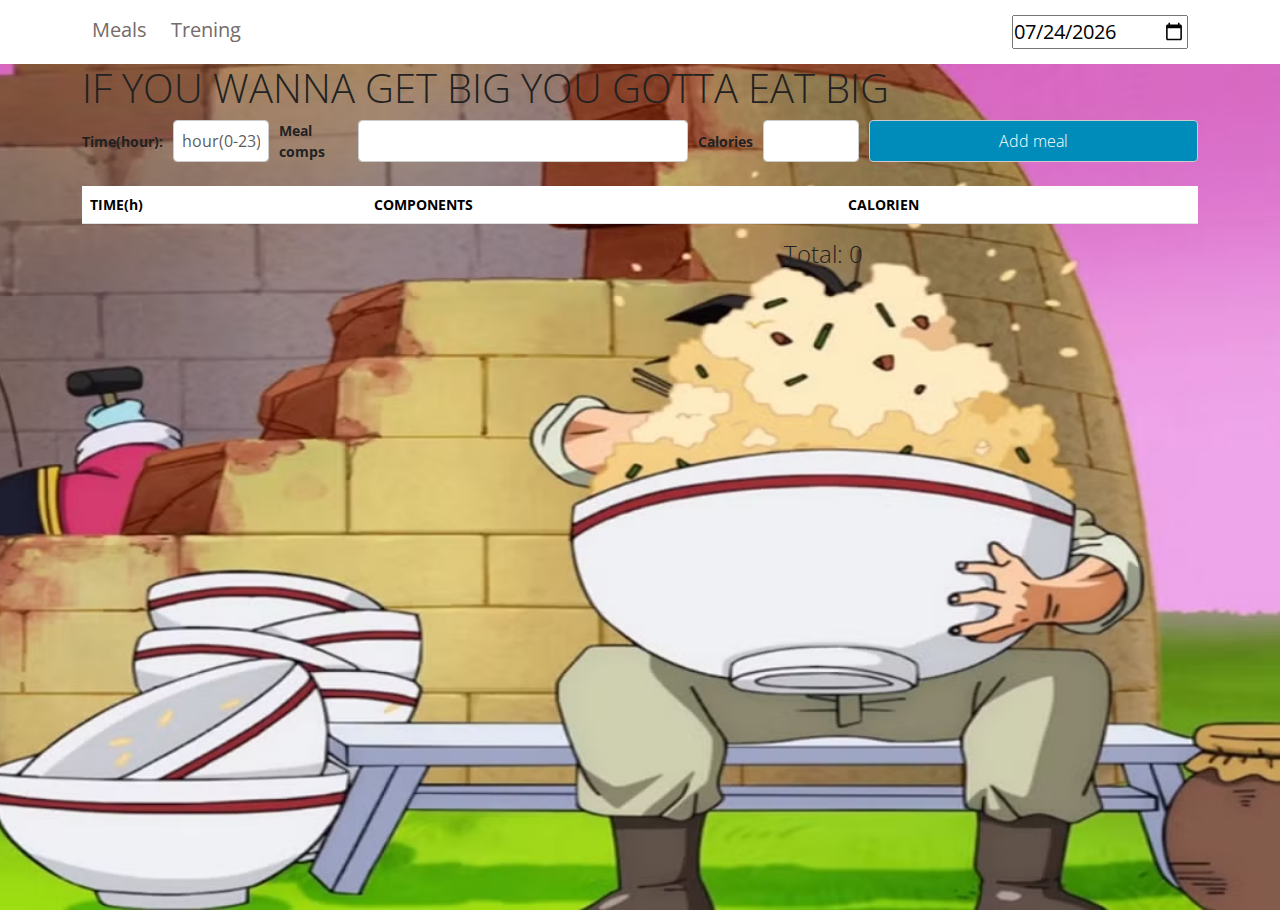
<file: index.html>
<!DOCTYPE html>
<html lang="en">
  <head>
    <meta charset="UTF-8" />
    <meta name="viewport" content="width=device-width, initial-scale=1.0" />
    <link
      rel="stylesheet"
      href="https://cdnjs.cloudflare.com/ajax/libs/font-awesome/6.1.2/css/all.min.css"
      integrity="sha512-1sCRPdkRXhBV2PBLUdRb4tMg1w2YPf37qatUFeS7zlBy7jJI8Lf4VHwWfZZfpXtYSLy85pkm9GaYVYMfw5BC1A=="
      crossorigin="anonymous"
      referrerpolicy="no-referrer"
    />
    <link rel="stylesheet" href="style.css" />
    <link rel="stylesheet" href="yeti.css" />
    <title>FitnessApp</title>
  </head>
  <body>
    <nav>
      <div class="container">
        <div class="nav-links">
          <a href="" id="meal-nav">Meals</a>
          <a href="" id="trening-nav">Trening</a>
        </div>
        <a> <input type="date" id="datePicker" class="date-picker" /></a>
      </div>
    </nav>

    <div class="meal-page">
      <div class="container">
        <h1>IF YOU WANNA GET BIG YOU GOTTA EAT BIG</h1>
        <form id="meal-form">
          <label for="meal-time">Time(hour):</label>
          <input
            type="number"
            id="meal-time"
            class="form-control"
            min="0"
            max="23"
            placeholder="hour(0-23)"
          />

          <label for="components">Meal comps</label>
          <input type="text" id="meal-components" class="form-control" />

          <label for="calories">Calories</label>
          <input type="number" id="meal-calories" class="form-control" />
          <input
            type="submit"
            id="meal-submit"
            value="Add meal"
            class="btn btn-primary btn-block"
          />
        </form>

        <table id="meal-table" class="table table-striped mt-4">
          <thead>
            <tr>
              <th>TIME(h)</th>
              <th>COMPONENTS</th>
              <th>CALORIEN</th>
            </tr>
          </thead>
          <tbody id="meal-list">
            <td></td>
          </tbody>
        </table>
        <h2 id="totalKcalText">Total cals:</h2>
      </div>
    </div>

    <div class="trening-page hidden">
      <div class="container">
        <h1>IF YOU WANNA GET BIG YOU GOTTA TRAIN HARD</h1>
        <form id="tren-form">
          <label for="exercise-name">Exercise:</label>
          <input
            type="text"
            id="exercise-name"
            class="form-control"
            placeholder="name..."
          />

          <label for="reps">Sets x reps</label>
          <select class="custom-select" name="sets" id="sets-select">
            <option value="">--Sets--</option>
            <option value="1">1</option>
            <option value="2">2</option>
            <option value="3">3</option>
            <option value="4">4</option>
            <option value="5">5</option>
          </select>

          <p></p>

          <select class="custom-select" name="reps" id="reps-select">
            <option value="">--Reps--</option>
            <option value="12">12</option>
            <option value="10">10</option>
            <option value="8">8</option>
            <option value="6">6</option>
            <option value="3">3</option>
            <option value="5">5</option>
            <option value="4">4</option>
            <option value="1">1</option>
          </select>

          <label for="form-weight">Weight:</label>
          <input
            type="number"
            id="form-weight"
            class="form-control"
            placeholder="in kilos"
          />

          <input
            type="submit"
            id="exer-submit"
            value="Add exercise"
            class="btn btn-primary btn-block"
            placeholder="Add exer"
          />
        </form>

        <table id="tren-table" class="table table-striped mt-4">
          <thead>
            <tr>
              <th>EXERCISE</th>
              <th>SETS X REPS</th>
              <th>WEIGHT</th>
            </tr>
          </thead>
          <tbody id="tren-list">
            <td></td>
          </tbody>
        </table>
        <h2 id="totalVolume">Volume:</h2>
      </div>
    </div>
    <script src="script.js"></script>
  </body>
</html>
</file>
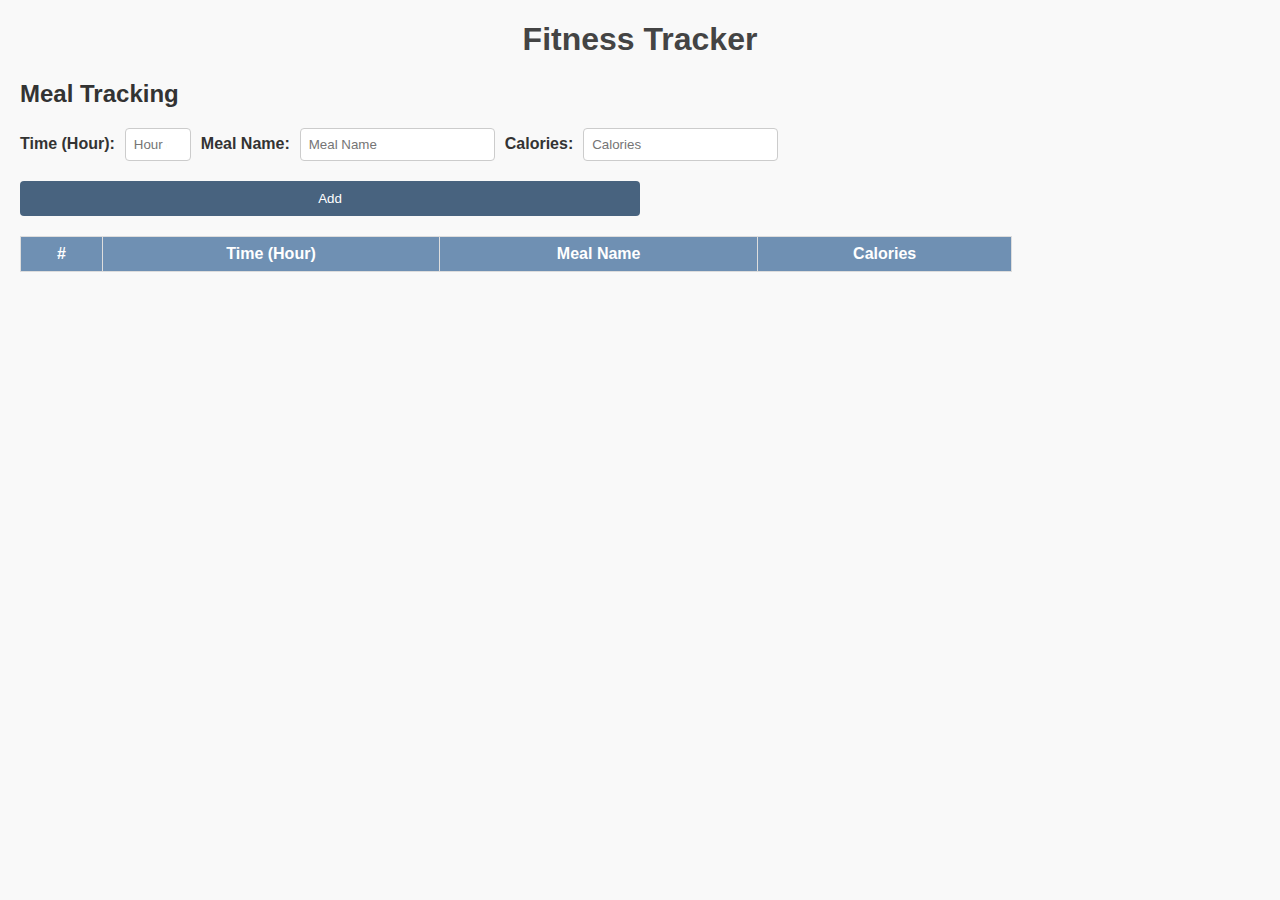
<file: index2.html>
<!DOCTYPE html>
<html lang="en">
  <head>
    <meta charset="UTF-8" />
    <meta name="viewport" content="width=device-width, initial-scale=1.0" />
    <title>Fitness Tracker</title>
    <style>
      body {
        font-family: Arial, sans-serif;
        margin: 20px;
        padding: 0;
        background-color: #f9f9f9;
        color: #333;
      }
      h1 {
        text-align: center;
        color: #444;
      }
      section {
        margin-bottom: 40px;
      }
      form {
        display: flex;
        align-items: center;
        gap: 10px;
        margin-bottom: 20px;
      }
      label {
        font-weight: bold;
      }
      input[type='text'],
      input[type='number'] {
        padding: 8px;
        border: 1px solid #ccc;
        border-radius: 4px;
      }
      button {
        width: 50%;
        padding: 10px 15px;
        background-color: #48637f;
        color: white;
        border: none;
        border-radius: 4px;
        cursor: pointer;
      }
      button:hover {
        background-color: #5087c1;
      }
      table {
        width: 80%;
        border-collapse: collapse;
        margin-top: 20px;
      }
      th,
      td {
        border: 1px solid #ddd;
        padding: 8px;
        text-align: center;
      }
      th {
        background-color: #6f90b3;
        color: white;
      }
    </style>
  </head>
  <body>
    <h1>Fitness Tracker</h1>

    <section id="meals">
      <h2>Meal Tracking</h2>

      <form id="meal-form">
        <label for="meal-time">Time (Hour):</label>
        <input
          type="number"
          id="meal-time"
          min="0"
          max="23"
          placeholder="Hour (0-23)"
        />
        <label for="meal-name">Meal Name:</label>
        <input type="text" id="meal-name" placeholder="Meal Name" />
        <label for="meal-calories">Calories:</label>
        <input type="number" id="meal-calories" placeholder="Calories" />
      </form>
      <button type="button" onclick="addMeal()">Add</button>

      <table id="meal-table">
        <thead>
          <tr>
            <th>#</th>
            <th>Time (Hour)</th>
            <th>Meal Name</th>
            <th>Calories</th>
          </tr>
        </thead>
        <tbody></tbody>
      </table>
    </section>

    <script>
      // Function to add a meal to the table
      function addMeal() {
        const timeField = document.getElementById('meal-time');
        const nameField = document.getElementById('meal-name');
        const caloriesField = document.getElementById('meal-calories');
        const tableBody = document
          .getElementById('meal-table')
          .querySelector('tbody');

        const timeValue = timeField.value.trim();
        const nameValue = nameField.value.trim();
        const caloriesValue = caloriesField.value.trim();

        if (timeValue && nameValue && caloriesValue) {
          const rowCount = tableBody.rows.length + 1;
          const row = tableBody.insertRow();
          row.insertCell(0).textContent = rowCount;
          row.insertCell(1).textContent = timeValue;
          row.insertCell(2).textContent = nameValue;
          row.insertCell(3).textContent = caloriesValue;
          timeField.value = '';
          nameField.value = '';
          caloriesField.value = '';
        }
      }

      // Function to add exercise to the table
      function addExercise(exerciseType) {
        const inputField = document.getElementById(`${exerciseType}-item`);
        const tableBody = document
          .getElementById(`${exerciseType}-table`)
          .querySelector('tbody');
        const value = inputField.value.trim();

        if (value) {
          const rowCount = tableBody.rows.length + 1;
          const row = tableBody.insertRow();
          row.insertCell(0).textContent = rowCount;
          row.insertCell(1).textContent = value;
          inputField.value = '';
        }
      }
    </script>
  </body>
</html>
</file>
<file: style.css>
* {
  box-sizing: border-box;
  margin: 0;
  padding: 0;
}

body .meal-page {
  background-image: url('images/dragonball-z-kakarot-full-course-meal-1.avif');
}

body .trening-page {
  background-image: url('images/vegeta-turns-super-saiyan-2-in-battle-of-gods.avif');
}

body .meal-page,
body .trening-page {
  min-height: 94vh;
  max-height: 100vh;
  background-size: cover; 
  background-position: center; 
  background-repeat: no-repeat; 
}

nav {
  width: 100%;
  padding: 15px 20px;
}

nav .container {
  display: flex;
  justify-content: space-between;
}

nav a {
  padding: 0 10px;
  font-size: 20px;
  text-decoration: none;
  color: #756b6b;
}

#datePicker {
  margin-left: auto;
}

form {
  display: flex;
  align-items: center;
  gap: 10px;
  margin-bottom: 20px;
}
label {
  font-weight: bold;
}
input[type='text'],
input[type='number'],
input[type='submit'] {
  padding: 8px;
  border: 1px solid #ccc;
  border-radius: 4px;
  width: 35%;
}
input[type='number'] {
  width: 10%;
}

input[type='number']::-webkit-inner-spin-button,
input[type='number']::-webkit-outer-spin-button {
  -webkit-appearance: none;
  margin: 0;
}

.custom-select {
  position: relative;
  font-family: Arial;
}

.custom-select {
  background-color: rgb(88, 146, 205);
  color: #ffffff;
  padding: 8px 16px;
  border: 1px solid transparent;
  border-color: transparent transparent rgba(0, 0, 0, 0.1) transparent;
  cursor: pointer;
}

.custom-select option {
  position: absolute;
  background-color: rgb(94, 153, 212);
  top: 100%;
  left: 0;
  right: 0;
  z-index: 99;
}

.select-items div:hover,
.same-as-selected {
  background-color: rgba(0, 0, 0, 0.1);
}

#totalKcalText {
  font-size: 1.5rem;
  text-align: right;
  margin-right: 30%;
}

.hidden {
  display: none;
}

@media only screen and (max-width: 840px) {
  body h1 {
    font-size: 24px;
    font-weight: 500;
    text-align: center;
  }

  nav {
    padding: 5px 10px;
  }

  nav .nav-links {
    display: flex;
  }

  #meal-form {
    display: grid; /* Use grid layout for the form */
    grid-template-columns: auto 1fr; /* Label and input in two columns */
    gap: 5px 10px; /* Add spacing between rows and columns */
    align-items: center; /* Align items vertically */
  }

  #meal-form label {
    text-align: left; /* Align labels to the right */
    font-weight: bold; /* Optional: make labels bold */
  }

  #meal-form input {
    padding: 8px;
    border: 1px solid #ccc;
    border-radius: 4px;
    max-width: 300px;
  }

  #meal-submit {
    grid-column: 1 / span 2; /* Make the submit button span both columns */
    margin-top: 10px;
  }

  #tren-form {
    display: grid;
    grid-template-columns: auto 1fr;
    gap: 5px 10px;
    align-items: center;
  }

  #tren-form label {
    text-align: center; /* Right-align labels */
    font-weight: bold; /* Optional: make labels bold */
  }

  #tren-form input,
  #tren-form select {
    padding: 8px;
    border: 1px solid #ccc;
    border-radius: 4px;
    width: 90%; /* Inputs and selects span the full column width */
  }

  #tren-form div {
    display: flex;
    gap: 10px; /* Space between "Sets" and "Reps" dropdowns */
  }

  #exer-submit {
    grid-column: 1 / span 2; /* Make the button span across both columns */
    margin-top: 10px;
  }

  input[type='number']{
    width: 30%;
  }

input[type='submit'],input[type='text'] {
  width: 80%;
} */
</file>
<file: yeti.css>
@charset "UTF-8";/*!
 * Bootswatch v5.3.3 (https://bootswatch.com)
 * Theme: yeti
 * Copyright 2012-2024 Thomas Park
 * Licensed under MIT
 * Based on Bootstrap
*//*!
 * Bootstrap  v5.3.3 (https://getbootstrap.com/)
 * Copyright 2011-2024 The Bootstrap Authors
 * Licensed under MIT (https://github.com/twbs/bootstrap/blob/main/LICENSE)
 */@import url(https://fonts.googleapis.com/css2?family=Open+Sans:ital,wght@0,300;0,400;0,700;1,300;1,400;1,700&display=swap);:root,[data-bs-theme=light]{--bs-blue:#008cba;--bs-indigo:#6610f2;--bs-purple:#6f42c1;--bs-pink:#e83e8c;--bs-red:#f04124;--bs-orange:#fd7e14;--bs-yellow:#e99002;--bs-green:#43ac6a;--bs-teal:#20c997;--bs-cyan:#5bc0de;--bs-black:#000;--bs-white:#fff;--bs-gray:#888;--bs-gray-dark:#333;--bs-gray-100:#f8f9fa;--bs-gray-200:#eee;--bs-gray-300:#dee2e6;--bs-gray-400:#ccc;--bs-gray-500:#adb5bd;--bs-gray-600:#888;--bs-gray-700:#495057;--bs-gray-800:#333;--bs-gray-900:#222;--bs-primary:#008cba;--bs-secondary:#eee;--bs-success:#43ac6a;--bs-info:#5bc0de;--bs-warning:#e99002;--bs-danger:#f04124;--bs-light:#eee;--bs-dark:#333;--bs-primary-rgb:0,140,186;--bs-secondary-rgb:238,238,238;--bs-success-rgb:67,172,106;--bs-info-rgb:91,192,222;--bs-warning-rgb:233,144,2;--bs-danger-rgb:240,65,36;--bs-light-rgb:238,238,238;--bs-dark-rgb:51,51,51;--bs-primary-text-emphasis:#00384a;--bs-secondary-text-emphasis:#5f5f5f;--bs-success-text-emphasis:#1b452a;--bs-info-text-emphasis:#244d59;--bs-warning-text-emphasis:#5d3a01;--bs-danger-text-emphasis:#601a0e;--bs-light-text-emphasis:#495057;--bs-dark-text-emphasis:#495057;--bs-primary-bg-subtle:#cce8f1;--bs-secondary-bg-subtle:#fcfcfc;--bs-success-bg-subtle:#d9eee1;--bs-info-bg-subtle:#def2f8;--bs-warning-bg-subtle:#fbe9cc;--bs-danger-bg-subtle:#fcd9d3;--bs-light-bg-subtle:#fcfcfd;--bs-dark-bg-subtle:#ccc;--bs-primary-border-subtle:#99d1e3;--bs-secondary-border-subtle:#f8f8f8;--bs-success-border-subtle:#b4dec3;--bs-info-border-subtle:#bde6f2;--bs-warning-border-subtle:#f6d39a;--bs-danger-border-subtle:#f9b3a7;--bs-light-border-subtle:#eee;--bs-dark-border-subtle:#adb5bd;--bs-white-rgb:255,255,255;--bs-black-rgb:0,0,0;--bs-font-sans-serif:"Open Sans",-apple-system,BlinkMacSystemFont,"Segoe UI",Roboto,"Helvetica Neue",Arial,sans-serif,"Apple Color Emoji","Segoe UI Emoji","Segoe UI Symbol";--bs-font-monospace:SFMono-Regular,Menlo,Monaco,Consolas,"Liberation Mono","Courier New",monospace;--bs-gradient:linear-gradient(180deg, rgba(255, 255, 255, 0.15), rgba(255, 255, 255, 0));--bs-body-font-family:var(--bs-font-sans-serif);--bs-body-font-size:1rem;--bs-body-font-weight:400;--bs-body-line-height:1.5;--bs-body-color:#222;--bs-body-color-rgb:34,34,34;--bs-body-bg:#fff;--bs-body-bg-rgb:255,255,255;--bs-emphasis-color:#000;--bs-emphasis-color-rgb:0,0,0;--bs-secondary-color:rgba(34, 34, 34, 0.75);--bs-secondary-color-rgb:34,34,34;--bs-secondary-bg:#eee;--bs-secondary-bg-rgb:238,238,238;--bs-tertiary-color:rgba(34, 34, 34, 0.5);--bs-tertiary-color-rgb:34,34,34;--bs-tertiary-bg:#f8f9fa;--bs-tertiary-bg-rgb:248,249,250;--bs-heading-color:inherit;--bs-link-color:#008cba;--bs-link-color-rgb:0,140,186;--bs-link-decoration:underline;--bs-link-hover-color:#007095;--bs-link-hover-color-rgb:0,112,149;--bs-code-color:#e83e8c;--bs-highlight-color:#222;--bs-highlight-bg:#fbe9cc;--bs-border-width:1px;--bs-border-style:solid;--bs-border-color:#dee2e6;--bs-border-color-translucent:rgba(0, 0, 0, 0.175);--bs-border-radius:0;--bs-border-radius-sm:0;--bs-border-radius-lg:0;--bs-border-radius-xl:1rem;--bs-border-radius-xxl:2rem;--bs-border-radius-2xl:var(--bs-border-radius-xxl);--bs-border-radius-pill:50rem;--bs-box-shadow:0 0.5rem 1rem rgba(0, 0, 0, 0.15);--bs-box-shadow-sm:0 0.125rem 0.25rem rgba(0, 0, 0, 0.075);--bs-box-shadow-lg:0 1rem 3rem rgba(0, 0, 0, 0.175);--bs-box-shadow-inset:inset 0 1px 2px rgba(0, 0, 0, 0.075);--bs-focus-ring-width:0.25rem;--bs-focus-ring-opacity:0.25;--bs-focus-ring-color:rgba(0, 140, 186, 0.25);--bs-form-valid-color:#43ac6a;--bs-form-valid-border-color:#43ac6a;--bs-form-invalid-color:#f04124;--bs-form-invalid-border-color:#f04124}[data-bs-theme=dark]{color-scheme:dark;--bs-body-color:#dee2e6;--bs-body-color-rgb:222,226,230;--bs-body-bg:#222;--bs-body-bg-rgb:34,34,34;--bs-emphasis-color:#fff;--bs-emphasis-color-rgb:255,255,255;--bs-secondary-color:rgba(222, 226, 230, 0.75);--bs-secondary-color-rgb:222,226,230;--bs-secondary-bg:#333;--bs-secondary-bg-rgb:51,51,51;--bs-tertiary-color:rgba(222, 226, 230, 0.5);--bs-tertiary-color-rgb:222,226,230;--bs-tertiary-bg:#2b2b2b;--bs-tertiary-bg-rgb:43,43,43;--bs-primary-text-emphasis:#66bad6;--bs-secondary-text-emphasis:whitesmoke;--bs-success-text-emphasis:#8ecda6;--bs-info-text-emphasis:#9dd9eb;--bs-warning-text-emphasis:#f2bc67;--bs-danger-text-emphasis:#f68d7c;--bs-light-text-emphasis:#f8f9fa;--bs-dark-text-emphasis:#dee2e6;--bs-primary-bg-subtle:#001c25;--bs-secondary-bg-subtle:#303030;--bs-success-bg-subtle:#0d2215;--bs-info-bg-subtle:#12262c;--bs-warning-bg-subtle:#2f1d00;--bs-danger-bg-subtle:#300d07;--bs-light-bg-subtle:#333;--bs-dark-bg-subtle:#1a1a1a;--bs-primary-border-subtle:#005470;--bs-secondary-border-subtle:#8f8f8f;--bs-success-border-subtle:#286740;--bs-info-border-subtle:#377385;--bs-warning-border-subtle:#8c5601;--bs-danger-border-subtle:#902716;--bs-light-border-subtle:#495057;--bs-dark-border-subtle:#333;--bs-heading-color:inherit;--bs-link-color:#66bad6;--bs-link-hover-color:#85c8de;--bs-link-color-rgb:102,186,214;--bs-link-hover-color-rgb:133,200,222;--bs-code-color:#f18bba;--bs-highlight-color:#dee2e6;--bs-highlight-bg:#5d3a01;--bs-border-color:#495057;--bs-border-color-translucent:rgba(255, 255, 255, 0.15);--bs-form-valid-color:#8ecda6;--bs-form-valid-border-color:#8ecda6;--bs-form-invalid-color:#f68d7c;--bs-form-invalid-border-color:#f68d7c}*,::after,::before{box-sizing:border-box}@media (prefers-reduced-motion:no-preference){:root{scroll-behavior:smooth}}body{margin:0;font-family:var(--bs-body-font-family);font-size:var(--bs-body-font-size);font-weight:var(--bs-body-font-weight);line-height:var(--bs-body-line-height);color:var(--bs-body-color);text-align:var(--bs-body-text-align);background-color:var(--bs-body-bg);-webkit-text-size-adjust:100%;-webkit-tap-highlight-color:transparent}hr{margin:1rem 0;color:inherit;border:0;border-top:var(--bs-border-width) solid;opacity:.25}.h1,.h2,.h3,.h4,.h5,.h6,h1,h2,h3,h4,h5,h6{margin-top:0;margin-bottom:.5rem;font-weight:300;line-height:1.2;color:var(--bs-heading-color)}.h1,h1{font-size:calc(1.375rem + 1.5vw)}@media (min-width:1200px){.h1,h1{font-size:2.5rem}}.h2,h2{font-size:calc(1.325rem + .9vw)}@media (min-width:1200px){.h2,h2{font-size:2rem}}.h3,h3{font-size:calc(1.3rem + .6vw)}@media (min-width:1200px){.h3,h3{font-size:1.75rem}}.h4,h4{font-size:calc(1.275rem + .3vw)}@media (min-width:1200px){.h4,h4{font-size:1.5rem}}.h5,h5{font-size:1.25rem}.h6,h6{font-size:1rem}p{margin-top:0;margin-bottom:1rem}abbr[title]{-webkit-text-decoration:underline dotted;text-decoration:underline dotted;cursor:help;-webkit-text-decoration-skip-ink:none;text-decoration-skip-ink:none}address{margin-bottom:1rem;font-style:normal;line-height:inherit}ol,ul{padding-left:2rem}dl,ol,ul{margin-top:0;margin-bottom:1rem}ol ol,ol ul,ul ol,ul ul{margin-bottom:0}dt{font-weight:700}dd{margin-bottom:.5rem;margin-left:0}blockquote{margin:0 0 1rem}b,strong{font-weight:bolder}.small,small{font-size:.875em}.mark,mark{padding:.1875em;color:var(--bs-highlight-color);background-color:var(--bs-highlight-bg)}sub,sup{position:relative;font-size:.75em;line-height:0;vertical-align:baseline}sub{bottom:-.25em}sup{top:-.5em}a{color:rgba(var(--bs-link-color-rgb),var(--bs-link-opacity,1));text-decoration:underline}a:hover{--bs-link-color-rgb:var(--bs-link-hover-color-rgb)}a:not([href]):not([class]),a:not([href]):not([class]):hover{color:inherit;text-decoration:none}code,kbd,pre,samp{font-family:var(--bs-font-monospace);font-size:1em}pre{display:block;margin-top:0;margin-bottom:1rem;overflow:auto;font-size:.875em}pre code{font-size:inherit;color:inherit;word-break:normal}code{font-size:.875em;color:var(--bs-code-color);word-wrap:break-word}a>code{color:inherit}kbd{padding:.1875rem .375rem;font-size:.875em;color:var(--bs-body-bg);background-color:var(--bs-body-color);border-radius:0}kbd kbd{padding:0;font-size:1em}figure{margin:0 0 1rem}img,svg{vertical-align:middle}table{caption-side:bottom;border-collapse:collapse}caption{padding-top:.5rem;padding-bottom:.5rem;color:var(--bs-secondary-color);text-align:left}th{text-align:inherit;text-align:-webkit-match-parent}tbody,td,tfoot,th,thead,tr{border-color:inherit;border-style:solid;border-width:0}label{display:inline-block}button{border-radius:0}button:focus:not(:focus-visible){outline:0}button,input,optgroup,select,textarea{margin:0;font-family:inherit;font-size:inherit;line-height:inherit}button,select{text-transform:none}[role=button]{cursor:pointer}select{word-wrap:normal}select:disabled{opacity:1}[list]:not([type=date]):not([type=datetime-local]):not([type=month]):not([type=week]):not([type=time])::-webkit-calendar-picker-indicator{display:none!important}[type=button],[type=reset],[type=submit],button{-webkit-appearance:button}[type=button]:not(:disabled),[type=reset]:not(:disabled),[type=submit]:not(:disabled),button:not(:disabled){cursor:pointer}::-moz-focus-inner{padding:0;border-style:none}textarea{resize:vertical}fieldset{min-width:0;padding:0;margin:0;border:0}legend{float:left;width:100%;padding:0;margin-bottom:.5rem;font-size:calc(1.275rem + .3vw);line-height:inherit}@media (min-width:1200px){legend{font-size:1.5rem}}legend+*{clear:left}::-webkit-datetime-edit-day-field,::-webkit-datetime-edit-fields-wrapper,::-webkit-datetime-edit-hour-field,::-webkit-datetime-edit-minute,::-webkit-datetime-edit-month-field,::-webkit-datetime-edit-text,::-webkit-datetime-edit-year-field{padding:0}::-webkit-inner-spin-button{height:auto}[type=search]{-webkit-appearance:textfield;outline-offset:-2px}::-webkit-search-decoration{-webkit-appearance:none}::-webkit-color-swatch-wrapper{padding:0}::-webkit-file-upload-button{font:inherit;-webkit-appearance:button}::file-selector-button{font:inherit;-webkit-appearance:button}output{display:inline-block}iframe{border:0}summary{display:list-item;cursor:pointer}progress{vertical-align:baseline}[hidden]{display:none!important}.lead{font-size:1.25rem;font-weight:300}.display-1{font-size:calc(1.625rem + 4.5vw);font-weight:300;line-height:1.2}@media (min-width:1200px){.display-1{font-size:5rem}}.display-2{font-size:calc(1.575rem + 3.9vw);font-weight:300;line-height:1.2}@media (min-width:1200px){.display-2{font-size:4.5rem}}.display-3{font-size:calc(1.525rem + 3.3vw);font-weight:300;line-height:1.2}@media (min-width:1200px){.display-3{font-size:4rem}}.display-4{font-size:calc(1.475rem + 2.7vw);font-weight:300;line-height:1.2}@media (min-width:1200px){.display-4{font-size:3.5rem}}.display-5{font-size:calc(1.425rem + 2.1vw);font-weight:300;line-height:1.2}@media (min-width:1200px){.display-5{font-size:3rem}}.display-6{font-size:calc(1.375rem + 1.5vw);font-weight:300;line-height:1.2}@media (min-width:1200px){.display-6{font-size:2.5rem}}.list-unstyled{padding-left:0;list-style:none}.list-inline{padding-left:0;list-style:none}.list-inline-item{display:inline-block}.list-inline-item:not(:last-child){margin-right:.5rem}.initialism{font-size:.875em;text-transform:uppercase}.blockquote{margin-bottom:1rem;font-size:1.25rem}.blockquote>:last-child{margin-bottom:0}.blockquote-footer{margin-top:-1rem;margin-bottom:1rem;font-size:.875em;color:#888}.blockquote-footer::before{content:"— "}.img-fluid{max-width:100%;height:auto}.img-thumbnail{padding:.25rem;background-color:var(--bs-body-bg);border:var(--bs-border-width) solid var(--bs-border-color);border-radius:var(--bs-border-radius);max-width:100%;height:auto}.figure{display:inline-block}.figure-img{margin-bottom:.5rem;line-height:1}.figure-caption{font-size:.875em;color:var(--bs-secondary-color)}.container,.container-fluid,.container-lg,.container-md,.container-sm,.container-xl,.container-xxl{--bs-gutter-x:1.5rem;--bs-gutter-y:0;width:100%;padding-right:calc(var(--bs-gutter-x) * .5);padding-left:calc(var(--bs-gutter-x) * .5);margin-right:auto;margin-left:auto}@media (min-width:576px){.container,.container-sm{max-width:540px}}@media (min-width:768px){.container,.container-md,.container-sm{max-width:720px}}@media (min-width:992px){.container,.container-lg,.container-md,.container-sm{max-width:960px}}@media (min-width:1200px){.container,.container-lg,.container-md,.container-sm,.container-xl{max-width:1140px}}@media (min-width:1400px){.container,.container-lg,.container-md,.container-sm,.container-xl,.container-xxl{max-width:1320px}}:root{--bs-breakpoint-xs:0;--bs-breakpoint-sm:576px;--bs-breakpoint-md:768px;--bs-breakpoint-lg:992px;--bs-breakpoint-xl:1200px;--bs-breakpoint-xxl:1400px}.row{--bs-gutter-x:1.5rem;--bs-gutter-y:0;display:flex;flex-wrap:wrap;margin-top:calc(-1 * var(--bs-gutter-y));margin-right:calc(-.5 * var(--bs-gutter-x));margin-left:calc(-.5 * var(--bs-gutter-x))}.row>*{flex-shrink:0;width:100%;max-width:100%;padding-right:calc(var(--bs-gutter-x) * .5);padding-left:calc(var(--bs-gutter-x) * .5);margin-top:var(--bs-gutter-y)}.col{flex:1 0 0%}.row-cols-auto>*{flex:0 0 auto;width:auto}.row-cols-1>*{flex:0 0 auto;width:100%}.row-cols-2>*{flex:0 0 auto;width:50%}.row-cols-3>*{flex:0 0 auto;width:33.33333333%}.row-cols-4>*{flex:0 0 auto;width:25%}.row-cols-5>*{flex:0 0 auto;width:20%}.row-cols-6>*{flex:0 0 auto;width:16.66666667%}.col-auto{flex:0 0 auto;width:auto}.col-1{flex:0 0 auto;width:8.33333333%}.col-2{flex:0 0 auto;width:16.66666667%}.col-3{flex:0 0 auto;width:25%}.col-4{flex:0 0 auto;width:33.33333333%}.col-5{flex:0 0 auto;width:41.66666667%}.col-6{flex:0 0 auto;width:50%}.col-7{flex:0 0 auto;width:58.33333333%}.col-8{flex:0 0 auto;width:66.66666667%}.col-9{flex:0 0 auto;width:75%}.col-10{flex:0 0 auto;width:83.33333333%}.col-11{flex:0 0 auto;width:91.66666667%}.col-12{flex:0 0 auto;width:100%}.offset-1{margin-left:8.33333333%}.offset-2{margin-left:16.66666667%}.offset-3{margin-left:25%}.offset-4{margin-left:33.33333333%}.offset-5{margin-left:41.66666667%}.offset-6{margin-left:50%}.offset-7{margin-left:58.33333333%}.offset-8{margin-left:66.66666667%}.offset-9{margin-left:75%}.offset-10{margin-left:83.33333333%}.offset-11{margin-left:91.66666667%}.g-0,.gx-0{--bs-gutter-x:0}.g-0,.gy-0{--bs-gutter-y:0}.g-1,.gx-1{--bs-gutter-x:0.25rem}.g-1,.gy-1{--bs-gutter-y:0.25rem}.g-2,.gx-2{--bs-gutter-x:0.5rem}.g-2,.gy-2{--bs-gutter-y:0.5rem}.g-3,.gx-3{--bs-gutter-x:1rem}.g-3,.gy-3{--bs-gutter-y:1rem}.g-4,.gx-4{--bs-gutter-x:1.5rem}.g-4,.gy-4{--bs-gutter-y:1.5rem}.g-5,.gx-5{--bs-gutter-x:3rem}.g-5,.gy-5{--bs-gutter-y:3rem}@media (min-width:576px){.col-sm{flex:1 0 0%}.row-cols-sm-auto>*{flex:0 0 auto;width:auto}.row-cols-sm-1>*{flex:0 0 auto;width:100%}.row-cols-sm-2>*{flex:0 0 auto;width:50%}.row-cols-sm-3>*{flex:0 0 auto;width:33.33333333%}.row-cols-sm-4>*{flex:0 0 auto;width:25%}.row-cols-sm-5>*{flex:0 0 auto;width:20%}.row-cols-sm-6>*{flex:0 0 auto;width:16.66666667%}.col-sm-auto{flex:0 0 auto;width:auto}.col-sm-1{flex:0 0 auto;width:8.33333333%}.col-sm-2{flex:0 0 auto;width:16.66666667%}.col-sm-3{flex:0 0 auto;width:25%}.col-sm-4{flex:0 0 auto;width:33.33333333%}.col-sm-5{flex:0 0 auto;width:41.66666667%}.col-sm-6{flex:0 0 auto;width:50%}.col-sm-7{flex:0 0 auto;width:58.33333333%}.col-sm-8{flex:0 0 auto;width:66.66666667%}.col-sm-9{flex:0 0 auto;width:75%}.col-sm-10{flex:0 0 auto;width:83.33333333%}.col-sm-11{flex:0 0 auto;width:91.66666667%}.col-sm-12{flex:0 0 auto;width:100%}.offset-sm-0{margin-left:0}.offset-sm-1{margin-left:8.33333333%}.offset-sm-2{margin-left:16.66666667%}.offset-sm-3{margin-left:25%}.offset-sm-4{margin-left:33.33333333%}.offset-sm-5{margin-left:41.66666667%}.offset-sm-6{margin-left:50%}.offset-sm-7{margin-left:58.33333333%}.offset-sm-8{margin-left:66.66666667%}.offset-sm-9{margin-left:75%}.offset-sm-10{margin-left:83.33333333%}.offset-sm-11{margin-left:91.66666667%}.g-sm-0,.gx-sm-0{--bs-gutter-x:0}.g-sm-0,.gy-sm-0{--bs-gutter-y:0}.g-sm-1,.gx-sm-1{--bs-gutter-x:0.25rem}.g-sm-1,.gy-sm-1{--bs-gutter-y:0.25rem}.g-sm-2,.gx-sm-2{--bs-gutter-x:0.5rem}.g-sm-2,.gy-sm-2{--bs-gutter-y:0.5rem}.g-sm-3,.gx-sm-3{--bs-gutter-x:1rem}.g-sm-3,.gy-sm-3{--bs-gutter-y:1rem}.g-sm-4,.gx-sm-4{--bs-gutter-x:1.5rem}.g-sm-4,.gy-sm-4{--bs-gutter-y:1.5rem}.g-sm-5,.gx-sm-5{--bs-gutter-x:3rem}.g-sm-5,.gy-sm-5{--bs-gutter-y:3rem}}@media (min-width:768px){.col-md{flex:1 0 0%}.row-cols-md-auto>*{flex:0 0 auto;width:auto}.row-cols-md-1>*{flex:0 0 auto;width:100%}.row-cols-md-2>*{flex:0 0 auto;width:50%}.row-cols-md-3>*{flex:0 0 auto;width:33.33333333%}.row-cols-md-4>*{flex:0 0 auto;width:25%}.row-cols-md-5>*{flex:0 0 auto;width:20%}.row-cols-md-6>*{flex:0 0 auto;width:16.66666667%}.col-md-auto{flex:0 0 auto;width:auto}.col-md-1{flex:0 0 auto;width:8.33333333%}.col-md-2{flex:0 0 auto;width:16.66666667%}.col-md-3{flex:0 0 auto;width:25%}.col-md-4{flex:0 0 auto;width:33.33333333%}.col-md-5{flex:0 0 auto;width:41.66666667%}.col-md-6{flex:0 0 auto;width:50%}.col-md-7{flex:0 0 auto;width:58.33333333%}.col-md-8{flex:0 0 auto;width:66.66666667%}.col-md-9{flex:0 0 auto;width:75%}.col-md-10{flex:0 0 auto;width:83.33333333%}.col-md-11{flex:0 0 auto;width:91.66666667%}.col-md-12{flex:0 0 auto;width:100%}.offset-md-0{margin-left:0}.offset-md-1{margin-left:8.33333333%}.offset-md-2{margin-left:16.66666667%}.offset-md-3{margin-left:25%}.offset-md-4{margin-left:33.33333333%}.offset-md-5{margin-left:41.66666667%}.offset-md-6{margin-left:50%}.offset-md-7{margin-left:58.33333333%}.offset-md-8{margin-left:66.66666667%}.offset-md-9{margin-left:75%}.offset-md-10{margin-left:83.33333333%}.offset-md-11{margin-left:91.66666667%}.g-md-0,.gx-md-0{--bs-gutter-x:0}.g-md-0,.gy-md-0{--bs-gutter-y:0}.g-md-1,.gx-md-1{--bs-gutter-x:0.25rem}.g-md-1,.gy-md-1{--bs-gutter-y:0.25rem}.g-md-2,.gx-md-2{--bs-gutter-x:0.5rem}.g-md-2,.gy-md-2{--bs-gutter-y:0.5rem}.g-md-3,.gx-md-3{--bs-gutter-x:1rem}.g-md-3,.gy-md-3{--bs-gutter-y:1rem}.g-md-4,.gx-md-4{--bs-gutter-x:1.5rem}.g-md-4,.gy-md-4{--bs-gutter-y:1.5rem}.g-md-5,.gx-md-5{--bs-gutter-x:3rem}.g-md-5,.gy-md-5{--bs-gutter-y:3rem}}@media (min-width:992px){.col-lg{flex:1 0 0%}.row-cols-lg-auto>*{flex:0 0 auto;width:auto}.row-cols-lg-1>*{flex:0 0 auto;width:100%}.row-cols-lg-2>*{flex:0 0 auto;width:50%}.row-cols-lg-3>*{flex:0 0 auto;width:33.33333333%}.row-cols-lg-4>*{flex:0 0 auto;width:25%}.row-cols-lg-5>*{flex:0 0 auto;width:20%}.row-cols-lg-6>*{flex:0 0 auto;width:16.66666667%}.col-lg-auto{flex:0 0 auto;width:auto}.col-lg-1{flex:0 0 auto;width:8.33333333%}.col-lg-2{flex:0 0 auto;width:16.66666667%}.col-lg-3{flex:0 0 auto;width:25%}.col-lg-4{flex:0 0 auto;width:33.33333333%}.col-lg-5{flex:0 0 auto;width:41.66666667%}.col-lg-6{flex:0 0 auto;width:50%}.col-lg-7{flex:0 0 auto;width:58.33333333%}.col-lg-8{flex:0 0 auto;width:66.66666667%}.col-lg-9{flex:0 0 auto;width:75%}.col-lg-10{flex:0 0 auto;width:83.33333333%}.col-lg-11{flex:0 0 auto;width:91.66666667%}.col-lg-12{flex:0 0 auto;width:100%}.offset-lg-0{margin-left:0}.offset-lg-1{margin-left:8.33333333%}.offset-lg-2{margin-left:16.66666667%}.offset-lg-3{margin-left:25%}.offset-lg-4{margin-left:33.33333333%}.offset-lg-5{margin-left:41.66666667%}.offset-lg-6{margin-left:50%}.offset-lg-7{margin-left:58.33333333%}.offset-lg-8{margin-left:66.66666667%}.offset-lg-9{margin-left:75%}.offset-lg-10{margin-left:83.33333333%}.offset-lg-11{margin-left:91.66666667%}.g-lg-0,.gx-lg-0{--bs-gutter-x:0}.g-lg-0,.gy-lg-0{--bs-gutter-y:0}.g-lg-1,.gx-lg-1{--bs-gutter-x:0.25rem}.g-lg-1,.gy-lg-1{--bs-gutter-y:0.25rem}.g-lg-2,.gx-lg-2{--bs-gutter-x:0.5rem}.g-lg-2,.gy-lg-2{--bs-gutter-y:0.5rem}.g-lg-3,.gx-lg-3{--bs-gutter-x:1rem}.g-lg-3,.gy-lg-3{--bs-gutter-y:1rem}.g-lg-4,.gx-lg-4{--bs-gutter-x:1.5rem}.g-lg-4,.gy-lg-4{--bs-gutter-y:1.5rem}.g-lg-5,.gx-lg-5{--bs-gutter-x:3rem}.g-lg-5,.gy-lg-5{--bs-gutter-y:3rem}}@media (min-width:1200px){.col-xl{flex:1 0 0%}.row-cols-xl-auto>*{flex:0 0 auto;width:auto}.row-cols-xl-1>*{flex:0 0 auto;width:100%}.row-cols-xl-2>*{flex:0 0 auto;width:50%}.row-cols-xl-3>*{flex:0 0 auto;width:33.33333333%}.row-cols-xl-4>*{flex:0 0 auto;width:25%}.row-cols-xl-5>*{flex:0 0 auto;width:20%}.row-cols-xl-6>*{flex:0 0 auto;width:16.66666667%}.col-xl-auto{flex:0 0 auto;width:auto}.col-xl-1{flex:0 0 auto;width:8.33333333%}.col-xl-2{flex:0 0 auto;width:16.66666667%}.col-xl-3{flex:0 0 auto;width:25%}.col-xl-4{flex:0 0 auto;width:33.33333333%}.col-xl-5{flex:0 0 auto;width:41.66666667%}.col-xl-6{flex:0 0 auto;width:50%}.col-xl-7{flex:0 0 auto;width:58.33333333%}.col-xl-8{flex:0 0 auto;width:66.66666667%}.col-xl-9{flex:0 0 auto;width:75%}.col-xl-10{flex:0 0 auto;width:83.33333333%}.col-xl-11{flex:0 0 auto;width:91.66666667%}.col-xl-12{flex:0 0 auto;width:100%}.offset-xl-0{margin-left:0}.offset-xl-1{margin-left:8.33333333%}.offset-xl-2{margin-left:16.66666667%}.offset-xl-3{margin-left:25%}.offset-xl-4{margin-left:33.33333333%}.offset-xl-5{margin-left:41.66666667%}.offset-xl-6{margin-left:50%}.offset-xl-7{margin-left:58.33333333%}.offset-xl-8{margin-left:66.66666667%}.offset-xl-9{margin-left:75%}.offset-xl-10{margin-left:83.33333333%}.offset-xl-11{margin-left:91.66666667%}.g-xl-0,.gx-xl-0{--bs-gutter-x:0}.g-xl-0,.gy-xl-0{--bs-gutter-y:0}.g-xl-1,.gx-xl-1{--bs-gutter-x:0.25rem}.g-xl-1,.gy-xl-1{--bs-gutter-y:0.25rem}.g-xl-2,.gx-xl-2{--bs-gutter-x:0.5rem}.g-xl-2,.gy-xl-2{--bs-gutter-y:0.5rem}.g-xl-3,.gx-xl-3{--bs-gutter-x:1rem}.g-xl-3,.gy-xl-3{--bs-gutter-y:1rem}.g-xl-4,.gx-xl-4{--bs-gutter-x:1.5rem}.g-xl-4,.gy-xl-4{--bs-gutter-y:1.5rem}.g-xl-5,.gx-xl-5{--bs-gutter-x:3rem}.g-xl-5,.gy-xl-5{--bs-gutter-y:3rem}}@media (min-width:1400px){.col-xxl{flex:1 0 0%}.row-cols-xxl-auto>*{flex:0 0 auto;width:auto}.row-cols-xxl-1>*{flex:0 0 auto;width:100%}.row-cols-xxl-2>*{flex:0 0 auto;width:50%}.row-cols-xxl-3>*{flex:0 0 auto;width:33.33333333%}.row-cols-xxl-4>*{flex:0 0 auto;width:25%}.row-cols-xxl-5>*{flex:0 0 auto;width:20%}.row-cols-xxl-6>*{flex:0 0 auto;width:16.66666667%}.col-xxl-auto{flex:0 0 auto;width:auto}.col-xxl-1{flex:0 0 auto;width:8.33333333%}.col-xxl-2{flex:0 0 auto;width:16.66666667%}.col-xxl-3{flex:0 0 auto;width:25%}.col-xxl-4{flex:0 0 auto;width:33.33333333%}.col-xxl-5{flex:0 0 auto;width:41.66666667%}.col-xxl-6{flex:0 0 auto;width:50%}.col-xxl-7{flex:0 0 auto;width:58.33333333%}.col-xxl-8{flex:0 0 auto;width:66.66666667%}.col-xxl-9{flex:0 0 auto;width:75%}.col-xxl-10{flex:0 0 auto;width:83.33333333%}.col-xxl-11{flex:0 0 auto;width:91.66666667%}.col-xxl-12{flex:0 0 auto;width:100%}.offset-xxl-0{margin-left:0}.offset-xxl-1{margin-left:8.33333333%}.offset-xxl-2{margin-left:16.66666667%}.offset-xxl-3{margin-left:25%}.offset-xxl-4{margin-left:33.33333333%}.offset-xxl-5{margin-left:41.66666667%}.offset-xxl-6{margin-left:50%}.offset-xxl-7{margin-left:58.33333333%}.offset-xxl-8{margin-left:66.66666667%}.offset-xxl-9{margin-left:75%}.offset-xxl-10{margin-left:83.33333333%}.offset-xxl-11{margin-left:91.66666667%}.g-xxl-0,.gx-xxl-0{--bs-gutter-x:0}.g-xxl-0,.gy-xxl-0{--bs-gutter-y:0}.g-xxl-1,.gx-xxl-1{--bs-gutter-x:0.25rem}.g-xxl-1,.gy-xxl-1{--bs-gutter-y:0.25rem}.g-xxl-2,.gx-xxl-2{--bs-gutter-x:0.5rem}.g-xxl-2,.gy-xxl-2{--bs-gutter-y:0.5rem}.g-xxl-3,.gx-xxl-3{--bs-gutter-x:1rem}.g-xxl-3,.gy-xxl-3{--bs-gutter-y:1rem}.g-xxl-4,.gx-xxl-4{--bs-gutter-x:1.5rem}.g-xxl-4,.gy-xxl-4{--bs-gutter-y:1.5rem}.g-xxl-5,.gx-xxl-5{--bs-gutter-x:3rem}.g-xxl-5,.gy-xxl-5{--bs-gutter-y:3rem}}.table{--bs-table-color-type:initial;--bs-table-bg-type:initial;--bs-table-color-state:initial;--bs-table-bg-state:initial;--bs-table-color:var(--bs-emphasis-color);--bs-table-bg:var(--bs-body-bg);--bs-table-border-color:var(--bs-border-color);--bs-table-accent-bg:transparent;--bs-table-striped-color:var(--bs-emphasis-color);--bs-table-striped-bg:rgba(var(--bs-emphasis-color-rgb), 0.05);--bs-table-active-color:var(--bs-emphasis-color);--bs-table-active-bg:rgba(var(--bs-emphasis-color-rgb), 0.1);--bs-table-hover-color:var(--bs-emphasis-color);--bs-table-hover-bg:rgba(var(--bs-emphasis-color-rgb), 0.075);width:100%;margin-bottom:1rem;vertical-align:top;border-color:var(--bs-table-border-color)}.table>:not(caption)>*>*{padding:.5rem .5rem;color:var(--bs-table-color-state,var(--bs-table-color-type,var(--bs-table-color)));background-color:var(--bs-table-bg);border-bottom-width:var(--bs-border-width);box-shadow:inset 0 0 0 9999px var(--bs-table-bg-state,var(--bs-table-bg-type,var(--bs-table-accent-bg)))}.table>tbody{vertical-align:inherit}.table>thead{vertical-align:bottom}.table-group-divider{border-top:calc(var(--bs-border-width) * 2) solid currentcolor}.caption-top{caption-side:top}.table-sm>:not(caption)>*>*{padding:.25rem .25rem}.table-bordered>:not(caption)>*{border-width:var(--bs-border-width) 0}.table-bordered>:not(caption)>*>*{border-width:0 var(--bs-border-width)}.table-borderless>:not(caption)>*>*{border-bottom-width:0}.table-borderless>:not(:first-child){border-top-width:0}.table-striped>tbody>tr:nth-of-type(odd)>*{--bs-table-color-type:var(--bs-table-striped-color);--bs-table-bg-type:var(--bs-table-striped-bg)}.table-striped-columns>:not(caption)>tr>:nth-child(2n){--bs-table-color-type:var(--bs-table-striped-color);--bs-table-bg-type:var(--bs-table-striped-bg)}.table-active{--bs-table-color-state:var(--bs-table-active-color);--bs-table-bg-state:var(--bs-table-active-bg)}.table-hover>tbody>tr:hover>*{--bs-table-color-state:var(--bs-table-hover-color);--bs-table-bg-state:var(--bs-table-hover-bg)}.table-primary{--bs-table-color:#fff;--bs-table-bg:#008cba;--bs-table-border-color:#33a3c8;--bs-table-striped-bg:#0d92bd;--bs-table-striped-color:#fff;--bs-table-active-bg:#1a98c1;--bs-table-active-color:#fff;--bs-table-hover-bg:#1395bf;--bs-table-hover-color:#fff;color:var(--bs-table-color);border-color:var(--bs-table-border-color)}.table-secondary{--bs-table-color:#000;--bs-table-bg:#eeeeee;--bs-table-border-color:#bebebe;--bs-table-striped-bg:#e2e2e2;--bs-table-striped-color:#000;--bs-table-active-bg:#d6d6d6;--bs-table-active-color:#000;--bs-table-hover-bg:gainsboro;--bs-table-hover-color:#000;color:var(--bs-table-color);border-color:var(--bs-table-border-color)}.table-success{--bs-table-color:#fff;--bs-table-bg:#43ac6a;--bs-table-border-color:#69bd88;--bs-table-striped-bg:#4cb071;--bs-table-striped-color:#fff;--bs-table-active-bg:#56b479;--bs-table-active-color:#fff;--bs-table-hover-bg:#51b275;--bs-table-hover-color:#fff;color:var(--bs-table-color);border-color:var(--bs-table-border-color)}.table-info{--bs-table-color:#fff;--bs-table-bg:#5bc0de;--bs-table-border-color:#7ccde5;--bs-table-striped-bg:#63c3e0;--bs-table-striped-color:#fff;--bs-table-active-bg:#6bc6e1;--bs-table-active-color:#fff;--bs-table-hover-bg:#67c5e0;--bs-table-hover-color:#fff;color:var(--bs-table-color);border-color:var(--bs-table-border-color)}.table-warning{--bs-table-color:#fff;--bs-table-bg:#e99002;--bs-table-border-color:#eda635;--bs-table-striped-bg:#ea960f;--bs-table-striped-color:#fff;--bs-table-active-bg:#eb9b1b;--bs-table-active-color:#fff;--bs-table-hover-bg:#eb9815;--bs-table-hover-color:#fff;color:var(--bs-table-color);border-color:var(--bs-table-border-color)}.table-danger{--bs-table-color:#fff;--bs-table-bg:#f04124;--bs-table-border-color:#f36750;--bs-table-striped-bg:#f14b2f;--bs-table-striped-color:#fff;--bs-table-active-bg:#f2543a;--bs-table-active-color:#fff;--bs-table-hover-bg:#f14f34;--bs-table-hover-color:#fff;color:var(--bs-table-color);border-color:var(--bs-table-border-color)}.table-light{--bs-table-color:#000;--bs-table-bg:#eee;--bs-table-border-color:#bebebe;--bs-table-striped-bg:#e2e2e2;--bs-table-striped-color:#000;--bs-table-active-bg:#d6d6d6;--bs-table-active-color:#000;--bs-table-hover-bg:gainsboro;--bs-table-hover-color:#000;color:var(--bs-table-color);border-color:var(--bs-table-border-color)}.table-dark{--bs-table-color:#fff;--bs-table-bg:#333;--bs-table-border-color:#5c5c5c;--bs-table-striped-bg:#3d3d3d;--bs-table-striped-color:#fff;--bs-table-active-bg:#474747;--bs-table-active-color:#fff;--bs-table-hover-bg:#424242;--bs-table-hover-color:#fff;color:var(--bs-table-color);border-color:var(--bs-table-border-color)}.table-responsive{overflow-x:auto;-webkit-overflow-scrolling:touch}@media (max-width:575.98px){.table-responsive-sm{overflow-x:auto;-webkit-overflow-scrolling:touch}}@media (max-width:767.98px){.table-responsive-md{overflow-x:auto;-webkit-overflow-scrolling:touch}}@media (max-width:991.98px){.table-responsive-lg{overflow-x:auto;-webkit-overflow-scrolling:touch}}@media (max-width:1199.98px){.table-responsive-xl{overflow-x:auto;-webkit-overflow-scrolling:touch}}@media (max-width:1399.98px){.table-responsive-xxl{overflow-x:auto;-webkit-overflow-scrolling:touch}}.form-label{margin-bottom:.5rem}.col-form-label{padding-top:calc(.375rem + var(--bs-border-width));padding-bottom:calc(.375rem + var(--bs-border-width));margin-bottom:0;font-size:inherit;line-height:1.5}.col-form-label-lg{padding-top:calc(.5rem + var(--bs-border-width));padding-bottom:calc(.5rem + var(--bs-border-width));font-size:1.25rem}.col-form-label-sm{padding-top:calc(.25rem + var(--bs-border-width));padding-bottom:calc(.25rem + var(--bs-border-width));font-size:.875rem}.form-text{margin-top:.25rem;font-size:.875em;color:var(--bs-secondary-color)}.form-control{display:block;width:100%;padding:.375rem .5rem;font-size:1rem;font-weight:400;line-height:1.5;color:var(--bs-body-color);-webkit-appearance:none;-moz-appearance:none;appearance:none;background-color:var(--bs-body-bg);background-clip:padding-box;border:var(--bs-border-width) solid var(--bs-border-color);border-radius:var(--bs-border-radius);transition:border-color .15s ease-in-out,box-shadow .15s ease-in-out}@media (prefers-reduced-motion:reduce){.form-control{transition:none}}.form-control[type=file]{overflow:hidden}.form-control[type=file]:not(:disabled):not([readonly]){cursor:pointer}.form-control:focus{color:var(--bs-body-color);background-color:var(--bs-body-bg);border-color:#80c6dd;outline:0;box-shadow:0 0 0 .25rem rgba(0,140,186,.25)}.form-control::-webkit-date-and-time-value{min-width:85px;height:1.5em;margin:0}.form-control::-webkit-datetime-edit{display:block;padding:0}.form-control::-moz-placeholder{color:var(--bs-secondary-color);opacity:1}.form-control::placeholder{color:var(--bs-secondary-color);opacity:1}.form-control:disabled{background-color:var(--bs-secondary-bg);opacity:1}.form-control::-webkit-file-upload-button{padding:.375rem .5rem;margin:-.375rem -.5rem;-webkit-margin-end:.5rem;margin-inline-end:.5rem;color:var(--bs-body-color);background-color:var(--bs-tertiary-bg);pointer-events:none;border-color:inherit;border-style:solid;border-width:0;border-inline-end-width:var(--bs-border-width);border-radius:0;-webkit-transition:color .15s ease-in-out,background-color .15s ease-in-out,border-color .15s ease-in-out,box-shadow .15s ease-in-out;transition:color .15s ease-in-out,background-color .15s ease-in-out,border-color .15s ease-in-out,box-shadow .15s ease-in-out}.form-control::file-selector-button{padding:.375rem .5rem;margin:-.375rem -.5rem;-webkit-margin-end:.5rem;margin-inline-end:.5rem;color:var(--bs-body-color);background-color:var(--bs-tertiary-bg);pointer-events:none;border-color:inherit;border-style:solid;border-width:0;border-inline-end-width:var(--bs-border-width);border-radius:0;transition:color .15s ease-in-out,background-color .15s ease-in-out,border-color .15s ease-in-out,box-shadow .15s ease-in-out}@media (prefers-reduced-motion:reduce){.form-control::-webkit-file-upload-button{-webkit-transition:none;transition:none}.form-control::file-selector-button{transition:none}}.form-control:hover:not(:disabled):not([readonly])::-webkit-file-upload-button{background-color:var(--bs-secondary-bg)}.form-control:hover:not(:disabled):not([readonly])::file-selector-button{background-color:var(--bs-secondary-bg)}.form-control-plaintext{display:block;width:100%;padding:.375rem 0;margin-bottom:0;line-height:1.5;color:var(--bs-body-color);background-color:transparent;border:solid transparent;border-width:var(--bs-border-width) 0}.form-control-plaintext:focus{outline:0}.form-control-plaintext.form-control-lg,.form-control-plaintext.form-control-sm{padding-right:0;padding-left:0}.form-control-sm{min-height:calc(1.5em + .5rem + calc(var(--bs-border-width) * 2));padding:.25rem .5rem;font-size:.875rem;border-radius:var(--bs-border-radius-sm)}.form-control-sm::-webkit-file-upload-button{padding:.25rem .5rem;margin:-.25rem -.5rem;-webkit-margin-end:.5rem;margin-inline-end:.5rem}.form-control-sm::file-selector-button{padding:.25rem .5rem;margin:-.25rem -.5rem;-webkit-margin-end:.5rem;margin-inline-end:.5rem}.form-control-lg{min-height:calc(1.5em + 1rem + calc(var(--bs-border-width) * 2));padding:.5rem 1rem;font-size:1.25rem;border-radius:var(--bs-border-radius-lg)}.form-control-lg::-webkit-file-upload-button{padding:.5rem 1rem;margin:-.5rem -1rem;-webkit-margin-end:1rem;margin-inline-end:1rem}.form-control-lg::file-selector-button{padding:.5rem 1rem;margin:-.5rem -1rem;-webkit-margin-end:1rem;margin-inline-end:1rem}textarea.form-control{min-height:calc(1.5em + .75rem + calc(var(--bs-border-width) * 2))}textarea.form-control-sm{min-height:calc(1.5em + .5rem + calc(var(--bs-border-width) * 2))}textarea.form-control-lg{min-height:calc(1.5em + 1rem + calc(var(--bs-border-width) * 2))}.form-control-color{width:3rem;height:calc(1.5em + .75rem + calc(var(--bs-border-width) * 2));padding:.375rem}.form-control-color:not(:disabled):not([readonly]){cursor:pointer}.form-control-color::-moz-color-swatch{border:0!important;border-radius:var(--bs-border-radius)}.form-control-color::-webkit-color-swatch{border:0!important;border-radius:var(--bs-border-radius)}.form-control-color.form-control-sm{height:calc(1.5em + .5rem + calc(var(--bs-border-width) * 2))}.form-control-color.form-control-lg{height:calc(1.5em + 1rem + calc(var(--bs-border-width) * 2))}.form-select{--bs-form-select-bg-img:url("data:image/svg+xml,%3csvg xmlns='http://www.w3.org/2000/svg' viewBox='0 0 16 16'%3e%3cpath fill='none' stroke='%23333' stroke-linecap='round' stroke-linejoin='round' stroke-width='2' d='m2 5 6 6 6-6'/%3e%3c/svg%3e");display:block;width:100%;padding:.375rem 1.5rem .375rem .5rem;font-size:1rem;font-weight:400;line-height:1.5;color:var(--bs-body-color);-webkit-appearance:none;-moz-appearance:none;appearance:none;background-color:var(--bs-body-bg);background-image:var(--bs-form-select-bg-img),var(--bs-form-select-bg-icon,none);background-repeat:no-repeat;background-position:right .5rem center;background-size:16px 12px;border:var(--bs-border-width) solid var(--bs-border-color);border-radius:var(--bs-border-radius);transition:border-color .15s ease-in-out,box-shadow .15s ease-in-out}@media (prefers-reduced-motion:reduce){.form-select{transition:none}}.form-select:focus{border-color:#80c6dd;outline:0;box-shadow:0 0 0 .25rem rgba(0,140,186,.25)}.form-select[multiple],.form-select[size]:not([size="1"]){padding-right:.5rem;background-image:none}.form-select:disabled{background-color:var(--bs-secondary-bg)}.form-select:-moz-focusring{color:transparent;text-shadow:0 0 0 var(--bs-body-color)}.form-select-sm{padding-top:.25rem;padding-bottom:.25rem;padding-left:.5rem;font-size:.875rem;border-radius:var(--bs-border-radius-sm)}.form-select-lg{padding-top:.5rem;padding-bottom:.5rem;padding-left:1rem;font-size:1.25rem;border-radius:var(--bs-border-radius-lg)}[data-bs-theme=dark] .form-select{--bs-form-select-bg-img:url("data:image/svg+xml,%3csvg xmlns='http://www.w3.org/2000/svg' viewBox='0 0 16 16'%3e%3cpath fill='none' stroke='%23dee2e6' stroke-linecap='round' stroke-linejoin='round' stroke-width='2' d='m2 5 6 6 6-6'/%3e%3c/svg%3e")}.form-check{display:block;min-height:1.5rem;padding-left:1.5em;margin-bottom:.125rem}.form-check .form-check-input{float:left;margin-left:-1.5em}.form-check-reverse{padding-right:1.5em;padding-left:0;text-align:right}.form-check-reverse .form-check-input{float:right;margin-right:-1.5em;margin-left:0}.form-check-input{--bs-form-check-bg:var(--bs-body-bg);flex-shrink:0;width:1em;height:1em;margin-top:.25em;vertical-align:top;-webkit-appearance:none;-moz-appearance:none;appearance:none;background-color:var(--bs-form-check-bg);background-image:var(--bs-form-check-bg-image);background-repeat:no-repeat;background-position:center;background-size:contain;border:var(--bs-border-width) solid var(--bs-border-color);-webkit-print-color-adjust:exact;color-adjust:exact;print-color-adjust:exact}.form-check-input[type=checkbox]{border-radius:.25em}.form-check-input[type=radio]{border-radius:50%}.form-check-input:active{filter:brightness(90%)}.form-check-input:focus{border-color:#80c6dd;outline:0;box-shadow:0 0 0 .25rem rgba(0,140,186,.25)}.form-check-input:checked{background-color:#008cba;border-color:#008cba}.form-check-input:checked[type=checkbox]{--bs-form-check-bg-image:url("data:image/svg+xml,%3csvg xmlns='http://www.w3.org/2000/svg' viewBox='0 0 20 20'%3e%3cpath fill='none' stroke='%23fff' stroke-linecap='round' stroke-linejoin='round' stroke-width='3' d='m6 10 3 3 6-6'/%3e%3c/svg%3e")}.form-check-input:checked[type=radio]{--bs-form-check-bg-image:url("data:image/svg+xml,%3csvg xmlns='http://www.w3.org/2000/svg' viewBox='-4 -4 8 8'%3e%3ccircle r='2' fill='%23fff'/%3e%3c/svg%3e")}.form-check-input[type=checkbox]:indeterminate{background-color:#008cba;border-color:#008cba;--bs-form-check-bg-image:url("data:image/svg+xml,%3csvg xmlns='http://www.w3.org/2000/svg' viewBox='0 0 20 20'%3e%3cpath fill='none' stroke='%23fff' stroke-linecap='round' stroke-linejoin='round' stroke-width='3' d='M6 10h8'/%3e%3c/svg%3e")}.form-check-input:disabled{pointer-events:none;filter:none;opacity:.5}.form-check-input:disabled~.form-check-label,.form-check-input[disabled]~.form-check-label{cursor:default;opacity:.5}.form-switch{padding-left:2.5em}.form-switch .form-check-input{--bs-form-switch-bg:url("data:image/svg+xml,%3csvg xmlns='http://www.w3.org/2000/svg' viewBox='-4 -4 8 8'%3e%3ccircle r='3' fill='rgba%280, 0, 0, 0.25%29'/%3e%3c/svg%3e");width:2em;margin-left:-2.5em;background-image:var(--bs-form-switch-bg);background-position:left center;border-radius:2em;transition:background-position .15s ease-in-out}@media (prefers-reduced-motion:reduce){.form-switch .form-check-input{transition:none}}.form-switch .form-check-input:focus{--bs-form-switch-bg:url("data:image/svg+xml,%3csvg xmlns='http://www.w3.org/2000/svg' viewBox='-4 -4 8 8'%3e%3ccircle r='3' fill='%2380c6dd'/%3e%3c/svg%3e")}.form-switch .form-check-input:checked{background-position:right center;--bs-form-switch-bg:url("data:image/svg+xml,%3csvg xmlns='http://www.w3.org/2000/svg' viewBox='-4 -4 8 8'%3e%3ccircle r='3' fill='%23fff'/%3e%3c/svg%3e")}.form-switch.form-check-reverse{padding-right:2.5em;padding-left:0}.form-switch.form-check-reverse .form-check-input{margin-right:-2.5em;margin-left:0}.form-check-inline{display:inline-block;margin-right:1rem}.btn-check{position:absolute;clip:rect(0,0,0,0);pointer-events:none}.btn-check:disabled+.btn,.btn-check[disabled]+.btn{pointer-events:none;filter:none;opacity:.65}[data-bs-theme=dark] .form-switch .form-check-input:not(:checked):not(:focus){--bs-form-switch-bg:url("data:image/svg+xml,%3csvg xmlns='http://www.w3.org/2000/svg' viewBox='-4 -4 8 8'%3e%3ccircle r='3' fill='rgba%28255, 255, 255, 0.25%29'/%3e%3c/svg%3e")}.form-range{width:100%;height:1.5rem;padding:0;-webkit-appearance:none;-moz-appearance:none;appearance:none;background-color:transparent}.form-range:focus{outline:0}.form-range:focus::-webkit-slider-thumb{box-shadow:0 0 0 1px #fff,0 0 0 .25rem rgba(0,140,186,.25)}.form-range:focus::-moz-range-thumb{box-shadow:0 0 0 1px #fff,0 0 0 .25rem rgba(0,140,186,.25)}.form-range::-moz-focus-outer{border:0}.form-range::-webkit-slider-thumb{width:1rem;height:1rem;margin-top:-.25rem;-webkit-appearance:none;appearance:none;background-color:#008cba;border:0;border-radius:1rem;-webkit-transition:background-color .15s ease-in-out,border-color .15s ease-in-out,box-shadow .15s ease-in-out;transition:background-color .15s ease-in-out,border-color .15s ease-in-out,box-shadow .15s ease-in-out}@media (prefers-reduced-motion:reduce){.form-range::-webkit-slider-thumb{-webkit-transition:none;transition:none}}.form-range::-webkit-slider-thumb:active{background-color:#b3ddea}.form-range::-webkit-slider-runnable-track{width:100%;height:.5rem;color:transparent;cursor:pointer;background-color:var(--bs-secondary-bg);border-color:transparent;border-radius:1rem}.form-range::-moz-range-thumb{width:1rem;height:1rem;-moz-appearance:none;appearance:none;background-color:#008cba;border:0;border-radius:1rem;-moz-transition:background-color .15s ease-in-out,border-color .15s ease-in-out,box-shadow .15s ease-in-out;transition:background-color .15s ease-in-out,border-color .15s ease-in-out,box-shadow .15s ease-in-out}@media (prefers-reduced-motion:reduce){.form-range::-moz-range-thumb{-moz-transition:none;transition:none}}.form-range::-moz-range-thumb:active{background-color:#b3ddea}.form-range::-moz-range-track{width:100%;height:.5rem;color:transparent;cursor:pointer;background-color:var(--bs-secondary-bg);border-color:transparent;border-radius:1rem}.form-range:disabled{pointer-events:none}.form-range:disabled::-webkit-slider-thumb{background-color:var(--bs-secondary-color)}.form-range:disabled::-moz-range-thumb{background-color:var(--bs-secondary-color)}.form-floating{position:relative}.form-floating>.form-control,.form-floating>.form-control-plaintext,.form-floating>.form-select{height:calc(3.5rem + calc(var(--bs-border-width) * 2));min-height:calc(3.5rem + calc(var(--bs-border-width) * 2));line-height:1.25}.form-floating>label{position:absolute;top:0;left:0;z-index:2;height:100%;padding:1rem .5rem;overflow:hidden;text-align:start;text-overflow:ellipsis;white-space:nowrap;pointer-events:none;border:var(--bs-border-width) solid transparent;transform-origin:0 0;transition:opacity .1s ease-in-out,transform .1s ease-in-out}@media (prefers-reduced-motion:reduce){.form-floating>label{transition:none}}.form-floating>.form-control,.form-floating>.form-control-plaintext{padding:1rem .5rem}.form-floating>.form-control-plaintext::-moz-placeholder,.form-floating>.form-control::-moz-placeholder{color:transparent}.form-floating>.form-control-plaintext::placeholder,.form-floating>.form-control::placeholder{color:transparent}.form-floating>.form-control-plaintext:not(:-moz-placeholder-shown),.form-floating>.form-control:not(:-moz-placeholder-shown){padding-top:1.625rem;padding-bottom:.625rem}.form-floating>.form-control-plaintext:focus,.form-floating>.form-control-plaintext:not(:placeholder-shown),.form-floating>.form-control:focus,.form-floating>.form-control:not(:placeholder-shown){padding-top:1.625rem;padding-bottom:.625rem}.form-floating>.form-control-plaintext:-webkit-autofill,.form-floating>.form-control:-webkit-autofill{padding-top:1.625rem;padding-bottom:.625rem}.form-floating>.form-select{padding-top:1.625rem;padding-bottom:.625rem}.form-floating>.form-control:not(:-moz-placeholder-shown)~label{color:rgba(var(--bs-body-color-rgb),.65);transform:scale(.85) translateY(-.5rem) translateX(.15rem)}.form-floating>.form-control-plaintext~label,.form-floating>.form-control:focus~label,.form-floating>.form-control:not(:placeholder-shown)~label,.form-floating>.form-select~label{color:rgba(var(--bs-body-color-rgb),.65);transform:scale(.85) translateY(-.5rem) translateX(.15rem)}.form-floating>.form-control:not(:-moz-placeholder-shown)~label::after{position:absolute;inset:1rem 0.25rem;z-index:-1;height:1.5em;content:"";background-color:var(--bs-body-bg);border-radius:var(--bs-border-radius)}.form-floating>.form-control-plaintext~label::after,.form-floating>.form-control:focus~label::after,.form-floating>.form-control:not(:placeholder-shown)~label::after,.form-floating>.form-select~label::after{position:absolute;inset:1rem 0.25rem;z-index:-1;height:1.5em;content:"";background-color:var(--bs-body-bg);border-radius:var(--bs-border-radius)}.form-floating>.form-control:-webkit-autofill~label{color:rgba(var(--bs-body-color-rgb),.65);transform:scale(.85) translateY(-.5rem) translateX(.15rem)}.form-floating>.form-control-plaintext~label{border-width:var(--bs-border-width) 0}.form-floating>.form-control:disabled~label,.form-floating>:disabled~label{color:#888}.form-floating>.form-control:disabled~label::after,.form-floating>:disabled~label::after{background-color:var(--bs-secondary-bg)}.input-group{position:relative;display:flex;flex-wrap:wrap;align-items:stretch;width:100%}.input-group>.form-control,.input-group>.form-floating,.input-group>.form-select{position:relative;flex:1 1 auto;width:1%;min-width:0}.input-group>.form-control:focus,.input-group>.form-floating:focus-within,.input-group>.form-select:focus{z-index:5}.input-group .btn{position:relative;z-index:2}.input-group .btn:focus{z-index:5}.input-group-text{display:flex;align-items:center;padding:.375rem .5rem;font-size:1rem;font-weight:400;line-height:1.5;color:var(--bs-body-color);text-align:center;white-space:nowrap;background-color:var(--bs-tertiary-bg);border:var(--bs-border-width) solid var(--bs-border-color);border-radius:var(--bs-border-radius)}.input-group-lg>.btn,.input-group-lg>.form-control,.input-group-lg>.form-select,.input-group-lg>.input-group-text{padding:.5rem 1rem;font-size:1.25rem;border-radius:var(--bs-border-radius-lg)}.input-group-sm>.btn,.input-group-sm>.form-control,.input-group-sm>.form-select,.input-group-sm>.input-group-text{padding:.25rem .5rem;font-size:.875rem;border-radius:var(--bs-border-radius-sm)}.input-group-lg>.form-select,.input-group-sm>.form-select{padding-right:2rem}.input-group:not(.has-validation)>.dropdown-toggle:nth-last-child(n+3),.input-group:not(.has-validation)>.form-floating:not(:last-child)>.form-control,.input-group:not(.has-validation)>.form-floating:not(:last-child)>.form-select,.input-group:not(.has-validation)>:not(:last-child):not(.dropdown-toggle):not(.dropdown-menu):not(.form-floating){border-top-right-radius:0;border-bottom-right-radius:0}.input-group.has-validation>.dropdown-toggle:nth-last-child(n+4),.input-group.has-validation>.form-floating:nth-last-child(n+3)>.form-control,.input-group.has-validation>.form-floating:nth-last-child(n+3)>.form-select,.input-group.has-validation>:nth-last-child(n+3):not(.dropdown-toggle):not(.dropdown-menu):not(.form-floating){border-top-right-radius:0;border-bottom-right-radius:0}.input-group>:not(:first-child):not(.dropdown-menu):not(.valid-tooltip):not(.valid-feedback):not(.invalid-tooltip):not(.invalid-feedback){margin-left:calc(var(--bs-border-width) * -1);border-top-left-radius:0;border-bottom-left-radius:0}.input-group>.form-floating:not(:first-child)>.form-control,.input-group>.form-floating:not(:first-child)>.form-select{border-top-left-radius:0;border-bottom-left-radius:0}.valid-feedback{display:none;width:100%;margin-top:.25rem;font-size:.875em;color:var(--bs-form-valid-color)}.valid-tooltip{position:absolute;top:100%;z-index:5;display:none;max-width:100%;padding:.25rem .5rem;margin-top:.1rem;font-size:.875rem;color:#fff;background-color:var(--bs-success);border-radius:var(--bs-border-radius)}.is-valid~.valid-feedback,.is-valid~.valid-tooltip,.was-validated :valid~.valid-feedback,.was-validated :valid~.valid-tooltip{display:block}.form-control.is-valid,.was-validated .form-control:valid{border-color:var(--bs-form-valid-border-color);padding-right:calc(1.5em + .75rem);background-image:url("data:image/svg+xml,%3csvg xmlns='http://www.w3.org/2000/svg' viewBox='0 0 8 8'%3e%3cpath fill='%2343ac6a' d='M2.3 6.73.6 4.53c-.4-1.04.46-1.4 1.1-.8l1.1 1.4 3.4-3.8c.6-.63 1.6-.27 1.2.7l-4 4.6c-.43.5-.8.4-1.1.1z'/%3e%3c/svg%3e");background-repeat:no-repeat;background-position:right calc(.375em + .1875rem) center;background-size:calc(.75em + .375rem) calc(.75em + .375rem)}.form-control.is-valid:focus,.was-validated .form-control:valid:focus{border-color:var(--bs-form-valid-border-color);box-shadow:0 0 0 .25rem rgba(var(--bs-success-rgb),.25)}.was-validated textarea.form-control:valid,textarea.form-control.is-valid{padding-right:calc(1.5em + .75rem);background-position:top calc(.375em + .1875rem) right calc(.375em + .1875rem)}.form-select.is-valid,.was-validated .form-select:valid{border-color:var(--bs-form-valid-border-color)}.form-select.is-valid:not([multiple]):not([size]),.form-select.is-valid:not([multiple])[size="1"],.was-validated .form-select:valid:not([multiple]):not([size]),.was-validated .form-select:valid:not([multiple])[size="1"]{--bs-form-select-bg-icon:url("data:image/svg+xml,%3csvg xmlns='http://www.w3.org/2000/svg' viewBox='0 0 8 8'%3e%3cpath fill='%2343ac6a' d='M2.3 6.73.6 4.53c-.4-1.04.46-1.4 1.1-.8l1.1 1.4 3.4-3.8c.6-.63 1.6-.27 1.2.7l-4 4.6c-.43.5-.8.4-1.1.1z'/%3e%3c/svg%3e");padding-right:2.75rem;background-position:right .5rem center,center right 1.5rem;background-size:16px 12px,calc(.75em + .375rem) calc(.75em + .375rem)}.form-select.is-valid:focus,.was-validated .form-select:valid:focus{border-color:var(--bs-form-valid-border-color);box-shadow:0 0 0 .25rem rgba(var(--bs-success-rgb),.25)}.form-control-color.is-valid,.was-validated .form-control-color:valid{width:calc(3rem + calc(1.5em + .75rem))}.form-check-input.is-valid,.was-validated .form-check-input:valid{border-color:var(--bs-form-valid-border-color)}.form-check-input.is-valid:checked,.was-validated .form-check-input:valid:checked{background-color:var(--bs-form-valid-color)}.form-check-input.is-valid:focus,.was-validated .form-check-input:valid:focus{box-shadow:0 0 0 .25rem rgba(var(--bs-success-rgb),.25)}.form-check-input.is-valid~.form-check-label,.was-validated .form-check-input:valid~.form-check-label{color:var(--bs-form-valid-color)}.form-check-inline .form-check-input~.valid-feedback{margin-left:.5em}.input-group>.form-control:not(:focus).is-valid,.input-group>.form-floating:not(:focus-within).is-valid,.input-group>.form-select:not(:focus).is-valid,.was-validated .input-group>.form-control:not(:focus):valid,.was-validated .input-group>.form-floating:not(:focus-within):valid,.was-validated .input-group>.form-select:not(:focus):valid{z-index:3}.invalid-feedback{display:none;width:100%;margin-top:.25rem;font-size:.875em;color:var(--bs-form-invalid-color)}.invalid-tooltip{position:absolute;top:100%;z-index:5;display:none;max-width:100%;padding:.25rem .5rem;margin-top:.1rem;font-size:.875rem;color:#fff;background-color:var(--bs-danger);border-radius:var(--bs-border-radius)}.is-invalid~.invalid-feedback,.is-invalid~.invalid-tooltip,.was-validated :invalid~.invalid-feedback,.was-validated :invalid~.invalid-tooltip{display:block}.form-control.is-invalid,.was-validated .form-control:invalid{border-color:var(--bs-form-invalid-border-color);padding-right:calc(1.5em + .75rem);background-image:url("data:image/svg+xml,%3csvg xmlns='http://www.w3.org/2000/svg' viewBox='0 0 12 12' width='12' height='12' fill='none' stroke='%23f04124'%3e%3ccircle cx='6' cy='6' r='4.5'/%3e%3cpath stroke-linejoin='round' d='M5.8 3.6h.4L6 6.5z'/%3e%3ccircle cx='6' cy='8.2' r='.6' fill='%23f04124' stroke='none'/%3e%3c/svg%3e");background-repeat:no-repeat;background-position:right calc(.375em + .1875rem) center;background-size:calc(.75em + .375rem) calc(.75em + .375rem)}.form-control.is-invalid:focus,.was-validated .form-control:invalid:focus{border-color:var(--bs-form-invalid-border-color);box-shadow:0 0 0 .25rem rgba(var(--bs-danger-rgb),.25)}.was-validated textarea.form-control:invalid,textarea.form-control.is-invalid{padding-right:calc(1.5em + .75rem);background-position:top calc(.375em + .1875rem) right calc(.375em + .1875rem)}.form-select.is-invalid,.was-validated .form-select:invalid{border-color:var(--bs-form-invalid-border-color)}.form-select.is-invalid:not([multiple]):not([size]),.form-select.is-invalid:not([multiple])[size="1"],.was-validated .form-select:invalid:not([multiple]):not([size]),.was-validated .form-select:invalid:not([multiple])[size="1"]{--bs-form-select-bg-icon:url("data:image/svg+xml,%3csvg xmlns='http://www.w3.org/2000/svg' viewBox='0 0 12 12' width='12' height='12' fill='none' stroke='%23f04124'%3e%3ccircle cx='6' cy='6' r='4.5'/%3e%3cpath stroke-linejoin='round' d='M5.8 3.6h.4L6 6.5z'/%3e%3ccircle cx='6' cy='8.2' r='.6' fill='%23f04124' stroke='none'/%3e%3c/svg%3e");padding-right:2.75rem;background-position:right .5rem center,center right 1.5rem;background-size:16px 12px,calc(.75em + .375rem) calc(.75em + .375rem)}.form-select.is-invalid:focus,.was-validated .form-select:invalid:focus{border-color:var(--bs-form-invalid-border-color);box-shadow:0 0 0 .25rem rgba(var(--bs-danger-rgb),.25)}.form-control-color.is-invalid,.was-validated .form-control-color:invalid{width:calc(3rem + calc(1.5em + .75rem))}.form-check-input.is-invalid,.was-validated .form-check-input:invalid{border-color:var(--bs-form-invalid-border-color)}.form-check-input.is-invalid:checked,.was-validated .form-check-input:invalid:checked{background-color:var(--bs-form-invalid-color)}.form-check-input.is-invalid:focus,.was-validated .form-check-input:invalid:focus{box-shadow:0 0 0 .25rem rgba(var(--bs-danger-rgb),.25)}.form-check-input.is-invalid~.form-check-label,.was-validated .form-check-input:invalid~.form-check-label{color:var(--bs-form-invalid-color)}.form-check-inline .form-check-input~.invalid-feedback{margin-left:.5em}.input-group>.form-control:not(:focus).is-invalid,.input-group>.form-floating:not(:focus-within).is-invalid,.input-group>.form-select:not(:focus).is-invalid,.was-validated .input-group>.form-control:not(:focus):invalid,.was-validated .input-group>.form-floating:not(:focus-within):invalid,.was-validated .input-group>.form-select:not(:focus):invalid{z-index:4}.btn{--bs-btn-padding-x:0.5rem;--bs-btn-padding-y:0.375rem;--bs-btn-font-family: ;--bs-btn-font-size:1rem;--bs-btn-font-weight:300;--bs-btn-line-height:1.5;--bs-btn-color:var(--bs-body-color);--bs-btn-bg:transparent;--bs-btn-border-width:var(--bs-border-width);--bs-btn-border-color:transparent;--bs-btn-border-radius:var(--bs-border-radius);--bs-btn-hover-border-color:transparent;--bs-btn-box-shadow:inset 0 1px 0 rgba(255, 255, 255, 0.15),0 1px 1px rgba(0, 0, 0, 0.075);--bs-btn-disabled-opacity:0.65;--bs-btn-focus-box-shadow:0 0 0 0.25rem rgba(var(--bs-btn-focus-shadow-rgb), .5);display:inline-block;padding:var(--bs-btn-padding-y) var(--bs-btn-padding-x);font-family:var(--bs-btn-font-family);font-size:var(--bs-btn-font-size);font-weight:var(--bs-btn-font-weight);line-height:var(--bs-btn-line-height);color:var(--bs-btn-color);text-align:center;text-decoration:none;vertical-align:middle;cursor:pointer;-webkit-user-select:none;-moz-user-select:none;user-select:none;border:var(--bs-btn-border-width) solid var(--bs-btn-border-color);border-radius:var(--bs-btn-border-radius);background-color:var(--bs-btn-bg);transition:color .15s ease-in-out,background-color .15s ease-in-out,border-color .15s ease-in-out,box-shadow .15s ease-in-out}@media (prefers-reduced-motion:reduce){.btn{transition:none}}.btn:hover{color:var(--bs-btn-hover-color);background-color:var(--bs-btn-hover-bg);border-color:var(--bs-btn-hover-border-color)}.btn-check+.btn:hover{color:var(--bs-btn-color);background-color:var(--bs-btn-bg);border-color:var(--bs-btn-border-color)}.btn:focus-visible{color:var(--bs-btn-hover-color);background-color:var(--bs-btn-hover-bg);border-color:var(--bs-btn-hover-border-color);outline:0;box-shadow:var(--bs-btn-focus-box-shadow)}.btn-check:focus-visible+.btn{border-color:var(--bs-btn-hover-border-color);outline:0;box-shadow:var(--bs-btn-focus-box-shadow)}.btn-check:checked+.btn,.btn.active,.btn.show,.btn:first-child:active,:not(.btn-check)+.btn:active{color:var(--bs-btn-active-color);background-color:var(--bs-btn-active-bg);border-color:var(--bs-btn-active-border-color)}.btn-check:checked+.btn:focus-visible,.btn.active:focus-visible,.btn.show:focus-visible,.btn:first-child:active:focus-visible,:not(.btn-check)+.btn:active:focus-visible{box-shadow:var(--bs-btn-focus-box-shadow)}.btn-check:checked:focus-visible+.btn{box-shadow:var(--bs-btn-focus-box-shadow)}.btn.disabled,.btn:disabled,fieldset:disabled .btn{color:var(--bs-btn-disabled-color);pointer-events:none;background-color:var(--bs-btn-disabled-bg);border-color:var(--bs-btn-disabled-border-color);opacity:var(--bs-btn-disabled-opacity)}.btn-primary{--bs-btn-color:#fff;--bs-btn-bg:#008cba;--bs-btn-border-color:#008cba;--bs-btn-hover-color:#fff;--bs-btn-hover-bg:#00779e;--bs-btn-hover-border-color:#007095;--bs-btn-focus-shadow-rgb:38,157,196;--bs-btn-active-color:#fff;--bs-btn-active-bg:#007095;--bs-btn-active-border-color:#00698c;--bs-btn-active-shadow:inset 0 3px 5px rgba(0, 0, 0, 0.125);--bs-btn-disabled-color:#fff;--bs-btn-disabled-bg:#008cba;--bs-btn-disabled-border-color:#008cba}.btn-secondary{--bs-btn-color:#000;--bs-btn-bg:#eee;--bs-btn-border-color:#eee;--bs-btn-hover-color:#000;--bs-btn-hover-bg:#f1f1f1;--bs-btn-hover-border-color:#f0f0f0;--bs-btn-focus-shadow-rgb:202,202,202;--bs-btn-active-color:#000;--bs-btn-active-bg:#f1f1f1;--bs-btn-active-border-color:#f0f0f0;--bs-btn-active-shadow:inset 0 3px 5px rgba(0, 0, 0, 0.125);--bs-btn-disabled-color:#000;--bs-btn-disabled-bg:#eee;--bs-btn-disabled-border-color:#eee}.btn-success{--bs-btn-color:#fff;--bs-btn-bg:#43ac6a;--bs-btn-border-color:#43ac6a;--bs-btn-hover-color:#fff;--bs-btn-hover-bg:#39925a;--bs-btn-hover-border-color:#368a55;--bs-btn-focus-shadow-rgb:95,184,128;--bs-btn-active-color:#fff;--bs-btn-active-bg:#368a55;--bs-btn-active-border-color:#328150;--bs-btn-active-shadow:inset 0 3px 5px rgba(0, 0, 0, 0.125);--bs-btn-disabled-color:#fff;--bs-btn-disabled-bg:#43ac6a;--bs-btn-disabled-border-color:#43ac6a}.btn-info{--bs-btn-color:#fff;--bs-btn-bg:#5bc0de;--bs-btn-border-color:#5bc0de;--bs-btn-hover-color:#fff;--bs-btn-hover-bg:#4da3bd;--bs-btn-hover-border-color:#499ab2;--bs-btn-focus-shadow-rgb:116,201,227;--bs-btn-active-color:#fff;--bs-btn-active-bg:#499ab2;--bs-btn-active-border-color:#4490a7;--bs-btn-active-shadow:inset 0 3px 5px rgba(0, 0, 0, 0.125);--bs-btn-disabled-color:#fff;--bs-btn-disabled-bg:#5bc0de;--bs-btn-disabled-border-color:#5bc0de}.btn-warning{--bs-btn-color:#fff;--bs-btn-bg:#e99002;--bs-btn-border-color:#e99002;--bs-btn-hover-color:#fff;--bs-btn-hover-bg:#c67a02;--bs-btn-hover-border-color:#ba7302;--bs-btn-focus-shadow-rgb:236,161,40;--bs-btn-active-color:#fff;--bs-btn-active-bg:#ba7302;--bs-btn-active-border-color:#af6c02;--bs-btn-active-shadow:inset 0 3px 5px rgba(0, 0, 0, 0.125);--bs-btn-disabled-color:#fff;--bs-btn-disabled-bg:#e99002;--bs-btn-disabled-border-color:#e99002}.btn-danger{--bs-btn-color:#fff;--bs-btn-bg:#f04124;--bs-btn-border-color:#f04124;--bs-btn-hover-color:#fff;--bs-btn-hover-bg:#cc371f;--bs-btn-hover-border-color:#c0341d;--bs-btn-focus-shadow-rgb:242,94,69;--bs-btn-active-color:#fff;--bs-btn-active-bg:#c0341d;--bs-btn-active-border-color:#b4311b;--bs-btn-active-shadow:inset 0 3px 5px rgba(0, 0, 0, 0.125);--bs-btn-disabled-color:#fff;--bs-btn-disabled-bg:#f04124;--bs-btn-disabled-border-color:#f04124}.btn-light{--bs-btn-color:#000;--bs-btn-bg:#eee;--bs-btn-border-color:#eee;--bs-btn-hover-color:#000;--bs-btn-hover-bg:#cacaca;--bs-btn-hover-border-color:#bebebe;--bs-btn-focus-shadow-rgb:202,202,202;--bs-btn-active-color:#000;--bs-btn-active-bg:#bebebe;--bs-btn-active-border-color:#b3b3b3;--bs-btn-active-shadow:inset 0 3px 5px rgba(0, 0, 0, 0.125);--bs-btn-disabled-color:#000;--bs-btn-disabled-bg:#eee;--bs-btn-disabled-border-color:#eee}.btn-dark{--bs-btn-color:#fff;--bs-btn-bg:#333;--bs-btn-border-color:#333;--bs-btn-hover-color:#fff;--bs-btn-hover-bg:#525252;--bs-btn-hover-border-color:#474747;--bs-btn-focus-shadow-rgb:82,82,82;--bs-btn-active-color:#fff;--bs-btn-active-bg:#5c5c5c;--bs-btn-active-border-color:#474747;--bs-btn-active-shadow:inset 0 3px 5px rgba(0, 0, 0, 0.125);--bs-btn-disabled-color:#fff;--bs-btn-disabled-bg:#333;--bs-btn-disabled-border-color:#333}.btn-outline-primary{--bs-btn-color:#008cba;--bs-btn-border-color:#008cba;--bs-btn-hover-color:#fff;--bs-btn-hover-bg:#008cba;--bs-btn-hover-border-color:#008cba;--bs-btn-focus-shadow-rgb:0,140,186;--bs-btn-active-color:#fff;--bs-btn-active-bg:#008cba;--bs-btn-active-border-color:#008cba;--bs-btn-active-shadow:inset 0 3px 5px rgba(0, 0, 0, 0.125);--bs-btn-disabled-color:#008cba;--bs-btn-disabled-bg:transparent;--bs-btn-disabled-border-color:#008cba;--bs-gradient:none}.btn-outline-secondary{--bs-btn-color:#eee;--bs-btn-border-color:#eee;--bs-btn-hover-color:#000;--bs-btn-hover-bg:#eee;--bs-btn-hover-border-color:#eee;--bs-btn-focus-shadow-rgb:238,238,238;--bs-btn-active-color:#000;--bs-btn-active-bg:#eee;--bs-btn-active-border-color:#eee;--bs-btn-active-shadow:inset 0 3px 5px rgba(0, 0, 0, 0.125);--bs-btn-disabled-color:#eee;--bs-btn-disabled-bg:transparent;--bs-btn-disabled-border-color:#eee;--bs-gradient:none}.btn-outline-success{--bs-btn-color:#43ac6a;--bs-btn-border-color:#43ac6a;--bs-btn-hover-color:#fff;--bs-btn-hover-bg:#43ac6a;--bs-btn-hover-border-color:#43ac6a;--bs-btn-focus-shadow-rgb:67,172,106;--bs-btn-active-color:#fff;--bs-btn-active-bg:#43ac6a;--bs-btn-active-border-color:#43ac6a;--bs-btn-active-shadow:inset 0 3px 5px rgba(0, 0, 0, 0.125);--bs-btn-disabled-color:#43ac6a;--bs-btn-disabled-bg:transparent;--bs-btn-disabled-border-color:#43ac6a;--bs-gradient:none}.btn-outline-info{--bs-btn-color:#5bc0de;--bs-btn-border-color:#5bc0de;--bs-btn-hover-color:#fff;--bs-btn-hover-bg:#5bc0de;--bs-btn-hover-border-color:#5bc0de;--bs-btn-focus-shadow-rgb:91,192,222;--bs-btn-active-color:#fff;--bs-btn-active-bg:#5bc0de;--bs-btn-active-border-color:#5bc0de;--bs-btn-active-shadow:inset 0 3px 5px rgba(0, 0, 0, 0.125);--bs-btn-disabled-color:#5bc0de;--bs-btn-disabled-bg:transparent;--bs-btn-disabled-border-color:#5bc0de;--bs-gradient:none}.btn-outline-warning{--bs-btn-color:#e99002;--bs-btn-border-color:#e99002;--bs-btn-hover-color:#fff;--bs-btn-hover-bg:#e99002;--bs-btn-hover-border-color:#e99002;--bs-btn-focus-shadow-rgb:233,144,2;--bs-btn-active-color:#fff;--bs-btn-active-bg:#e99002;--bs-btn-active-border-color:#e99002;--bs-btn-active-shadow:inset 0 3px 5px rgba(0, 0, 0, 0.125);--bs-btn-disabled-color:#e99002;--bs-btn-disabled-bg:transparent;--bs-btn-disabled-border-color:#e99002;--bs-gradient:none}.btn-outline-danger{--bs-btn-color:#f04124;--bs-btn-border-color:#f04124;--bs-btn-hover-color:#fff;--bs-btn-hover-bg:#f04124;--bs-btn-hover-border-color:#f04124;--bs-btn-focus-shadow-rgb:240,65,36;--bs-btn-active-color:#fff;--bs-btn-active-bg:#f04124;--bs-btn-active-border-color:#f04124;--bs-btn-active-shadow:inset 0 3px 5px rgba(0, 0, 0, 0.125);--bs-btn-disabled-color:#f04124;--bs-btn-disabled-bg:transparent;--bs-btn-disabled-border-color:#f04124;--bs-gradient:none}.btn-outline-light{--bs-btn-color:#eee;--bs-btn-border-color:#eee;--bs-btn-hover-color:#000;--bs-btn-hover-bg:#eee;--bs-btn-hover-border-color:#eee;--bs-btn-focus-shadow-rgb:238,238,238;--bs-btn-active-color:#000;--bs-btn-active-bg:#eee;--bs-btn-active-border-color:#eee;--bs-btn-active-shadow:inset 0 3px 5px rgba(0, 0, 0, 0.125);--bs-btn-disabled-color:#eee;--bs-btn-disabled-bg:transparent;--bs-btn-disabled-border-color:#eee;--bs-gradient:none}.btn-outline-dark{--bs-btn-color:#333;--bs-btn-border-color:#333;--bs-btn-hover-color:#fff;--bs-btn-hover-bg:#333;--bs-btn-hover-border-color:#333;--bs-btn-focus-shadow-rgb:51,51,51;--bs-btn-active-color:#fff;--bs-btn-active-bg:#333;--bs-btn-active-border-color:#333;--bs-btn-active-shadow:inset 0 3px 5px rgba(0, 0, 0, 0.125);--bs-btn-disabled-color:#333;--bs-btn-disabled-bg:transparent;--bs-btn-disabled-border-color:#333;--bs-gradient:none}.btn-link{--bs-btn-font-weight:400;--bs-btn-color:var(--bs-link-color);--bs-btn-bg:transparent;--bs-btn-border-color:transparent;--bs-btn-hover-color:var(--bs-link-hover-color);--bs-btn-hover-border-color:transparent;--bs-btn-active-color:var(--bs-link-hover-color);--bs-btn-active-border-color:transparent;--bs-btn-disabled-color:#888;--bs-btn-disabled-border-color:transparent;--bs-btn-box-shadow:0 0 0 #000;--bs-btn-focus-shadow-rgb:38,157,196;text-decoration:underline}.btn-link:focus-visible{color:var(--bs-btn-color)}.btn-link:hover{color:var(--bs-btn-hover-color)}.btn-group-lg>.btn,.btn-lg{--bs-btn-padding-y:0.5rem;--bs-btn-padding-x:1rem;--bs-btn-font-size:1.25rem;--bs-btn-border-radius:var(--bs-border-radius-lg)}.btn-group-sm>.btn,.btn-sm{--bs-btn-padding-y:0.25rem;--bs-btn-padding-x:0.5rem;--bs-btn-font-size:0.875rem;--bs-btn-border-radius:var(--bs-border-radius-sm)}.fade{transition:opacity .15s linear}@media (prefers-reduced-motion:reduce){.fade{transition:none}}.fade:not(.show){opacity:0}.collapse:not(.show){display:none}.collapsing{height:0;overflow:hidden;transition:height .35s ease}@media (prefers-reduced-motion:reduce){.collapsing{transition:none}}.collapsing.collapse-horizontal{width:0;height:auto;transition:width .35s ease}@media (prefers-reduced-motion:reduce){.collapsing.collapse-horizontal{transition:none}}.dropdown,.dropdown-center,.dropend,.dropstart,.dropup,.dropup-center{position:relative}.dropdown-toggle{white-space:nowrap}.dropdown-toggle::after{display:inline-block;margin-left:.255em;vertical-align:.255em;content:"";border-top:.3em solid;border-right:.3em solid transparent;border-bottom:0;border-left:.3em solid transparent}.dropdown-toggle:empty::after{margin-left:0}.dropdown-menu{--bs-dropdown-zindex:1000;--bs-dropdown-min-width:10rem;--bs-dropdown-padding-x:0;--bs-dropdown-padding-y:0.5rem;--bs-dropdown-spacer:0.125rem;--bs-dropdown-font-size:1rem;--bs-dropdown-color:var(--bs-body-color);--bs-dropdown-bg:var(--bs-body-bg);--bs-dropdown-border-color:rgba(0, 0, 0, 0.1);--bs-dropdown-border-radius:var(--bs-border-radius);--bs-dropdown-border-width:var(--bs-border-width);--bs-dropdown-inner-border-radius:calc(var(--bs-border-radius) - var(--bs-border-width));--bs-dropdown-divider-bg:rgba(0, 0, 0, 0.1);--bs-dropdown-divider-margin-y:0.5rem;--bs-dropdown-box-shadow:var(--bs-box-shadow);--bs-dropdown-link-color:var(--bs-body-color);--bs-dropdown-link-hover-color:var(--bs-body-color);--bs-dropdown-link-hover-bg:var(--bs-tertiary-bg);--bs-dropdown-link-active-color:#fff;--bs-dropdown-link-active-bg:#008cba;--bs-dropdown-link-disabled-color:var(--bs-tertiary-color);--bs-dropdown-item-padding-x:1rem;--bs-dropdown-item-padding-y:0.25rem;--bs-dropdown-header-color:#888;--bs-dropdown-header-padding-x:1rem;--bs-dropdown-header-padding-y:0.5rem;position:absolute;z-index:var(--bs-dropdown-zindex);display:none;min-width:var(--bs-dropdown-min-width);padding:var(--bs-dropdown-padding-y) var(--bs-dropdown-padding-x);margin:0;font-size:var(--bs-dropdown-font-size);color:var(--bs-dropdown-color);text-align:left;list-style:none;background-color:var(--bs-dropdown-bg);background-clip:padding-box;border:var(--bs-dropdown-border-width) solid var(--bs-dropdown-border-color);border-radius:var(--bs-dropdown-border-radius)}.dropdown-menu[data-bs-popper]{top:100%;left:0;margin-top:var(--bs-dropdown-spacer)}.dropdown-menu-start{--bs-position:start}.dropdown-menu-start[data-bs-popper]{right:auto;left:0}.dropdown-menu-end{--bs-position:end}.dropdown-menu-end[data-bs-popper]{right:0;left:auto}@media (min-width:576px){.dropdown-menu-sm-start{--bs-position:start}.dropdown-menu-sm-start[data-bs-popper]{right:auto;left:0}.dropdown-menu-sm-end{--bs-position:end}.dropdown-menu-sm-end[data-bs-popper]{right:0;left:auto}}@media (min-width:768px){.dropdown-menu-md-start{--bs-position:start}.dropdown-menu-md-start[data-bs-popper]{right:auto;left:0}.dropdown-menu-md-end{--bs-position:end}.dropdown-menu-md-end[data-bs-popper]{right:0;left:auto}}@media (min-width:992px){.dropdown-menu-lg-start{--bs-position:start}.dropdown-menu-lg-start[data-bs-popper]{right:auto;left:0}.dropdown-menu-lg-end{--bs-position:end}.dropdown-menu-lg-end[data-bs-popper]{right:0;left:auto}}@media (min-width:1200px){.dropdown-menu-xl-start{--bs-position:start}.dropdown-menu-xl-start[data-bs-popper]{right:auto;left:0}.dropdown-menu-xl-end{--bs-position:end}.dropdown-menu-xl-end[data-bs-popper]{right:0;left:auto}}@media (min-width:1400px){.dropdown-menu-xxl-start{--bs-position:start}.dropdown-menu-xxl-start[data-bs-popper]{right:auto;left:0}.dropdown-menu-xxl-end{--bs-position:end}.dropdown-menu-xxl-end[data-bs-popper]{right:0;left:auto}}.dropup .dropdown-menu[data-bs-popper]{top:auto;bottom:100%;margin-top:0;margin-bottom:var(--bs-dropdown-spacer)}.dropup .dropdown-toggle::after{display:inline-block;margin-left:.255em;vertical-align:.255em;content:"";border-top:0;border-right:.3em solid transparent;border-bottom:.3em solid;border-left:.3em solid transparent}.dropup .dropdown-toggle:empty::after{margin-left:0}.dropend .dropdown-menu[data-bs-popper]{top:0;right:auto;left:100%;margin-top:0;margin-left:var(--bs-dropdown-spacer)}.dropend .dropdown-toggle::after{display:inline-block;margin-left:.255em;vertical-align:.255em;content:"";border-top:.3em solid transparent;border-right:0;border-bottom:.3em solid transparent;border-left:.3em solid}.dropend .dropdown-toggle:empty::after{margin-left:0}.dropend .dropdown-toggle::after{vertical-align:0}.dropstart .dropdown-menu[data-bs-popper]{top:0;right:100%;left:auto;margin-top:0;margin-right:var(--bs-dropdown-spacer)}.dropstart .dropdown-toggle::after{display:inline-block;margin-left:.255em;vertical-align:.255em;content:""}.dropstart .dropdown-toggle::after{display:none}.dropstart .dropdown-toggle::before{display:inline-block;margin-right:.255em;vertical-align:.255em;content:"";border-top:.3em solid transparent;border-right:.3em solid;border-bottom:.3em solid transparent}.dropstart .dropdown-toggle:empty::after{margin-left:0}.dropstart .dropdown-toggle::before{vertical-align:0}.dropdown-divider{height:0;margin:var(--bs-dropdown-divider-margin-y) 0;overflow:hidden;border-top:1px solid var(--bs-dropdown-divider-bg);opacity:1}.dropdown-item{display:block;width:100%;padding:var(--bs-dropdown-item-padding-y) var(--bs-dropdown-item-padding-x);clear:both;font-weight:400;color:var(--bs-dropdown-link-color);text-align:inherit;text-decoration:none;white-space:nowrap;background-color:transparent;border:0;border-radius:var(--bs-dropdown-item-border-radius,0)}.dropdown-item:focus,.dropdown-item:hover{color:var(--bs-dropdown-link-hover-color);background-color:var(--bs-dropdown-link-hover-bg)}.dropdown-item.active,.dropdown-item:active{color:var(--bs-dropdown-link-active-color);text-decoration:none;background-color:var(--bs-dropdown-link-active-bg)}.dropdown-item.disabled,.dropdown-item:disabled{color:var(--bs-dropdown-link-disabled-color);pointer-events:none;background-color:transparent}.dropdown-menu.show{display:block}.dropdown-header{display:block;padding:var(--bs-dropdown-header-padding-y) var(--bs-dropdown-header-padding-x);margin-bottom:0;font-size:.875rem;color:var(--bs-dropdown-header-color);white-space:nowrap}.dropdown-item-text{display:block;padding:var(--bs-dropdown-item-padding-y) var(--bs-dropdown-item-padding-x);color:var(--bs-dropdown-link-color)}.dropdown-menu-dark{--bs-dropdown-color:#dee2e6;--bs-dropdown-bg:#333;--bs-dropdown-border-color:rgba(0, 0, 0, 0.1);--bs-dropdown-box-shadow: ;--bs-dropdown-link-color:#dee2e6;--bs-dropdown-link-hover-color:#fff;--bs-dropdown-divider-bg:rgba(0, 0, 0, 0.1);--bs-dropdown-link-hover-bg:rgba(255, 255, 255, 0.15);--bs-dropdown-link-active-color:#fff;--bs-dropdown-link-active-bg:#008cba;--bs-dropdown-link-disabled-color:#adb5bd;--bs-dropdown-header-color:#adb5bd}.btn-group,.btn-group-vertical{position:relative;display:inline-flex;vertical-align:middle}.btn-group-vertical>.btn,.btn-group>.btn{position:relative;flex:1 1 auto}.btn-group-vertical>.btn-check:checked+.btn,.btn-group-vertical>.btn-check:focus+.btn,.btn-group-vertical>.btn.active,.btn-group-vertical>.btn:active,.btn-group-vertical>.btn:focus,.btn-group-vertical>.btn:hover,.btn-group>.btn-check:checked+.btn,.btn-group>.btn-check:focus+.btn,.btn-group>.btn.active,.btn-group>.btn:active,.btn-group>.btn:focus,.btn-group>.btn:hover{z-index:1}.btn-toolbar{display:flex;flex-wrap:wrap;justify-content:flex-start}.btn-toolbar .input-group{width:auto}.btn-group{border-radius:var(--bs-border-radius)}.btn-group>.btn-group:not(:first-child),.btn-group>:not(.btn-check:first-child)+.btn{margin-left:calc(var(--bs-border-width) * -1)}.btn-group>.btn-group:not(:last-child)>.btn,.btn-group>.btn.dropdown-toggle-split:first-child,.btn-group>.btn:not(:last-child):not(.dropdown-toggle){border-top-right-radius:0;border-bottom-right-radius:0}.btn-group>.btn-group:not(:first-child)>.btn,.btn-group>.btn:nth-child(n+3),.btn-group>:not(.btn-check)+.btn{border-top-left-radius:0;border-bottom-left-radius:0}.dropdown-toggle-split{padding-right:.375rem;padding-left:.375rem}.dropdown-toggle-split::after,.dropend .dropdown-toggle-split::after,.dropup .dropdown-toggle-split::after{margin-left:0}.dropstart .dropdown-toggle-split::before{margin-right:0}.btn-group-sm>.btn+.dropdown-toggle-split,.btn-sm+.dropdown-toggle-split{padding-right:.375rem;padding-left:.375rem}.btn-group-lg>.btn+.dropdown-toggle-split,.btn-lg+.dropdown-toggle-split{padding-right:.75rem;padding-left:.75rem}.btn-group-vertical{flex-direction:column;align-items:flex-start;justify-content:center}.btn-group-vertical>.btn,.btn-group-vertical>.btn-group{width:100%}.btn-group-vertical>.btn-group:not(:first-child),.btn-group-vertical>.btn:not(:first-child){margin-top:calc(var(--bs-border-width) * -1)}.btn-group-vertical>.btn-group:not(:last-child)>.btn,.btn-group-vertical>.btn:not(:last-child):not(.dropdown-toggle){border-bottom-right-radius:0;border-bottom-left-radius:0}.btn-group-vertical>.btn-group:not(:first-child)>.btn,.btn-group-vertical>.btn~.btn{border-top-left-radius:0;border-top-right-radius:0}.nav{--bs-nav-link-padding-x:1rem;--bs-nav-link-padding-y:0.5rem;--bs-nav-link-font-weight: ;--bs-nav-link-color:var(--bs-link-color);--bs-nav-link-hover-color:var(--bs-link-hover-color);--bs-nav-link-disabled-color:var(--bs-secondary-color);display:flex;flex-wrap:wrap;padding-left:0;margin-bottom:0;list-style:none}.nav-link{display:block;padding:var(--bs-nav-link-padding-y) var(--bs-nav-link-padding-x);font-size:var(--bs-nav-link-font-size);font-weight:var(--bs-nav-link-font-weight);color:var(--bs-nav-link-color);text-decoration:none;background:0 0;border:0;transition:color .15s ease-in-out,background-color .15s ease-in-out,border-color .15s ease-in-out}@media (prefers-reduced-motion:reduce){.nav-link{transition:none}}.nav-link:focus,.nav-link:hover{color:var(--bs-nav-link-hover-color)}.nav-link:focus-visible{outline:0;box-shadow:0 0 0 .25rem rgba(0,140,186,.25)}.nav-link.disabled,.nav-link:disabled{color:var(--bs-nav-link-disabled-color);pointer-events:none;cursor:default}.nav-tabs{--bs-nav-tabs-border-width:var(--bs-border-width);--bs-nav-tabs-border-color:var(--bs-border-color);--bs-nav-tabs-border-radius:var(--bs-border-radius);--bs-nav-tabs-link-hover-border-color:var(--bs-secondary-bg) var(--bs-secondary-bg) var(--bs-border-color);--bs-nav-tabs-link-active-color:var(--bs-emphasis-color);--bs-nav-tabs-link-active-bg:var(--bs-body-bg);--bs-nav-tabs-link-active-border-color:var(--bs-border-color) var(--bs-border-color) var(--bs-body-bg);border-bottom:var(--bs-nav-tabs-border-width) solid var(--bs-nav-tabs-border-color)}.nav-tabs .nav-link{margin-bottom:calc(-1 * var(--bs-nav-tabs-border-width));border:var(--bs-nav-tabs-border-width) solid transparent;border-top-left-radius:var(--bs-nav-tabs-border-radius);border-top-right-radius:var(--bs-nav-tabs-border-radius)}.nav-tabs .nav-link:focus,.nav-tabs .nav-link:hover{isolation:isolate;border-color:var(--bs-nav-tabs-link-hover-border-color)}.nav-tabs .nav-item.show .nav-link,.nav-tabs .nav-link.active{color:var(--bs-nav-tabs-link-active-color);background-color:var(--bs-nav-tabs-link-active-bg);border-color:var(--bs-nav-tabs-link-active-border-color)}.nav-tabs .dropdown-menu{margin-top:calc(-1 * var(--bs-nav-tabs-border-width));border-top-left-radius:0;border-top-right-radius:0}.nav-pills{--bs-nav-pills-border-radius:var(--bs-border-radius);--bs-nav-pills-link-active-color:#fff;--bs-nav-pills-link-active-bg:#008cba}.nav-pills .nav-link{border-radius:var(--bs-nav-pills-border-radius)}.nav-pills .nav-link.active,.nav-pills .show>.nav-link{color:var(--bs-nav-pills-link-active-color);background-color:var(--bs-nav-pills-link-active-bg)}.nav-underline{--bs-nav-underline-gap:1rem;--bs-nav-underline-border-width:0.125rem;--bs-nav-underline-link-active-color:var(--bs-emphasis-color);gap:var(--bs-nav-underline-gap)}.nav-underline .nav-link{padding-right:0;padding-left:0;border-bottom:var(--bs-nav-underline-border-width) solid transparent}.nav-underline .nav-link:focus,.nav-underline .nav-link:hover{border-bottom-color:currentcolor}.nav-underline .nav-link.active,.nav-underline .show>.nav-link{font-weight:700;color:var(--bs-nav-underline-link-active-color);border-bottom-color:currentcolor}.nav-fill .nav-item,.nav-fill>.nav-link{flex:1 1 auto;text-align:center}.nav-justified .nav-item,.nav-justified>.nav-link{flex-basis:0;flex-grow:1;text-align:center}.nav-fill .nav-item .nav-link,.nav-justified .nav-item .nav-link{width:100%}.tab-content>.tab-pane{display:none}.tab-content>.active{display:block}.navbar{--bs-navbar-padding-x:0;--bs-navbar-padding-y:0.5rem;--bs-navbar-color:rgba(var(--bs-emphasis-color-rgb), 0.65);--bs-navbar-hover-color:rgba(var(--bs-emphasis-color-rgb), 0.8);--bs-navbar-disabled-color:rgba(var(--bs-emphasis-color-rgb), 0.3);--bs-navbar-active-color:rgba(var(--bs-emphasis-color-rgb), 1);--bs-navbar-brand-padding-y:0.3125rem;--bs-navbar-brand-margin-end:1rem;--bs-navbar-brand-font-size:1.25rem;--bs-navbar-brand-color:rgba(var(--bs-emphasis-color-rgb), 1);--bs-navbar-brand-hover-color:rgba(var(--bs-emphasis-color-rgb), 1);--bs-navbar-nav-link-padding-x:0.5rem;--bs-navbar-toggler-padding-y:0.25rem;--bs-navbar-toggler-padding-x:0.75rem;--bs-navbar-toggler-font-size:1.25rem;--bs-navbar-toggler-icon-bg:url("data:image/svg+xml,%3csvg xmlns='http://www.w3.org/2000/svg' viewBox='0 0 30 30'%3e%3cpath stroke='rgba%2834, 34, 34, 0.75%29' stroke-linecap='round' stroke-miterlimit='10' stroke-width='2' d='M4 7h22M4 15h22M4 23h22'/%3e%3c/svg%3e");--bs-navbar-toggler-border-color:rgba(var(--bs-emphasis-color-rgb), 0.15);--bs-navbar-toggler-border-radius:var(--bs-border-radius);--bs-navbar-toggler-focus-width:0.25rem;--bs-navbar-toggler-transition:box-shadow 0.15s ease-in-out;position:relative;display:flex;flex-wrap:wrap;align-items:center;justify-content:space-between;padding:var(--bs-navbar-padding-y) var(--bs-navbar-padding-x)}.navbar>.container,.navbar>.container-fluid,.navbar>.container-lg,.navbar>.container-md,.navbar>.container-sm,.navbar>.container-xl,.navbar>.container-xxl{display:flex;flex-wrap:inherit;align-items:center;justify-content:space-between}.navbar-brand{padding-top:var(--bs-navbar-brand-padding-y);padding-bottom:var(--bs-navbar-brand-padding-y);margin-right:var(--bs-navbar-brand-margin-end);font-size:var(--bs-navbar-brand-font-size);color:var(--bs-navbar-brand-color);text-decoration:none;white-space:nowrap}.navbar-brand:focus,.navbar-brand:hover{color:var(--bs-navbar-brand-hover-color)}.navbar-nav{--bs-nav-link-padding-x:0;--bs-nav-link-padding-y:0.5rem;--bs-nav-link-font-weight: ;--bs-nav-link-color:var(--bs-navbar-color);--bs-nav-link-hover-color:var(--bs-navbar-hover-color);--bs-nav-link-disabled-color:var(--bs-navbar-disabled-color);display:flex;flex-direction:column;padding-left:0;margin-bottom:0;list-style:none}.navbar-nav .nav-link.active,.navbar-nav .nav-link.show{color:var(--bs-navbar-active-color)}.navbar-nav .dropdown-menu{position:static}.navbar-text{padding-top:.5rem;padding-bottom:.5rem;color:var(--bs-navbar-color)}.navbar-text a,.navbar-text a:focus,.navbar-text a:hover{color:var(--bs-navbar-active-color)}.navbar-collapse{flex-basis:100%;flex-grow:1;align-items:center}.navbar-toggler{padding:var(--bs-navbar-toggler-padding-y) var(--bs-navbar-toggler-padding-x);font-size:var(--bs-navbar-toggler-font-size);line-height:1;color:var(--bs-navbar-color);background-color:transparent;border:var(--bs-border-width) solid var(--bs-navbar-toggler-border-color);border-radius:var(--bs-navbar-toggler-border-radius);transition:var(--bs-navbar-toggler-transition)}@media (prefers-reduced-motion:reduce){.navbar-toggler{transition:none}}.navbar-toggler:hover{text-decoration:none}.navbar-toggler:focus{text-decoration:none;outline:0;box-shadow:0 0 0 var(--bs-navbar-toggler-focus-width)}.navbar-toggler-icon{display:inline-block;width:1.5em;height:1.5em;vertical-align:middle;background-image:var(--bs-navbar-toggler-icon-bg);background-repeat:no-repeat;background-position:center;background-size:100%}.navbar-nav-scroll{max-height:var(--bs-scroll-height,75vh);overflow-y:auto}@media (min-width:576px){.navbar-expand-sm{flex-wrap:nowrap;justify-content:flex-start}.navbar-expand-sm .navbar-nav{flex-direction:row}.navbar-expand-sm .navbar-nav .dropdown-menu{position:absolute}.navbar-expand-sm .navbar-nav .nav-link{padding-right:var(--bs-navbar-nav-link-padding-x);padding-left:var(--bs-navbar-nav-link-padding-x)}.navbar-expand-sm .navbar-nav-scroll{overflow:visible}.navbar-expand-sm .navbar-collapse{display:flex!important;flex-basis:auto}.navbar-expand-sm .navbar-toggler{display:none}.navbar-expand-sm .offcanvas{position:static;z-index:auto;flex-grow:1;width:auto!important;height:auto!important;visibility:visible!important;background-color:transparent!important;border:0!important;transform:none!important;transition:none}.navbar-expand-sm .offcanvas .offcanvas-header{display:none}.navbar-expand-sm .offcanvas .offcanvas-body{display:flex;flex-grow:0;padding:0;overflow-y:visible}}@media (min-width:768px){.navbar-expand-md{flex-wrap:nowrap;justify-content:flex-start}.navbar-expand-md .navbar-nav{flex-direction:row}.navbar-expand-md .navbar-nav .dropdown-menu{position:absolute}.navbar-expand-md .navbar-nav .nav-link{padding-right:var(--bs-navbar-nav-link-padding-x);padding-left:var(--bs-navbar-nav-link-padding-x)}.navbar-expand-md .navbar-nav-scroll{overflow:visible}.navbar-expand-md .navbar-collapse{display:flex!important;flex-basis:auto}.navbar-expand-md .navbar-toggler{display:none}.navbar-expand-md .offcanvas{position:static;z-index:auto;flex-grow:1;width:auto!important;height:auto!important;visibility:visible!important;background-color:transparent!important;border:0!important;transform:none!important;transition:none}.navbar-expand-md .offcanvas .offcanvas-header{display:none}.navbar-expand-md .offcanvas .offcanvas-body{display:flex;flex-grow:0;padding:0;overflow-y:visible}}@media (min-width:992px){.navbar-expand-lg{flex-wrap:nowrap;justify-content:flex-start}.navbar-expand-lg .navbar-nav{flex-direction:row}.navbar-expand-lg .navbar-nav .dropdown-menu{position:absolute}.navbar-expand-lg .navbar-nav .nav-link{padding-right:var(--bs-navbar-nav-link-padding-x);padding-left:var(--bs-navbar-nav-link-padding-x)}.navbar-expand-lg .navbar-nav-scroll{overflow:visible}.navbar-expand-lg .navbar-collapse{display:flex!important;flex-basis:auto}.navbar-expand-lg .navbar-toggler{display:none}.navbar-expand-lg .offcanvas{position:static;z-index:auto;flex-grow:1;width:auto!important;height:auto!important;visibility:visible!important;background-color:transparent!important;border:0!important;transform:none!important;transition:none}.navbar-expand-lg .offcanvas .offcanvas-header{display:none}.navbar-expand-lg .offcanvas .offcanvas-body{display:flex;flex-grow:0;padding:0;overflow-y:visible}}@media (min-width:1200px){.navbar-expand-xl{flex-wrap:nowrap;justify-content:flex-start}.navbar-expand-xl .navbar-nav{flex-direction:row}.navbar-expand-xl .navbar-nav .dropdown-menu{position:absolute}.navbar-expand-xl .navbar-nav .nav-link{padding-right:var(--bs-navbar-nav-link-padding-x);padding-left:var(--bs-navbar-nav-link-padding-x)}.navbar-expand-xl .navbar-nav-scroll{overflow:visible}.navbar-expand-xl .navbar-collapse{display:flex!important;flex-basis:auto}.navbar-expand-xl .navbar-toggler{display:none}.navbar-expand-xl .offcanvas{position:static;z-index:auto;flex-grow:1;width:auto!important;height:auto!important;visibility:visible!important;background-color:transparent!important;border:0!important;transform:none!important;transition:none}.navbar-expand-xl .offcanvas .offcanvas-header{display:none}.navbar-expand-xl .offcanvas .offcanvas-body{display:flex;flex-grow:0;padding:0;overflow-y:visible}}@media (min-width:1400px){.navbar-expand-xxl{flex-wrap:nowrap;justify-content:flex-start}.navbar-expand-xxl .navbar-nav{flex-direction:row}.navbar-expand-xxl .navbar-nav .dropdown-menu{position:absolute}.navbar-expand-xxl .navbar-nav .nav-link{padding-right:var(--bs-navbar-nav-link-padding-x);padding-left:var(--bs-navbar-nav-link-padding-x)}.navbar-expand-xxl .navbar-nav-scroll{overflow:visible}.navbar-expand-xxl .navbar-collapse{display:flex!important;flex-basis:auto}.navbar-expand-xxl .navbar-toggler{display:none}.navbar-expand-xxl .offcanvas{position:static;z-index:auto;flex-grow:1;width:auto!important;height:auto!important;visibility:visible!important;background-color:transparent!important;border:0!important;transform:none!important;transition:none}.navbar-expand-xxl .offcanvas .offcanvas-header{display:none}.navbar-expand-xxl .offcanvas .offcanvas-body{display:flex;flex-grow:0;padding:0;overflow-y:visible}}.navbar-expand{flex-wrap:nowrap;justify-content:flex-start}.navbar-expand .navbar-nav{flex-direction:row}.navbar-expand .navbar-nav .dropdown-menu{position:absolute}.navbar-expand .navbar-nav .nav-link{padding-right:var(--bs-navbar-nav-link-padding-x);padding-left:var(--bs-navbar-nav-link-padding-x)}.navbar-expand .navbar-nav-scroll{overflow:visible}.navbar-expand .navbar-collapse{display:flex!important;flex-basis:auto}.navbar-expand .navbar-toggler{display:none}.navbar-expand .offcanvas{position:static;z-index:auto;flex-grow:1;width:auto!important;height:auto!important;visibility:visible!important;background-color:transparent!important;border:0!important;transform:none!important;transition:none}.navbar-expand .offcanvas .offcanvas-header{display:none}.navbar-expand .offcanvas .offcanvas-body{display:flex;flex-grow:0;padding:0;overflow-y:visible}.navbar-dark,.navbar[data-bs-theme=dark]{--bs-navbar-color:rgba(255, 255, 255, 0.7);--bs-navbar-hover-color:#fff;--bs-navbar-disabled-color:rgba(255, 255, 255, 0.25);--bs-navbar-active-color:#fff;--bs-navbar-brand-color:#fff;--bs-navbar-brand-hover-color:#fff;--bs-navbar-toggler-border-color:rgba(255, 255, 255, 0.1);--bs-navbar-toggler-icon-bg:url("data:image/svg+xml,%3csvg xmlns='http://www.w3.org/2000/svg' viewBox='0 0 30 30'%3e%3cpath stroke='rgba%28255, 255, 255, 0.7%29' stroke-linecap='round' stroke-miterlimit='10' stroke-width='2' d='M4 7h22M4 15h22M4 23h22'/%3e%3c/svg%3e")}[data-bs-theme=dark] .navbar-toggler-icon{--bs-navbar-toggler-icon-bg:url("data:image/svg+xml,%3csvg xmlns='http://www.w3.org/2000/svg' viewBox='0 0 30 30'%3e%3cpath stroke='rgba%28255, 255, 255, 0.7%29' stroke-linecap='round' stroke-miterlimit='10' stroke-width='2' d='M4 7h22M4 15h22M4 23h22'/%3e%3c/svg%3e")}.card{--bs-card-spacer-y:1rem;--bs-card-spacer-x:1rem;--bs-card-title-spacer-y:0.5rem;--bs-card-title-color: ;--bs-card-subtitle-color: ;--bs-card-border-width:var(--bs-border-width);--bs-card-border-color:var(--bs-border-color-translucent);--bs-card-border-radius:var(--bs-border-radius);--bs-card-box-shadow: ;--bs-card-inner-border-radius:0;--bs-card-cap-padding-y:0.5rem;--bs-card-cap-padding-x:1rem;--bs-card-cap-bg:rgba(var(--bs-body-color-rgb), 0.03);--bs-card-cap-color: ;--bs-card-height: ;--bs-card-color: ;--bs-card-bg:var(--bs-body-bg);--bs-card-img-overlay-padding:1rem;--bs-card-group-margin:0.75rem;position:relative;display:flex;flex-direction:column;min-width:0;height:var(--bs-card-height);color:var(--bs-body-color);word-wrap:break-word;background-color:var(--bs-card-bg);background-clip:border-box;border:var(--bs-card-border-width) solid var(--bs-card-border-color);border-radius:var(--bs-card-border-radius)}.card>hr{margin-right:0;margin-left:0}.card>.list-group{border-top:inherit;border-bottom:inherit}.card>.list-group:first-child{border-top-width:0;border-top-left-radius:var(--bs-card-inner-border-radius);border-top-right-radius:var(--bs-card-inner-border-radius)}.card>.list-group:last-child{border-bottom-width:0;border-bottom-right-radius:var(--bs-card-inner-border-radius);border-bottom-left-radius:var(--bs-card-inner-border-radius)}.card>.card-header+.list-group,.card>.list-group+.card-footer{border-top:0}.card-body{flex:1 1 auto;padding:var(--bs-card-spacer-y) var(--bs-card-spacer-x);color:var(--bs-card-color)}.card-title{margin-bottom:var(--bs-card-title-spacer-y);color:var(--bs-card-title-color)}.card-subtitle{margin-top:calc(-.5 * var(--bs-card-title-spacer-y));margin-bottom:0;color:var(--bs-card-subtitle-color)}.card-text:last-child{margin-bottom:0}.card-link+.card-link{margin-left:var(--bs-card-spacer-x)}.card-header{padding:var(--bs-card-cap-padding-y) var(--bs-card-cap-padding-x);margin-bottom:0;color:var(--bs-card-cap-color);background-color:var(--bs-card-cap-bg);border-bottom:var(--bs-card-border-width) solid var(--bs-card-border-color)}.card-header:first-child{border-radius:var(--bs-card-inner-border-radius) var(--bs-card-inner-border-radius) 0 0}.card-footer{padding:var(--bs-card-cap-padding-y) var(--bs-card-cap-padding-x);color:var(--bs-card-cap-color);background-color:var(--bs-card-cap-bg);border-top:var(--bs-card-border-width) solid var(--bs-card-border-color)}.card-footer:last-child{border-radius:0 0 var(--bs-card-inner-border-radius) var(--bs-card-inner-border-radius)}.card-header-tabs{margin-right:calc(-.5 * var(--bs-card-cap-padding-x));margin-bottom:calc(-1 * var(--bs-card-cap-padding-y));margin-left:calc(-.5 * var(--bs-card-cap-padding-x));border-bottom:0}.card-header-tabs .nav-link.active{background-color:var(--bs-card-bg);border-bottom-color:var(--bs-card-bg)}.card-header-pills{margin-right:calc(-.5 * var(--bs-card-cap-padding-x));margin-left:calc(-.5 * var(--bs-card-cap-padding-x))}.card-img-overlay{position:absolute;top:0;right:0;bottom:0;left:0;padding:var(--bs-card-img-overlay-padding);border-radius:var(--bs-card-inner-border-radius)}.card-img,.card-img-bottom,.card-img-top{width:100%}.card-img,.card-img-top{border-top-left-radius:var(--bs-card-inner-border-radius);border-top-right-radius:var(--bs-card-inner-border-radius)}.card-img,.card-img-bottom{border-bottom-right-radius:var(--bs-card-inner-border-radius);border-bottom-left-radius:var(--bs-card-inner-border-radius)}.card-group>.card{margin-bottom:var(--bs-card-group-margin)}@media (min-width:576px){.card-group{display:flex;flex-flow:row wrap}.card-group>.card{flex:1 0 0%;margin-bottom:0}.card-group>.card+.card{margin-left:0;border-left:0}.card-group>.card:not(:last-child){border-top-right-radius:0;border-bottom-right-radius:0}.card-group>.card:not(:last-child) .card-header,.card-group>.card:not(:last-child) .card-img-top{border-top-right-radius:0}.card-group>.card:not(:last-child) .card-footer,.card-group>.card:not(:last-child) .card-img-bottom{border-bottom-right-radius:0}.card-group>.card:not(:first-child){border-top-left-radius:0;border-bottom-left-radius:0}.card-group>.card:not(:first-child) .card-header,.card-group>.card:not(:first-child) .card-img-top{border-top-left-radius:0}.card-group>.card:not(:first-child) .card-footer,.card-group>.card:not(:first-child) .card-img-bottom{border-bottom-left-radius:0}}.accordion{--bs-accordion-color:var(--bs-body-color);--bs-accordion-bg:var(--bs-body-bg);--bs-accordion-transition:color 0.15s ease-in-out,background-color 0.15s ease-in-out,border-color 0.15s ease-in-out,box-shadow 0.15s ease-in-out,border-radius 0.15s ease;--bs-accordion-border-color:var(--bs-border-color);--bs-accordion-border-width:var(--bs-border-width);--bs-accordion-border-radius:var(--bs-border-radius);--bs-accordion-inner-border-radius:calc(var(--bs-border-radius) - (var(--bs-border-width)));--bs-accordion-btn-padding-x:1.25rem;--bs-accordion-btn-padding-y:1rem;--bs-accordion-btn-color:var(--bs-body-color);--bs-accordion-btn-bg:var(--bs-accordion-bg);--bs-accordion-btn-icon:url("data:image/svg+xml,%3csvg xmlns='http://www.w3.org/2000/svg' viewBox='0 0 16 16' fill='none' stroke='%23222' stroke-linecap='round' stroke-linejoin='round'%3e%3cpath d='M2 5L8 11L14 5'/%3e%3c/svg%3e");--bs-accordion-btn-icon-width:1.25rem;--bs-accordion-btn-icon-transform:rotate(-180deg);--bs-accordion-btn-icon-transition:transform 0.2s ease-in-out;--bs-accordion-btn-active-icon:url("data:image/svg+xml,%3csvg xmlns='http://www.w3.org/2000/svg' viewBox='0 0 16 16' fill='none' stroke='%2300384a' stroke-linecap='round' stroke-linejoin='round'%3e%3cpath d='M2 5L8 11L14 5'/%3e%3c/svg%3e");--bs-accordion-btn-focus-box-shadow:0 0 0 0.25rem rgba(0, 140, 186, 0.25);--bs-accordion-body-padding-x:1.25rem;--bs-accordion-body-padding-y:1rem;--bs-accordion-active-color:var(--bs-primary-text-emphasis);--bs-accordion-active-bg:var(--bs-primary-bg-subtle)}.accordion-button{position:relative;display:flex;align-items:center;width:100%;padding:var(--bs-accordion-btn-padding-y) var(--bs-accordion-btn-padding-x);font-size:1rem;color:var(--bs-accordion-btn-color);text-align:left;background-color:var(--bs-accordion-btn-bg);border:0;border-radius:0;overflow-anchor:none;transition:var(--bs-accordion-transition)}@media (prefers-reduced-motion:reduce){.accordion-button{transition:none}}.accordion-button:not(.collapsed){color:var(--bs-accordion-active-color);background-color:var(--bs-accordion-active-bg);box-shadow:inset 0 calc(-1 * var(--bs-accordion-border-width)) 0 var(--bs-accordion-border-color)}.accordion-button:not(.collapsed)::after{background-image:var(--bs-accordion-btn-active-icon);transform:var(--bs-accordion-btn-icon-transform)}.accordion-button::after{flex-shrink:0;width:var(--bs-accordion-btn-icon-width);height:var(--bs-accordion-btn-icon-width);margin-left:auto;content:"";background-image:var(--bs-accordion-btn-icon);background-repeat:no-repeat;background-size:var(--bs-accordion-btn-icon-width);transition:var(--bs-accordion-btn-icon-transition)}@media (prefers-reduced-motion:reduce){.accordion-button::after{transition:none}}.accordion-button:hover{z-index:2}.accordion-button:focus{z-index:3;outline:0;box-shadow:var(--bs-accordion-btn-focus-box-shadow)}.accordion-header{margin-bottom:0}.accordion-item{color:var(--bs-accordion-color);background-color:var(--bs-accordion-bg);border:var(--bs-accordion-border-width) solid var(--bs-accordion-border-color)}.accordion-item:first-of-type{border-top-left-radius:var(--bs-accordion-border-radius);border-top-right-radius:var(--bs-accordion-border-radius)}.accordion-item:first-of-type>.accordion-header .accordion-button{border-top-left-radius:var(--bs-accordion-inner-border-radius);border-top-right-radius:var(--bs-accordion-inner-border-radius)}.accordion-item:not(:first-of-type){border-top:0}.accordion-item:last-of-type{border-bottom-right-radius:var(--bs-accordion-border-radius);border-bottom-left-radius:var(--bs-accordion-border-radius)}.accordion-item:last-of-type>.accordion-header .accordion-button.collapsed{border-bottom-right-radius:var(--bs-accordion-inner-border-radius);border-bottom-left-radius:var(--bs-accordion-inner-border-radius)}.accordion-item:last-of-type>.accordion-collapse{border-bottom-right-radius:var(--bs-accordion-border-radius);border-bottom-left-radius:var(--bs-accordion-border-radius)}.accordion-body{padding:var(--bs-accordion-body-padding-y) var(--bs-accordion-body-padding-x)}.accordion-flush>.accordion-item{border-right:0;border-left:0;border-radius:0}.accordion-flush>.accordion-item:first-child{border-top:0}.accordion-flush>.accordion-item:last-child{border-bottom:0}.accordion-flush>.accordion-item>.accordion-header .accordion-button,.accordion-flush>.accordion-item>.accordion-header .accordion-button.collapsed{border-radius:0}.accordion-flush>.accordion-item>.accordion-collapse{border-radius:0}[data-bs-theme=dark] .accordion-button::after{--bs-accordion-btn-icon:url("data:image/svg+xml,%3csvg xmlns='http://www.w3.org/2000/svg' viewBox='0 0 16 16' fill='%2366bad6'%3e%3cpath fill-rule='evenodd' d='M1.646 4.646a.5.5 0 0 1 .708 0L8 10.293l5.646-5.647a.5.5 0 0 1 .708.708l-6 6a.5.5 0 0 1-.708 0l-6-6a.5.5 0 0 1 0-.708z'/%3e%3c/svg%3e");--bs-accordion-btn-active-icon:url("data:image/svg+xml,%3csvg xmlns='http://www.w3.org/2000/svg' viewBox='0 0 16 16' fill='%2366bad6'%3e%3cpath fill-rule='evenodd' d='M1.646 4.646a.5.5 0 0 1 .708 0L8 10.293l5.646-5.647a.5.5 0 0 1 .708.708l-6 6a.5.5 0 0 1-.708 0l-6-6a.5.5 0 0 1 0-.708z'/%3e%3c/svg%3e")}.breadcrumb{--bs-breadcrumb-padding-x:0.75rem;--bs-breadcrumb-padding-y:0.375rem;--bs-breadcrumb-margin-bottom:1rem;--bs-breadcrumb-bg: ;--bs-breadcrumb-border-radius:3px;--bs-breadcrumb-divider-color:var(--bs-secondary-color);--bs-breadcrumb-item-padding-x:0.5rem;--bs-breadcrumb-item-active-color:var(--bs-secondary-color);display:flex;flex-wrap:wrap;padding:var(--bs-breadcrumb-padding-y) var(--bs-breadcrumb-padding-x);margin-bottom:var(--bs-breadcrumb-margin-bottom);font-size:var(--bs-breadcrumb-font-size);list-style:none;background-color:var(--bs-breadcrumb-bg);border-radius:var(--bs-breadcrumb-border-radius)}.breadcrumb-item+.breadcrumb-item{padding-left:var(--bs-breadcrumb-item-padding-x)}.breadcrumb-item+.breadcrumb-item::before{float:left;padding-right:var(--bs-breadcrumb-item-padding-x);color:var(--bs-breadcrumb-divider-color);content:var(--bs-breadcrumb-divider, "/")}.breadcrumb-item.active{color:var(--bs-breadcrumb-item-active-color)}.pagination{--bs-pagination-padding-x:0.75rem;--bs-pagination-padding-y:0.375rem;--bs-pagination-font-size:1rem;--bs-pagination-color:#888;--bs-pagination-bg:var(--bs-body-bg);--bs-pagination-border-width:var(--bs-border-width);--bs-pagination-border-color:var(--bs-border-color);--bs-pagination-border-radius:var(--bs-border-radius);--bs-pagination-hover-color:var(--bs-link-hover-color);--bs-pagination-hover-bg:var(--bs-tertiary-bg);--bs-pagination-hover-border-color:var(--bs-border-color);--bs-pagination-focus-color:var(--bs-link-hover-color);--bs-pagination-focus-bg:var(--bs-secondary-bg);--bs-pagination-focus-box-shadow:0 0 0 0.25rem rgba(0, 140, 186, 0.25);--bs-pagination-active-color:#fff;--bs-pagination-active-bg:#008cba;--bs-pagination-active-border-color:#0079a1;--bs-pagination-disabled-color:#ccc;--bs-pagination-disabled-bg:transparent;--bs-pagination-disabled-border-color:var(--bs-border-color);display:flex;padding-left:0;list-style:none}.page-link{position:relative;display:block;padding:var(--bs-pagination-padding-y) var(--bs-pagination-padding-x);font-size:var(--bs-pagination-font-size);color:var(--bs-pagination-color);text-decoration:none;background-color:var(--bs-pagination-bg);border:var(--bs-pagination-border-width) solid var(--bs-pagination-border-color);transition:color .15s ease-in-out,background-color .15s ease-in-out,border-color .15s ease-in-out,box-shadow .15s ease-in-out}@media (prefers-reduced-motion:reduce){.page-link{transition:none}}.page-link:hover{z-index:2;color:var(--bs-pagination-hover-color);background-color:var(--bs-pagination-hover-bg);border-color:var(--bs-pagination-hover-border-color)}.page-link:focus{z-index:3;color:var(--bs-pagination-focus-color);background-color:var(--bs-pagination-focus-bg);outline:0;box-shadow:var(--bs-pagination-focus-box-shadow)}.active>.page-link,.page-link.active{z-index:3;color:var(--bs-pagination-active-color);background-color:var(--bs-pagination-active-bg);border-color:var(--bs-pagination-active-border-color)}.disabled>.page-link,.page-link.disabled{color:var(--bs-pagination-disabled-color);pointer-events:none;background-color:var(--bs-pagination-disabled-bg);border-color:var(--bs-pagination-disabled-border-color)}.page-item:not(:first-child) .page-link{margin-left:calc(var(--bs-border-width) * -1)}.page-item:first-child .page-link{border-top-left-radius:var(--bs-pagination-border-radius);border-bottom-left-radius:var(--bs-pagination-border-radius)}.page-item:last-child .page-link{border-top-right-radius:var(--bs-pagination-border-radius);border-bottom-right-radius:var(--bs-pagination-border-radius)}.pagination-lg{--bs-pagination-padding-x:1.5rem;--bs-pagination-padding-y:0.75rem;--bs-pagination-font-size:1.25rem;--bs-pagination-border-radius:var(--bs-border-radius-lg)}.pagination-sm{--bs-pagination-padding-x:0.5rem;--bs-pagination-padding-y:0.25rem;--bs-pagination-font-size:0.875rem;--bs-pagination-border-radius:var(--bs-border-radius-sm)}.badge{--bs-badge-padding-x:1rem;--bs-badge-padding-y:0.35em;--bs-badge-font-size:0.75em;--bs-badge-font-weight:300;--bs-badge-color:#fff;--bs-badge-border-radius:var(--bs-border-radius);display:inline-block;padding:var(--bs-badge-padding-y) var(--bs-badge-padding-x);font-size:var(--bs-badge-font-size);font-weight:var(--bs-badge-font-weight);line-height:1;color:var(--bs-badge-color);text-align:center;white-space:nowrap;vertical-align:baseline;border-radius:var(--bs-badge-border-radius)}.badge:empty{display:none}.btn .badge{position:relative;top:-1px}.alert{--bs-alert-bg:transparent;--bs-alert-padding-x:1rem;--bs-alert-padding-y:1rem;--bs-alert-margin-bottom:1rem;--bs-alert-color:inherit;--bs-alert-border-color:transparent;--bs-alert-border:var(--bs-border-width) solid var(--bs-alert-border-color);--bs-alert-border-radius:var(--bs-border-radius);--bs-alert-link-color:inherit;position:relative;padding:var(--bs-alert-padding-y) var(--bs-alert-padding-x);margin-bottom:var(--bs-alert-margin-bottom);color:var(--bs-alert-color);background-color:var(--bs-alert-bg);border:var(--bs-alert-border);border-radius:var(--bs-alert-border-radius)}.alert-heading{color:inherit}.alert-link{font-weight:400;color:var(--bs-alert-link-color)}.alert-dismissible{padding-right:3rem}.alert-dismissible .btn-close{position:absolute;top:0;right:0;z-index:2;padding:1.25rem 1rem}.alert-primary{--bs-alert-color:var(--bs-primary-text-emphasis);--bs-alert-bg:var(--bs-primary-bg-subtle);--bs-alert-border-color:var(--bs-primary-border-subtle);--bs-alert-link-color:var(--bs-primary-text-emphasis)}.alert-secondary{--bs-alert-color:var(--bs-secondary-text-emphasis);--bs-alert-bg:var(--bs-secondary-bg-subtle);--bs-alert-border-color:var(--bs-secondary-border-subtle);--bs-alert-link-color:var(--bs-secondary-text-emphasis)}.alert-success{--bs-alert-color:var(--bs-success-text-emphasis);--bs-alert-bg:var(--bs-success-bg-subtle);--bs-alert-border-color:var(--bs-success-border-subtle);--bs-alert-link-color:var(--bs-success-text-emphasis)}.alert-info{--bs-alert-color:var(--bs-info-text-emphasis);--bs-alert-bg:var(--bs-info-bg-subtle);--bs-alert-border-color:var(--bs-info-border-subtle);--bs-alert-link-color:var(--bs-info-text-emphasis)}.alert-warning{--bs-alert-color:var(--bs-warning-text-emphasis);--bs-alert-bg:var(--bs-warning-bg-subtle);--bs-alert-border-color:var(--bs-warning-border-subtle);--bs-alert-link-color:var(--bs-warning-text-emphasis)}.alert-danger{--bs-alert-color:var(--bs-danger-text-emphasis);--bs-alert-bg:var(--bs-danger-bg-subtle);--bs-alert-border-color:var(--bs-danger-border-subtle);--bs-alert-link-color:var(--bs-danger-text-emphasis)}.alert-light{--bs-alert-color:var(--bs-light-text-emphasis);--bs-alert-bg:var(--bs-light-bg-subtle);--bs-alert-border-color:var(--bs-light-border-subtle);--bs-alert-link-color:var(--bs-light-text-emphasis)}.alert-dark{--bs-alert-color:var(--bs-dark-text-emphasis);--bs-alert-bg:var(--bs-dark-bg-subtle);--bs-alert-border-color:var(--bs-dark-border-subtle);--bs-alert-link-color:var(--bs-dark-text-emphasis)}@keyframes progress-bar-stripes{0%{background-position-x:1rem}}.progress,.progress-stacked{--bs-progress-height:1rem;--bs-progress-font-size:0.75rem;--bs-progress-bg:var(--bs-secondary-bg);--bs-progress-border-radius:var(--bs-border-radius);--bs-progress-box-shadow:var(--bs-box-shadow-inset);--bs-progress-bar-color:#fff;--bs-progress-bar-bg:#008cba;--bs-progress-bar-transition:width 0.6s ease;display:flex;height:var(--bs-progress-height);overflow:hidden;font-size:var(--bs-progress-font-size);background-color:var(--bs-progress-bg);border-radius:var(--bs-progress-border-radius)}.progress-bar{display:flex;flex-direction:column;justify-content:center;overflow:hidden;color:var(--bs-progress-bar-color);text-align:center;white-space:nowrap;background-color:var(--bs-progress-bar-bg);transition:var(--bs-progress-bar-transition)}@media (prefers-reduced-motion:reduce){.progress-bar{transition:none}}.progress-bar-striped{background-image:linear-gradient(45deg,rgba(255,255,255,.15) 25%,transparent 25%,transparent 50%,rgba(255,255,255,.15) 50%,rgba(255,255,255,.15) 75%,transparent 75%,transparent);background-size:var(--bs-progress-height) var(--bs-progress-height)}.progress-stacked>.progress{overflow:visible}.progress-stacked>.progress>.progress-bar{width:100%}.progress-bar-animated{animation:1s linear infinite progress-bar-stripes}@media (prefers-reduced-motion:reduce){.progress-bar-animated{animation:none}}.list-group{--bs-list-group-color:var(--bs-body-color);--bs-list-group-bg:var(--bs-body-bg);--bs-list-group-border-color:var(--bs-border-color);--bs-list-group-border-width:var(--bs-border-width);--bs-list-group-border-radius:var(--bs-border-radius);--bs-list-group-item-padding-x:1rem;--bs-list-group-item-padding-y:0.5rem;--bs-list-group-action-color:var(--bs-secondary-color);--bs-list-group-action-hover-color:var(--bs-emphasis-color);--bs-list-group-action-hover-bg:var(--bs-tertiary-bg);--bs-list-group-action-active-color:var(--bs-body-color);--bs-list-group-action-active-bg:var(--bs-secondary-bg);--bs-list-group-disabled-color:var(--bs-secondary-color);--bs-list-group-disabled-bg:var(--bs-body-bg);--bs-list-group-active-color:#fff;--bs-list-group-active-bg:#008cba;--bs-list-group-active-border-color:#008cba;display:flex;flex-direction:column;padding-left:0;margin-bottom:0;border-radius:var(--bs-list-group-border-radius)}.list-group-numbered{list-style-type:none;counter-reset:section}.list-group-numbered>.list-group-item::before{content:counters(section, ".") ". ";counter-increment:section}.list-group-item-action{width:100%;color:var(--bs-list-group-action-color);text-align:inherit}.list-group-item-action:focus,.list-group-item-action:hover{z-index:1;color:var(--bs-list-group-action-hover-color);text-decoration:none;background-color:var(--bs-list-group-action-hover-bg)}.list-group-item-action:active{color:var(--bs-list-group-action-active-color);background-color:var(--bs-list-group-action-active-bg)}.list-group-item{position:relative;display:block;padding:var(--bs-list-group-item-padding-y) var(--bs-list-group-item-padding-x);color:var(--bs-list-group-color);text-decoration:none;background-color:var(--bs-list-group-bg);border:var(--bs-list-group-border-width) solid var(--bs-list-group-border-color)}.list-group-item:first-child{border-top-left-radius:inherit;border-top-right-radius:inherit}.list-group-item:last-child{border-bottom-right-radius:inherit;border-bottom-left-radius:inherit}.list-group-item.disabled,.list-group-item:disabled{color:var(--bs-list-group-disabled-color);pointer-events:none;background-color:var(--bs-list-group-disabled-bg)}.list-group-item.active{z-index:2;color:var(--bs-list-group-active-color);background-color:var(--bs-list-group-active-bg);border-color:var(--bs-list-group-active-border-color)}.list-group-item+.list-group-item{border-top-width:0}.list-group-item+.list-group-item.active{margin-top:calc(-1 * var(--bs-list-group-border-width));border-top-width:var(--bs-list-group-border-width)}.list-group-horizontal{flex-direction:row}.list-group-horizontal>.list-group-item:first-child:not(:last-child){border-bottom-left-radius:var(--bs-list-group-border-radius);border-top-right-radius:0}.list-group-horizontal>.list-group-item:last-child:not(:first-child){border-top-right-radius:var(--bs-list-group-border-radius);border-bottom-left-radius:0}.list-group-horizontal>.list-group-item.active{margin-top:0}.list-group-horizontal>.list-group-item+.list-group-item{border-top-width:var(--bs-list-group-border-width);border-left-width:0}.list-group-horizontal>.list-group-item+.list-group-item.active{margin-left:calc(-1 * var(--bs-list-group-border-width));border-left-width:var(--bs-list-group-border-width)}@media (min-width:576px){.list-group-horizontal-sm{flex-direction:row}.list-group-horizontal-sm>.list-group-item:first-child:not(:last-child){border-bottom-left-radius:var(--bs-list-group-border-radius);border-top-right-radius:0}.list-group-horizontal-sm>.list-group-item:last-child:not(:first-child){border-top-right-radius:var(--bs-list-group-border-radius);border-bottom-left-radius:0}.list-group-horizontal-sm>.list-group-item.active{margin-top:0}.list-group-horizontal-sm>.list-group-item+.list-group-item{border-top-width:var(--bs-list-group-border-width);border-left-width:0}.list-group-horizontal-sm>.list-group-item+.list-group-item.active{margin-left:calc(-1 * var(--bs-list-group-border-width));border-left-width:var(--bs-list-group-border-width)}}@media (min-width:768px){.list-group-horizontal-md{flex-direction:row}.list-group-horizontal-md>.list-group-item:first-child:not(:last-child){border-bottom-left-radius:var(--bs-list-group-border-radius);border-top-right-radius:0}.list-group-horizontal-md>.list-group-item:last-child:not(:first-child){border-top-right-radius:var(--bs-list-group-border-radius);border-bottom-left-radius:0}.list-group-horizontal-md>.list-group-item.active{margin-top:0}.list-group-horizontal-md>.list-group-item+.list-group-item{border-top-width:var(--bs-list-group-border-width);border-left-width:0}.list-group-horizontal-md>.list-group-item+.list-group-item.active{margin-left:calc(-1 * var(--bs-list-group-border-width));border-left-width:var(--bs-list-group-border-width)}}@media (min-width:992px){.list-group-horizontal-lg{flex-direction:row}.list-group-horizontal-lg>.list-group-item:first-child:not(:last-child){border-bottom-left-radius:var(--bs-list-group-border-radius);border-top-right-radius:0}.list-group-horizontal-lg>.list-group-item:last-child:not(:first-child){border-top-right-radius:var(--bs-list-group-border-radius);border-bottom-left-radius:0}.list-group-horizontal-lg>.list-group-item.active{margin-top:0}.list-group-horizontal-lg>.list-group-item+.list-group-item{border-top-width:var(--bs-list-group-border-width);border-left-width:0}.list-group-horizontal-lg>.list-group-item+.list-group-item.active{margin-left:calc(-1 * var(--bs-list-group-border-width));border-left-width:var(--bs-list-group-border-width)}}@media (min-width:1200px){.list-group-horizontal-xl{flex-direction:row}.list-group-horizontal-xl>.list-group-item:first-child:not(:last-child){border-bottom-left-radius:var(--bs-list-group-border-radius);border-top-right-radius:0}.list-group-horizontal-xl>.list-group-item:last-child:not(:first-child){border-top-right-radius:var(--bs-list-group-border-radius);border-bottom-left-radius:0}.list-group-horizontal-xl>.list-group-item.active{margin-top:0}.list-group-horizontal-xl>.list-group-item+.list-group-item{border-top-width:var(--bs-list-group-border-width);border-left-width:0}.list-group-horizontal-xl>.list-group-item+.list-group-item.active{margin-left:calc(-1 * var(--bs-list-group-border-width));border-left-width:var(--bs-list-group-border-width)}}@media (min-width:1400px){.list-group-horizontal-xxl{flex-direction:row}.list-group-horizontal-xxl>.list-group-item:first-child:not(:last-child){border-bottom-left-radius:var(--bs-list-group-border-radius);border-top-right-radius:0}.list-group-horizontal-xxl>.list-group-item:last-child:not(:first-child){border-top-right-radius:var(--bs-list-group-border-radius);border-bottom-left-radius:0}.list-group-horizontal-xxl>.list-group-item.active{margin-top:0}.list-group-horizontal-xxl>.list-group-item+.list-group-item{border-top-width:var(--bs-list-group-border-width);border-left-width:0}.list-group-horizontal-xxl>.list-group-item+.list-group-item.active{margin-left:calc(-1 * var(--bs-list-group-border-width));border-left-width:var(--bs-list-group-border-width)}}.list-group-flush{border-radius:0}.list-group-flush>.list-group-item{border-width:0 0 var(--bs-list-group-border-width)}.list-group-flush>.list-group-item:last-child{border-bottom-width:0}.list-group-item-primary{--bs-list-group-color:var(--bs-primary-text-emphasis);--bs-list-group-bg:var(--bs-primary-bg-subtle);--bs-list-group-border-color:var(--bs-primary-border-subtle);--bs-list-group-action-hover-color:var(--bs-emphasis-color);--bs-list-group-action-hover-bg:var(--bs-primary-border-subtle);--bs-list-group-action-active-color:var(--bs-emphasis-color);--bs-list-group-action-active-bg:var(--bs-primary-border-subtle);--bs-list-group-active-color:var(--bs-primary-bg-subtle);--bs-list-group-active-bg:var(--bs-primary-text-emphasis);--bs-list-group-active-border-color:var(--bs-primary-text-emphasis)}.list-group-item-secondary{--bs-list-group-color:var(--bs-secondary-text-emphasis);--bs-list-group-bg:var(--bs-secondary-bg-subtle);--bs-list-group-border-color:var(--bs-secondary-border-subtle);--bs-list-group-action-hover-color:var(--bs-emphasis-color);--bs-list-group-action-hover-bg:var(--bs-secondary-border-subtle);--bs-list-group-action-active-color:var(--bs-emphasis-color);--bs-list-group-action-active-bg:var(--bs-secondary-border-subtle);--bs-list-group-active-color:var(--bs-secondary-bg-subtle);--bs-list-group-active-bg:var(--bs-secondary-text-emphasis);--bs-list-group-active-border-color:var(--bs-secondary-text-emphasis)}.list-group-item-success{--bs-list-group-color:var(--bs-success-text-emphasis);--bs-list-group-bg:var(--bs-success-bg-subtle);--bs-list-group-border-color:var(--bs-success-border-subtle);--bs-list-group-action-hover-color:var(--bs-emphasis-color);--bs-list-group-action-hover-bg:var(--bs-success-border-subtle);--bs-list-group-action-active-color:var(--bs-emphasis-color);--bs-list-group-action-active-bg:var(--bs-success-border-subtle);--bs-list-group-active-color:var(--bs-success-bg-subtle);--bs-list-group-active-bg:var(--bs-success-text-emphasis);--bs-list-group-active-border-color:var(--bs-success-text-emphasis)}.list-group-item-info{--bs-list-group-color:var(--bs-info-text-emphasis);--bs-list-group-bg:var(--bs-info-bg-subtle);--bs-list-group-border-color:var(--bs-info-border-subtle);--bs-list-group-action-hover-color:var(--bs-emphasis-color);--bs-list-group-action-hover-bg:var(--bs-info-border-subtle);--bs-list-group-action-active-color:var(--bs-emphasis-color);--bs-list-group-action-active-bg:var(--bs-info-border-subtle);--bs-list-group-active-color:var(--bs-info-bg-subtle);--bs-list-group-active-bg:var(--bs-info-text-emphasis);--bs-list-group-active-border-color:var(--bs-info-text-emphasis)}.list-group-item-warning{--bs-list-group-color:var(--bs-warning-text-emphasis);--bs-list-group-bg:var(--bs-warning-bg-subtle);--bs-list-group-border-color:var(--bs-warning-border-subtle);--bs-list-group-action-hover-color:var(--bs-emphasis-color);--bs-list-group-action-hover-bg:var(--bs-warning-border-subtle);--bs-list-group-action-active-color:var(--bs-emphasis-color);--bs-list-group-action-active-bg:var(--bs-warning-border-subtle);--bs-list-group-active-color:var(--bs-warning-bg-subtle);--bs-list-group-active-bg:var(--bs-warning-text-emphasis);--bs-list-group-active-border-color:var(--bs-warning-text-emphasis)}.list-group-item-danger{--bs-list-group-color:var(--bs-danger-text-emphasis);--bs-list-group-bg:var(--bs-danger-bg-subtle);--bs-list-group-border-color:var(--bs-danger-border-subtle);--bs-list-group-action-hover-color:var(--bs-emphasis-color);--bs-list-group-action-hover-bg:var(--bs-danger-border-subtle);--bs-list-group-action-active-color:var(--bs-emphasis-color);--bs-list-group-action-active-bg:var(--bs-danger-border-subtle);--bs-list-group-active-color:var(--bs-danger-bg-subtle);--bs-list-group-active-bg:var(--bs-danger-text-emphasis);--bs-list-group-active-border-color:var(--bs-danger-text-emphasis)}.list-group-item-light{--bs-list-group-color:var(--bs-light-text-emphasis);--bs-list-group-bg:var(--bs-light-bg-subtle);--bs-list-group-border-color:var(--bs-light-border-subtle);--bs-list-group-action-hover-color:var(--bs-emphasis-color);--bs-list-group-action-hover-bg:var(--bs-light-border-subtle);--bs-list-group-action-active-color:var(--bs-emphasis-color);--bs-list-group-action-active-bg:var(--bs-light-border-subtle);--bs-list-group-active-color:var(--bs-light-bg-subtle);--bs-list-group-active-bg:var(--bs-light-text-emphasis);--bs-list-group-active-border-color:var(--bs-light-text-emphasis)}.list-group-item-dark{--bs-list-group-color:var(--bs-dark-text-emphasis);--bs-list-group-bg:var(--bs-dark-bg-subtle);--bs-list-group-border-color:var(--bs-dark-border-subtle);--bs-list-group-action-hover-color:var(--bs-emphasis-color);--bs-list-group-action-hover-bg:var(--bs-dark-border-subtle);--bs-list-group-action-active-color:var(--bs-emphasis-color);--bs-list-group-action-active-bg:var(--bs-dark-border-subtle);--bs-list-group-active-color:var(--bs-dark-bg-subtle);--bs-list-group-active-bg:var(--bs-dark-text-emphasis);--bs-list-group-active-border-color:var(--bs-dark-text-emphasis)}.btn-close{--bs-btn-close-color:#888;--bs-btn-close-bg:url("data:image/svg+xml,%3csvg xmlns='http://www.w3.org/2000/svg' viewBox='0 0 16 16' fill='%23888'%3e%3cpath d='M.293.293a1 1 0 0 1 1.414 0L8 6.586 14.293.293a1 1 0 1 1 1.414 1.414L9.414 8l6.293 6.293a1 1 0 0 1-1.414 1.414L8 9.414l-6.293 6.293a1 1 0 0 1-1.414-1.414L6.586 8 .293 1.707a1 1 0 0 1 0-1.414z'/%3e%3c/svg%3e");--bs-btn-close-opacity:0.6;--bs-btn-close-hover-opacity:1;--bs-btn-close-focus-shadow:0 0 0 0.25rem rgba(0, 140, 186, 0.25);--bs-btn-close-focus-opacity:1;--bs-btn-close-disabled-opacity:0.25;--bs-btn-close-white-filter:invert(1) grayscale(100%) brightness(200%);box-sizing:content-box;width:1em;height:1em;padding:.25em .25em;color:var(--bs-btn-close-color);background:transparent var(--bs-btn-close-bg) center/1em auto no-repeat;border:0;border-radius:0;opacity:var(--bs-btn-close-opacity)}.btn-close:hover{color:var(--bs-btn-close-color);text-decoration:none;opacity:var(--bs-btn-close-hover-opacity)}.btn-close:focus{outline:0;box-shadow:var(--bs-btn-close-focus-shadow);opacity:var(--bs-btn-close-focus-opacity)}.btn-close.disabled,.btn-close:disabled{pointer-events:none;-webkit-user-select:none;-moz-user-select:none;user-select:none;opacity:var(--bs-btn-close-disabled-opacity)}.btn-close-white{filter:var(--bs-btn-close-white-filter)}[data-bs-theme=dark] .btn-close{filter:var(--bs-btn-close-white-filter)}.toast{--bs-toast-zindex:1090;--bs-toast-padding-x:0.75rem;--bs-toast-padding-y:0.5rem;--bs-toast-spacing:1.5rem;--bs-toast-max-width:350px;--bs-toast-font-size:0.875rem;--bs-toast-color: ;--bs-toast-bg:rgba(var(--bs-body-bg-rgb), 0.85);--bs-toast-border-width:var(--bs-border-width);--bs-toast-border-color:var(--bs-border-color-translucent);--bs-toast-border-radius:var(--bs-border-radius);--bs-toast-box-shadow:var(--bs-box-shadow);--bs-toast-header-color:var(--bs-secondary-color);--bs-toast-header-bg:rgba(var(--bs-body-bg-rgb), 0.85);--bs-toast-header-border-color:var(--bs-border-color-translucent);width:var(--bs-toast-max-width);max-width:100%;font-size:var(--bs-toast-font-size);color:var(--bs-toast-color);pointer-events:auto;background-color:var(--bs-toast-bg);background-clip:padding-box;border:var(--bs-toast-border-width) solid var(--bs-toast-border-color);box-shadow:var(--bs-toast-box-shadow);border-radius:var(--bs-toast-border-radius)}.toast.showing{opacity:0}.toast:not(.show){display:none}.toast-container{--bs-toast-zindex:1090;position:absolute;z-index:var(--bs-toast-zindex);width:-webkit-max-content;width:-moz-max-content;width:max-content;max-width:100%;pointer-events:none}.toast-container>:not(:last-child){margin-bottom:var(--bs-toast-spacing)}.toast-header{display:flex;align-items:center;padding:var(--bs-toast-padding-y) var(--bs-toast-padding-x);color:var(--bs-toast-header-color);background-color:var(--bs-toast-header-bg);background-clip:padding-box;border-bottom:var(--bs-toast-border-width) solid var(--bs-toast-header-border-color);border-top-left-radius:calc(var(--bs-toast-border-radius) - var(--bs-toast-border-width));border-top-right-radius:calc(var(--bs-toast-border-radius) - var(--bs-toast-border-width))}.toast-header .btn-close{margin-right:calc(-.5 * var(--bs-toast-padding-x));margin-left:var(--bs-toast-padding-x)}.toast-body{padding:var(--bs-toast-padding-x);word-wrap:break-word}.modal{--bs-modal-zindex:1055;--bs-modal-width:500px;--bs-modal-padding:1rem;--bs-modal-margin:0.5rem;--bs-modal-color: ;--bs-modal-bg:var(--bs-body-bg);--bs-modal-border-color:var(--bs-border-color-translucent);--bs-modal-border-width:var(--bs-border-width);--bs-modal-border-radius:var(--bs-border-radius-lg);--bs-modal-box-shadow:var(--bs-box-shadow-sm);--bs-modal-inner-border-radius:calc(var(--bs-border-radius-lg) - (var(--bs-border-width)));--bs-modal-header-padding-x:1rem;--bs-modal-header-padding-y:1rem;--bs-modal-header-padding:1rem 1rem;--bs-modal-header-border-color:var(--bs-border-color);--bs-modal-header-border-width:var(--bs-border-width);--bs-modal-title-line-height:1.5;--bs-modal-footer-gap:0.5rem;--bs-modal-footer-bg: ;--bs-modal-footer-border-color:var(--bs-border-color);--bs-modal-footer-border-width:var(--bs-border-width);position:fixed;top:0;left:0;z-index:var(--bs-modal-zindex);display:none;width:100%;height:100%;overflow-x:hidden;overflow-y:auto;outline:0}.modal-dialog{position:relative;width:auto;margin:var(--bs-modal-margin);pointer-events:none}.modal.fade .modal-dialog{transition:transform .3s ease-out;transform:translate(0,-50px)}@media (prefers-reduced-motion:reduce){.modal.fade .modal-dialog{transition:none}}.modal.show .modal-dialog{transform:none}.modal.modal-static .modal-dialog{transform:scale(1.02)}.modal-dialog-scrollable{height:calc(100% - var(--bs-modal-margin) * 2)}.modal-dialog-scrollable .modal-content{max-height:100%;overflow:hidden}.modal-dialog-scrollable .modal-body{overflow-y:auto}.modal-dialog-centered{display:flex;align-items:center;min-height:calc(100% - var(--bs-modal-margin) * 2)}.modal-content{position:relative;display:flex;flex-direction:column;width:100%;color:var(--bs-modal-color);pointer-events:auto;background-color:var(--bs-modal-bg);background-clip:padding-box;border:var(--bs-modal-border-width) solid var(--bs-modal-border-color);border-radius:var(--bs-modal-border-radius);outline:0}.modal-backdrop{--bs-backdrop-zindex:1050;--bs-backdrop-bg:#000;--bs-backdrop-opacity:0.5;position:fixed;top:0;left:0;z-index:var(--bs-backdrop-zindex);width:100vw;height:100vh;background-color:var(--bs-backdrop-bg)}.modal-backdrop.fade{opacity:0}.modal-backdrop.show{opacity:var(--bs-backdrop-opacity)}.modal-header{display:flex;flex-shrink:0;align-items:center;padding:var(--bs-modal-header-padding);border-bottom:var(--bs-modal-header-border-width) solid var(--bs-modal-header-border-color);border-top-left-radius:var(--bs-modal-inner-border-radius);border-top-right-radius:var(--bs-modal-inner-border-radius)}.modal-header .btn-close{padding:calc(var(--bs-modal-header-padding-y) * .5) calc(var(--bs-modal-header-padding-x) * .5);margin:calc(-.5 * var(--bs-modal-header-padding-y)) calc(-.5 * var(--bs-modal-header-padding-x)) calc(-.5 * var(--bs-modal-header-padding-y)) auto}.modal-title{margin-bottom:0;line-height:var(--bs-modal-title-line-height)}.modal-body{position:relative;flex:1 1 auto;padding:var(--bs-modal-padding)}.modal-footer{display:flex;flex-shrink:0;flex-wrap:wrap;align-items:center;justify-content:flex-end;padding:calc(var(--bs-modal-padding) - var(--bs-modal-footer-gap) * .5);background-color:var(--bs-modal-footer-bg);border-top:var(--bs-modal-footer-border-width) solid var(--bs-modal-footer-border-color);border-bottom-right-radius:var(--bs-modal-inner-border-radius);border-bottom-left-radius:var(--bs-modal-inner-border-radius)}.modal-footer>*{margin:calc(var(--bs-modal-footer-gap) * .5)}@media (min-width:576px){.modal{--bs-modal-margin:1.75rem;--bs-modal-box-shadow:var(--bs-box-shadow)}.modal-dialog{max-width:var(--bs-modal-width);margin-right:auto;margin-left:auto}.modal-sm{--bs-modal-width:300px}}@media (min-width:992px){.modal-lg,.modal-xl{--bs-modal-width:800px}}@media (min-width:1200px){.modal-xl{--bs-modal-width:1140px}}.modal-fullscreen{width:100vw;max-width:none;height:100%;margin:0}.modal-fullscreen .modal-content{height:100%;border:0;border-radius:0}.modal-fullscreen .modal-footer,.modal-fullscreen .modal-header{border-radius:0}.modal-fullscreen .modal-body{overflow-y:auto}@media (max-width:575.98px){.modal-fullscreen-sm-down{width:100vw;max-width:none;height:100%;margin:0}.modal-fullscreen-sm-down .modal-content{height:100%;border:0;border-radius:0}.modal-fullscreen-sm-down .modal-footer,.modal-fullscreen-sm-down .modal-header{border-radius:0}.modal-fullscreen-sm-down .modal-body{overflow-y:auto}}@media (max-width:767.98px){.modal-fullscreen-md-down{width:100vw;max-width:none;height:100%;margin:0}.modal-fullscreen-md-down .modal-content{height:100%;border:0;border-radius:0}.modal-fullscreen-md-down .modal-footer,.modal-fullscreen-md-down .modal-header{border-radius:0}.modal-fullscreen-md-down .modal-body{overflow-y:auto}}@media (max-width:991.98px){.modal-fullscreen-lg-down{width:100vw;max-width:none;height:100%;margin:0}.modal-fullscreen-lg-down .modal-content{height:100%;border:0;border-radius:0}.modal-fullscreen-lg-down .modal-footer,.modal-fullscreen-lg-down .modal-header{border-radius:0}.modal-fullscreen-lg-down .modal-body{overflow-y:auto}}@media (max-width:1199.98px){.modal-fullscreen-xl-down{width:100vw;max-width:none;height:100%;margin:0}.modal-fullscreen-xl-down .modal-content{height:100%;border:0;border-radius:0}.modal-fullscreen-xl-down .modal-footer,.modal-fullscreen-xl-down .modal-header{border-radius:0}.modal-fullscreen-xl-down .modal-body{overflow-y:auto}}@media (max-width:1399.98px){.modal-fullscreen-xxl-down{width:100vw;max-width:none;height:100%;margin:0}.modal-fullscreen-xxl-down .modal-content{height:100%;border:0;border-radius:0}.modal-fullscreen-xxl-down .modal-footer,.modal-fullscreen-xxl-down .modal-header{border-radius:0}.modal-fullscreen-xxl-down .modal-body{overflow-y:auto}}.tooltip{--bs-tooltip-zindex:1080;--bs-tooltip-max-width:200px;--bs-tooltip-padding-x:0.5rem;--bs-tooltip-padding-y:0.25rem;--bs-tooltip-margin: ;--bs-tooltip-font-size:0.875rem;--bs-tooltip-color:var(--bs-body-bg);--bs-tooltip-bg:var(--bs-emphasis-color);--bs-tooltip-border-radius:var(--bs-border-radius);--bs-tooltip-opacity:0.9;--bs-tooltip-arrow-width:0.8rem;--bs-tooltip-arrow-height:0.4rem;z-index:var(--bs-tooltip-zindex);display:block;margin:var(--bs-tooltip-margin);font-family:var(--bs-font-sans-serif);font-style:normal;font-weight:400;line-height:1.5;text-align:left;text-align:start;text-decoration:none;text-shadow:none;text-transform:none;letter-spacing:normal;word-break:normal;white-space:normal;word-spacing:normal;line-break:auto;font-size:var(--bs-tooltip-font-size);word-wrap:break-word;opacity:0}.tooltip.show{opacity:var(--bs-tooltip-opacity)}.tooltip .tooltip-arrow{display:block;width:var(--bs-tooltip-arrow-width);height:var(--bs-tooltip-arrow-height)}.tooltip .tooltip-arrow::before{position:absolute;content:"";border-color:transparent;border-style:solid}.bs-tooltip-auto[data-popper-placement^=top] .tooltip-arrow,.bs-tooltip-top .tooltip-arrow{bottom:calc(-1 * var(--bs-tooltip-arrow-height))}.bs-tooltip-auto[data-popper-placement^=top] .tooltip-arrow::before,.bs-tooltip-top .tooltip-arrow::before{top:-1px;border-width:var(--bs-tooltip-arrow-height) calc(var(--bs-tooltip-arrow-width) * .5) 0;border-top-color:var(--bs-tooltip-bg)}.bs-tooltip-auto[data-popper-placement^=right] .tooltip-arrow,.bs-tooltip-end .tooltip-arrow{left:calc(-1 * var(--bs-tooltip-arrow-height));width:var(--bs-tooltip-arrow-height);height:var(--bs-tooltip-arrow-width)}.bs-tooltip-auto[data-popper-placement^=right] .tooltip-arrow::before,.bs-tooltip-end .tooltip-arrow::before{right:-1px;border-width:calc(var(--bs-tooltip-arrow-width) * .5) var(--bs-tooltip-arrow-height) calc(var(--bs-tooltip-arrow-width) * .5) 0;border-right-color:var(--bs-tooltip-bg)}.bs-tooltip-auto[data-popper-placement^=bottom] .tooltip-arrow,.bs-tooltip-bottom .tooltip-arrow{top:calc(-1 * var(--bs-tooltip-arrow-height))}.bs-tooltip-auto[data-popper-placement^=bottom] .tooltip-arrow::before,.bs-tooltip-bottom .tooltip-arrow::before{bottom:-1px;border-width:0 calc(var(--bs-tooltip-arrow-width) * .5) var(--bs-tooltip-arrow-height);border-bottom-color:var(--bs-tooltip-bg)}.bs-tooltip-auto[data-popper-placement^=left] .tooltip-arrow,.bs-tooltip-start .tooltip-arrow{right:calc(-1 * var(--bs-tooltip-arrow-height));width:var(--bs-tooltip-arrow-height);height:var(--bs-tooltip-arrow-width)}.bs-tooltip-auto[data-popper-placement^=left] .tooltip-arrow::before,.bs-tooltip-start .tooltip-arrow::before{left:-1px;border-width:calc(var(--bs-tooltip-arrow-width) * .5) 0 calc(var(--bs-tooltip-arrow-width) * .5) var(--bs-tooltip-arrow-height);border-left-color:var(--bs-tooltip-bg)}.tooltip-inner{max-width:var(--bs-tooltip-max-width);padding:var(--bs-tooltip-padding-y) var(--bs-tooltip-padding-x);color:var(--bs-tooltip-color);text-align:center;background-color:var(--bs-tooltip-bg);border-radius:var(--bs-tooltip-border-radius)}.popover{--bs-popover-zindex:1070;--bs-popover-max-width:276px;--bs-popover-font-size:0.875rem;--bs-popover-bg:var(--bs-body-bg);--bs-popover-border-width:var(--bs-border-width);--bs-popover-border-color:var(--bs-border-color-translucent);--bs-popover-border-radius:var(--bs-border-radius-lg);--bs-popover-inner-border-radius:calc(var(--bs-border-radius-lg) - var(--bs-border-width));--bs-popover-box-shadow:var(--bs-box-shadow);--bs-popover-header-padding-x:1rem;--bs-popover-header-padding-y:0.5rem;--bs-popover-header-font-size:1rem;--bs-popover-header-color:inherit;--bs-popover-header-bg:var(--bs-secondary-bg);--bs-popover-body-padding-x:1rem;--bs-popover-body-padding-y:1rem;--bs-popover-body-color:var(--bs-body-color);--bs-popover-arrow-width:1rem;--bs-popover-arrow-height:0.5rem;--bs-popover-arrow-border:var(--bs-popover-border-color);z-index:var(--bs-popover-zindex);display:block;max-width:var(--bs-popover-max-width);font-family:var(--bs-font-sans-serif);font-style:normal;font-weight:400;line-height:1.5;text-align:left;text-align:start;text-decoration:none;text-shadow:none;text-transform:none;letter-spacing:normal;word-break:normal;white-space:normal;word-spacing:normal;line-break:auto;font-size:var(--bs-popover-font-size);word-wrap:break-word;background-color:var(--bs-popover-bg);background-clip:padding-box;border:var(--bs-popover-border-width) solid var(--bs-popover-border-color);border-radius:var(--bs-popover-border-radius)}.popover .popover-arrow{display:block;width:var(--bs-popover-arrow-width);height:var(--bs-popover-arrow-height)}.popover .popover-arrow::after,.popover .popover-arrow::before{position:absolute;display:block;content:"";border-color:transparent;border-style:solid;border-width:0}.bs-popover-auto[data-popper-placement^=top]>.popover-arrow,.bs-popover-top>.popover-arrow{bottom:calc(-1 * (var(--bs-popover-arrow-height)) - var(--bs-popover-border-width))}.bs-popover-auto[data-popper-placement^=top]>.popover-arrow::after,.bs-popover-auto[data-popper-placement^=top]>.popover-arrow::before,.bs-popover-top>.popover-arrow::after,.bs-popover-top>.popover-arrow::before{border-width:var(--bs-popover-arrow-height) calc(var(--bs-popover-arrow-width) * .5) 0}.bs-popover-auto[data-popper-placement^=top]>.popover-arrow::before,.bs-popover-top>.popover-arrow::before{bottom:0;border-top-color:var(--bs-popover-arrow-border)}.bs-popover-auto[data-popper-placement^=top]>.popover-arrow::after,.bs-popover-top>.popover-arrow::after{bottom:var(--bs-popover-border-width);border-top-color:var(--bs-popover-bg)}.bs-popover-auto[data-popper-placement^=right]>.popover-arrow,.bs-popover-end>.popover-arrow{left:calc(-1 * (var(--bs-popover-arrow-height)) - var(--bs-popover-border-width));width:var(--bs-popover-arrow-height);height:var(--bs-popover-arrow-width)}.bs-popover-auto[data-popper-placement^=right]>.popover-arrow::after,.bs-popover-auto[data-popper-placement^=right]>.popover-arrow::before,.bs-popover-end>.popover-arrow::after,.bs-popover-end>.popover-arrow::before{border-width:calc(var(--bs-popover-arrow-width) * .5) var(--bs-popover-arrow-height) calc(var(--bs-popover-arrow-width) * .5) 0}.bs-popover-auto[data-popper-placement^=right]>.popover-arrow::before,.bs-popover-end>.popover-arrow::before{left:0;border-right-color:var(--bs-popover-arrow-border)}.bs-popover-auto[data-popper-placement^=right]>.popover-arrow::after,.bs-popover-end>.popover-arrow::after{left:var(--bs-popover-border-width);border-right-color:var(--bs-popover-bg)}.bs-popover-auto[data-popper-placement^=bottom]>.popover-arrow,.bs-popover-bottom>.popover-arrow{top:calc(-1 * (var(--bs-popover-arrow-height)) - var(--bs-popover-border-width))}.bs-popover-auto[data-popper-placement^=bottom]>.popover-arrow::after,.bs-popover-auto[data-popper-placement^=bottom]>.popover-arrow::before,.bs-popover-bottom>.popover-arrow::after,.bs-popover-bottom>.popover-arrow::before{border-width:0 calc(var(--bs-popover-arrow-width) * .5) var(--bs-popover-arrow-height)}.bs-popover-auto[data-popper-placement^=bottom]>.popover-arrow::before,.bs-popover-bottom>.popover-arrow::before{top:0;border-bottom-color:var(--bs-popover-arrow-border)}.bs-popover-auto[data-popper-placement^=bottom]>.popover-arrow::after,.bs-popover-bottom>.popover-arrow::after{top:var(--bs-popover-border-width);border-bottom-color:var(--bs-popover-bg)}.bs-popover-auto[data-popper-placement^=bottom] .popover-header::before,.bs-popover-bottom .popover-header::before{position:absolute;top:0;left:50%;display:block;width:var(--bs-popover-arrow-width);margin-left:calc(-.5 * var(--bs-popover-arrow-width));content:"";border-bottom:var(--bs-popover-border-width) solid var(--bs-popover-header-bg)}.bs-popover-auto[data-popper-placement^=left]>.popover-arrow,.bs-popover-start>.popover-arrow{right:calc(-1 * (var(--bs-popover-arrow-height)) - var(--bs-popover-border-width));width:var(--bs-popover-arrow-height);height:var(--bs-popover-arrow-width)}.bs-popover-auto[data-popper-placement^=left]>.popover-arrow::after,.bs-popover-auto[data-popper-placement^=left]>.popover-arrow::before,.bs-popover-start>.popover-arrow::after,.bs-popover-start>.popover-arrow::before{border-width:calc(var(--bs-popover-arrow-width) * .5) 0 calc(var(--bs-popover-arrow-width) * .5) var(--bs-popover-arrow-height)}.bs-popover-auto[data-popper-placement^=left]>.popover-arrow::before,.bs-popover-start>.popover-arrow::before{right:0;border-left-color:var(--bs-popover-arrow-border)}.bs-popover-auto[data-popper-placement^=left]>.popover-arrow::after,.bs-popover-start>.popover-arrow::after{right:var(--bs-popover-border-width);border-left-color:var(--bs-popover-bg)}.popover-header{padding:var(--bs-popover-header-padding-y) var(--bs-popover-header-padding-x);margin-bottom:0;font-size:var(--bs-popover-header-font-size);color:var(--bs-popover-header-color);background-color:var(--bs-popover-header-bg);border-bottom:var(--bs-popover-border-width) solid var(--bs-popover-border-color);border-top-left-radius:var(--bs-popover-inner-border-radius);border-top-right-radius:var(--bs-popover-inner-border-radius)}.popover-header:empty{display:none}.popover-body{padding:var(--bs-popover-body-padding-y) var(--bs-popover-body-padding-x);color:var(--bs-popover-body-color)}.carousel{position:relative}.carousel.pointer-event{touch-action:pan-y}.carousel-inner{position:relative;width:100%;overflow:hidden}.carousel-inner::after{display:block;clear:both;content:""}.carousel-item{position:relative;display:none;float:left;width:100%;margin-right:-100%;-webkit-backface-visibility:hidden;backface-visibility:hidden;transition:transform .6s ease-in-out}@media (prefers-reduced-motion:reduce){.carousel-item{transition:none}}.carousel-item-next,.carousel-item-prev,.carousel-item.active{display:block}.active.carousel-item-end,.carousel-item-next:not(.carousel-item-start){transform:translateX(100%)}.active.carousel-item-start,.carousel-item-prev:not(.carousel-item-end){transform:translateX(-100%)}.carousel-fade .carousel-item{opacity:0;transition-property:opacity;transform:none}.carousel-fade .carousel-item-next.carousel-item-start,.carousel-fade .carousel-item-prev.carousel-item-end,.carousel-fade .carousel-item.active{z-index:1;opacity:1}.carousel-fade .active.carousel-item-end,.carousel-fade .active.carousel-item-start{z-index:0;opacity:0;transition:opacity 0s .6s}@media (prefers-reduced-motion:reduce){.carousel-fade .active.carousel-item-end,.carousel-fade .active.carousel-item-start{transition:none}}.carousel-control-next,.carousel-control-prev{position:absolute;top:0;bottom:0;z-index:1;display:flex;align-items:center;justify-content:center;width:15%;padding:0;color:#fff;text-align:center;background:0 0;border:0;opacity:.5;transition:opacity .15s ease}@media (prefers-reduced-motion:reduce){.carousel-control-next,.carousel-control-prev{transition:none}}.carousel-control-next:focus,.carousel-control-next:hover,.carousel-control-prev:focus,.carousel-control-prev:hover{color:#fff;text-decoration:none;outline:0;opacity:.9}.carousel-control-prev{left:0}.carousel-control-next{right:0}.carousel-control-next-icon,.carousel-control-prev-icon{display:inline-block;width:2rem;height:2rem;background-repeat:no-repeat;background-position:50%;background-size:100% 100%}.carousel-control-prev-icon{background-image:url("data:image/svg+xml,%3csvg xmlns='http://www.w3.org/2000/svg' viewBox='0 0 16 16' fill='%23fff'%3e%3cpath d='M11.354 1.646a.5.5 0 0 1 0 .708L5.707 8l5.647 5.646a.5.5 0 0 1-.708.708l-6-6a.5.5 0 0 1 0-.708l6-6a.5.5 0 0 1 .708 0z'/%3e%3c/svg%3e")}.carousel-control-next-icon{background-image:url("data:image/svg+xml,%3csvg xmlns='http://www.w3.org/2000/svg' viewBox='0 0 16 16' fill='%23fff'%3e%3cpath d='M4.646 1.646a.5.5 0 0 1 .708 0l6 6a.5.5 0 0 1 0 .708l-6 6a.5.5 0 0 1-.708-.708L10.293 8 4.646 2.354a.5.5 0 0 1 0-.708z'/%3e%3c/svg%3e")}.carousel-indicators{position:absolute;right:0;bottom:0;left:0;z-index:2;display:flex;justify-content:center;padding:0;margin-right:15%;margin-bottom:1rem;margin-left:15%}.carousel-indicators [data-bs-target]{box-sizing:content-box;flex:0 1 auto;width:30px;height:3px;padding:0;margin-right:3px;margin-left:3px;text-indent:-999px;cursor:pointer;background-color:#fff;background-clip:padding-box;border:0;border-top:10px solid transparent;border-bottom:10px solid transparent;opacity:.5;transition:opacity .6s ease}@media (prefers-reduced-motion:reduce){.carousel-indicators [data-bs-target]{transition:none}}.carousel-indicators .active{opacity:1}.carousel-caption{position:absolute;right:15%;bottom:1.25rem;left:15%;padding-top:1.25rem;padding-bottom:1.25rem;color:#fff;text-align:center}.carousel-dark .carousel-control-next-icon,.carousel-dark .carousel-control-prev-icon{filter:invert(1) grayscale(100)}.carousel-dark .carousel-indicators [data-bs-target]{background-color:#000}.carousel-dark .carousel-caption{color:#000}[data-bs-theme=dark] .carousel .carousel-control-next-icon,[data-bs-theme=dark] .carousel .carousel-control-prev-icon,[data-bs-theme=dark].carousel .carousel-control-next-icon,[data-bs-theme=dark].carousel .carousel-control-prev-icon{filter:invert(1) grayscale(100)}[data-bs-theme=dark] .carousel .carousel-indicators [data-bs-target],[data-bs-theme=dark].carousel .carousel-indicators [data-bs-target]{background-color:#000}[data-bs-theme=dark] .carousel .carousel-caption,[data-bs-theme=dark].carousel .carousel-caption{color:#000}.spinner-border,.spinner-grow{display:inline-block;width:var(--bs-spinner-width);height:var(--bs-spinner-height);vertical-align:var(--bs-spinner-vertical-align);border-radius:50%;animation:var(--bs-spinner-animation-speed) linear infinite var(--bs-spinner-animation-name)}@keyframes spinner-border{to{transform:rotate(360deg)}}.spinner-border{--bs-spinner-width:2rem;--bs-spinner-height:2rem;--bs-spinner-vertical-align:-0.125em;--bs-spinner-border-width:0.25em;--bs-spinner-animation-speed:0.75s;--bs-spinner-animation-name:spinner-border;border:var(--bs-spinner-border-width) solid currentcolor;border-right-color:transparent}.spinner-border-sm{--bs-spinner-width:1rem;--bs-spinner-height:1rem;--bs-spinner-border-width:0.2em}@keyframes spinner-grow{0%{transform:scale(0)}50%{opacity:1;transform:none}}.spinner-grow{--bs-spinner-width:2rem;--bs-spinner-height:2rem;--bs-spinner-vertical-align:-0.125em;--bs-spinner-animation-speed:0.75s;--bs-spinner-animation-name:spinner-grow;background-color:currentcolor;opacity:0}.spinner-grow-sm{--bs-spinner-width:1rem;--bs-spinner-height:1rem}@media (prefers-reduced-motion:reduce){.spinner-border,.spinner-grow{--bs-spinner-animation-speed:1.5s}}.offcanvas,.offcanvas-lg,.offcanvas-md,.offcanvas-sm,.offcanvas-xl,.offcanvas-xxl{--bs-offcanvas-zindex:1045;--bs-offcanvas-width:400px;--bs-offcanvas-height:30vh;--bs-offcanvas-padding-x:1rem;--bs-offcanvas-padding-y:1rem;--bs-offcanvas-color:var(--bs-body-color);--bs-offcanvas-bg:var(--bs-body-bg);--bs-offcanvas-border-width:var(--bs-border-width);--bs-offcanvas-border-color:var(--bs-border-color-translucent);--bs-offcanvas-box-shadow:var(--bs-box-shadow-sm);--bs-offcanvas-transition:transform 0.3s ease-in-out;--bs-offcanvas-title-line-height:1.5}@media (max-width:575.98px){.offcanvas-sm{position:fixed;bottom:0;z-index:var(--bs-offcanvas-zindex);display:flex;flex-direction:column;max-width:100%;color:var(--bs-offcanvas-color);visibility:hidden;background-color:var(--bs-offcanvas-bg);background-clip:padding-box;outline:0;transition:var(--bs-offcanvas-transition)}}@media (max-width:575.98px) and (prefers-reduced-motion:reduce){.offcanvas-sm{transition:none}}@media (max-width:575.98px){.offcanvas-sm.offcanvas-start{top:0;left:0;width:var(--bs-offcanvas-width);border-right:var(--bs-offcanvas-border-width) solid var(--bs-offcanvas-border-color);transform:translateX(-100%)}.offcanvas-sm.offcanvas-end{top:0;right:0;width:var(--bs-offcanvas-width);border-left:var(--bs-offcanvas-border-width) solid var(--bs-offcanvas-border-color);transform:translateX(100%)}.offcanvas-sm.offcanvas-top{top:0;right:0;left:0;height:var(--bs-offcanvas-height);max-height:100%;border-bottom:var(--bs-offcanvas-border-width) solid var(--bs-offcanvas-border-color);transform:translateY(-100%)}.offcanvas-sm.offcanvas-bottom{right:0;left:0;height:var(--bs-offcanvas-height);max-height:100%;border-top:var(--bs-offcanvas-border-width) solid var(--bs-offcanvas-border-color);transform:translateY(100%)}.offcanvas-sm.show:not(.hiding),.offcanvas-sm.showing{transform:none}.offcanvas-sm.hiding,.offcanvas-sm.show,.offcanvas-sm.showing{visibility:visible}}@media (min-width:576px){.offcanvas-sm{--bs-offcanvas-height:auto;--bs-offcanvas-border-width:0;background-color:transparent!important}.offcanvas-sm .offcanvas-header{display:none}.offcanvas-sm .offcanvas-body{display:flex;flex-grow:0;padding:0;overflow-y:visible;background-color:transparent!important}}@media (max-width:767.98px){.offcanvas-md{position:fixed;bottom:0;z-index:var(--bs-offcanvas-zindex);display:flex;flex-direction:column;max-width:100%;color:var(--bs-offcanvas-color);visibility:hidden;background-color:var(--bs-offcanvas-bg);background-clip:padding-box;outline:0;transition:var(--bs-offcanvas-transition)}}@media (max-width:767.98px) and (prefers-reduced-motion:reduce){.offcanvas-md{transition:none}}@media (max-width:767.98px){.offcanvas-md.offcanvas-start{top:0;left:0;width:var(--bs-offcanvas-width);border-right:var(--bs-offcanvas-border-width) solid var(--bs-offcanvas-border-color);transform:translateX(-100%)}.offcanvas-md.offcanvas-end{top:0;right:0;width:var(--bs-offcanvas-width);border-left:var(--bs-offcanvas-border-width) solid var(--bs-offcanvas-border-color);transform:translateX(100%)}.offcanvas-md.offcanvas-top{top:0;right:0;left:0;height:var(--bs-offcanvas-height);max-height:100%;border-bottom:var(--bs-offcanvas-border-width) solid var(--bs-offcanvas-border-color);transform:translateY(-100%)}.offcanvas-md.offcanvas-bottom{right:0;left:0;height:var(--bs-offcanvas-height);max-height:100%;border-top:var(--bs-offcanvas-border-width) solid var(--bs-offcanvas-border-color);transform:translateY(100%)}.offcanvas-md.show:not(.hiding),.offcanvas-md.showing{transform:none}.offcanvas-md.hiding,.offcanvas-md.show,.offcanvas-md.showing{visibility:visible}}@media (min-width:768px){.offcanvas-md{--bs-offcanvas-height:auto;--bs-offcanvas-border-width:0;background-color:transparent!important}.offcanvas-md .offcanvas-header{display:none}.offcanvas-md .offcanvas-body{display:flex;flex-grow:0;padding:0;overflow-y:visible;background-color:transparent!important}}@media (max-width:991.98px){.offcanvas-lg{position:fixed;bottom:0;z-index:var(--bs-offcanvas-zindex);display:flex;flex-direction:column;max-width:100%;color:var(--bs-offcanvas-color);visibility:hidden;background-color:var(--bs-offcanvas-bg);background-clip:padding-box;outline:0;transition:var(--bs-offcanvas-transition)}}@media (max-width:991.98px) and (prefers-reduced-motion:reduce){.offcanvas-lg{transition:none}}@media (max-width:991.98px){.offcanvas-lg.offcanvas-start{top:0;left:0;width:var(--bs-offcanvas-width);border-right:var(--bs-offcanvas-border-width) solid var(--bs-offcanvas-border-color);transform:translateX(-100%)}.offcanvas-lg.offcanvas-end{top:0;right:0;width:var(--bs-offcanvas-width);border-left:var(--bs-offcanvas-border-width) solid var(--bs-offcanvas-border-color);transform:translateX(100%)}.offcanvas-lg.offcanvas-top{top:0;right:0;left:0;height:var(--bs-offcanvas-height);max-height:100%;border-bottom:var(--bs-offcanvas-border-width) solid var(--bs-offcanvas-border-color);transform:translateY(-100%)}.offcanvas-lg.offcanvas-bottom{right:0;left:0;height:var(--bs-offcanvas-height);max-height:100%;border-top:var(--bs-offcanvas-border-width) solid var(--bs-offcanvas-border-color);transform:translateY(100%)}.offcanvas-lg.show:not(.hiding),.offcanvas-lg.showing{transform:none}.offcanvas-lg.hiding,.offcanvas-lg.show,.offcanvas-lg.showing{visibility:visible}}@media (min-width:992px){.offcanvas-lg{--bs-offcanvas-height:auto;--bs-offcanvas-border-width:0;background-color:transparent!important}.offcanvas-lg .offcanvas-header{display:none}.offcanvas-lg .offcanvas-body{display:flex;flex-grow:0;padding:0;overflow-y:visible;background-color:transparent!important}}@media (max-width:1199.98px){.offcanvas-xl{position:fixed;bottom:0;z-index:var(--bs-offcanvas-zindex);display:flex;flex-direction:column;max-width:100%;color:var(--bs-offcanvas-color);visibility:hidden;background-color:var(--bs-offcanvas-bg);background-clip:padding-box;outline:0;transition:var(--bs-offcanvas-transition)}}@media (max-width:1199.98px) and (prefers-reduced-motion:reduce){.offcanvas-xl{transition:none}}@media (max-width:1199.98px){.offcanvas-xl.offcanvas-start{top:0;left:0;width:var(--bs-offcanvas-width);border-right:var(--bs-offcanvas-border-width) solid var(--bs-offcanvas-border-color);transform:translateX(-100%)}.offcanvas-xl.offcanvas-end{top:0;right:0;width:var(--bs-offcanvas-width);border-left:var(--bs-offcanvas-border-width) solid var(--bs-offcanvas-border-color);transform:translateX(100%)}.offcanvas-xl.offcanvas-top{top:0;right:0;left:0;height:var(--bs-offcanvas-height);max-height:100%;border-bottom:var(--bs-offcanvas-border-width) solid var(--bs-offcanvas-border-color);transform:translateY(-100%)}.offcanvas-xl.offcanvas-bottom{right:0;left:0;height:var(--bs-offcanvas-height);max-height:100%;border-top:var(--bs-offcanvas-border-width) solid var(--bs-offcanvas-border-color);transform:translateY(100%)}.offcanvas-xl.show:not(.hiding),.offcanvas-xl.showing{transform:none}.offcanvas-xl.hiding,.offcanvas-xl.show,.offcanvas-xl.showing{visibility:visible}}@media (min-width:1200px){.offcanvas-xl{--bs-offcanvas-height:auto;--bs-offcanvas-border-width:0;background-color:transparent!important}.offcanvas-xl .offcanvas-header{display:none}.offcanvas-xl .offcanvas-body{display:flex;flex-grow:0;padding:0;overflow-y:visible;background-color:transparent!important}}@media (max-width:1399.98px){.offcanvas-xxl{position:fixed;bottom:0;z-index:var(--bs-offcanvas-zindex);display:flex;flex-direction:column;max-width:100%;color:var(--bs-offcanvas-color);visibility:hidden;background-color:var(--bs-offcanvas-bg);background-clip:padding-box;outline:0;transition:var(--bs-offcanvas-transition)}}@media (max-width:1399.98px) and (prefers-reduced-motion:reduce){.offcanvas-xxl{transition:none}}@media (max-width:1399.98px){.offcanvas-xxl.offcanvas-start{top:0;left:0;width:var(--bs-offcanvas-width);border-right:var(--bs-offcanvas-border-width) solid var(--bs-offcanvas-border-color);transform:translateX(-100%)}.offcanvas-xxl.offcanvas-end{top:0;right:0;width:var(--bs-offcanvas-width);border-left:var(--bs-offcanvas-border-width) solid var(--bs-offcanvas-border-color);transform:translateX(100%)}.offcanvas-xxl.offcanvas-top{top:0;right:0;left:0;height:var(--bs-offcanvas-height);max-height:100%;border-bottom:var(--bs-offcanvas-border-width) solid var(--bs-offcanvas-border-color);transform:translateY(-100%)}.offcanvas-xxl.offcanvas-bottom{right:0;left:0;height:var(--bs-offcanvas-height);max-height:100%;border-top:var(--bs-offcanvas-border-width) solid var(--bs-offcanvas-border-color);transform:translateY(100%)}.offcanvas-xxl.show:not(.hiding),.offcanvas-xxl.showing{transform:none}.offcanvas-xxl.hiding,.offcanvas-xxl.show,.offcanvas-xxl.showing{visibility:visible}}@media (min-width:1400px){.offcanvas-xxl{--bs-offcanvas-height:auto;--bs-offcanvas-border-width:0;background-color:transparent!important}.offcanvas-xxl .offcanvas-header{display:none}.offcanvas-xxl .offcanvas-body{display:flex;flex-grow:0;padding:0;overflow-y:visible;background-color:transparent!important}}.offcanvas{position:fixed;bottom:0;z-index:var(--bs-offcanvas-zindex);display:flex;flex-direction:column;max-width:100%;color:var(--bs-offcanvas-color);visibility:hidden;background-color:var(--bs-offcanvas-bg);background-clip:padding-box;outline:0;transition:var(--bs-offcanvas-transition)}@media (prefers-reduced-motion:reduce){.offcanvas{transition:none}}.offcanvas.offcanvas-start{top:0;left:0;width:var(--bs-offcanvas-width);border-right:var(--bs-offcanvas-border-width) solid var(--bs-offcanvas-border-color);transform:translateX(-100%)}.offcanvas.offcanvas-end{top:0;right:0;width:var(--bs-offcanvas-width);border-left:var(--bs-offcanvas-border-width) solid var(--bs-offcanvas-border-color);transform:translateX(100%)}.offcanvas.offcanvas-top{top:0;right:0;left:0;height:var(--bs-offcanvas-height);max-height:100%;border-bottom:var(--bs-offcanvas-border-width) solid var(--bs-offcanvas-border-color);transform:translateY(-100%)}.offcanvas.offcanvas-bottom{right:0;left:0;height:var(--bs-offcanvas-height);max-height:100%;border-top:var(--bs-offcanvas-border-width) solid var(--bs-offcanvas-border-color);transform:translateY(100%)}.offcanvas.show:not(.hiding),.offcanvas.showing{transform:none}.offcanvas.hiding,.offcanvas.show,.offcanvas.showing{visibility:visible}.offcanvas-backdrop{position:fixed;top:0;left:0;z-index:1040;width:100vw;height:100vh;background-color:#000}.offcanvas-backdrop.fade{opacity:0}.offcanvas-backdrop.show{opacity:.5}.offcanvas-header{display:flex;align-items:center;padding:var(--bs-offcanvas-padding-y) var(--bs-offcanvas-padding-x)}.offcanvas-header .btn-close{padding:calc(var(--bs-offcanvas-padding-y) * .5) calc(var(--bs-offcanvas-padding-x) * .5);margin:calc(-.5 * var(--bs-offcanvas-padding-y)) calc(-.5 * var(--bs-offcanvas-padding-x)) calc(-.5 * var(--bs-offcanvas-padding-y)) auto}.offcanvas-title{margin-bottom:0;line-height:var(--bs-offcanvas-title-line-height)}.offcanvas-body{flex-grow:1;padding:var(--bs-offcanvas-padding-y) var(--bs-offcanvas-padding-x);overflow-y:auto}.placeholder{display:inline-block;min-height:1em;vertical-align:middle;cursor:wait;background-color:currentcolor;opacity:.5}.placeholder.btn::before{display:inline-block;content:""}.placeholder-xs{min-height:.6em}.placeholder-sm{min-height:.8em}.placeholder-lg{min-height:1.2em}.placeholder-glow .placeholder{animation:placeholder-glow 2s ease-in-out infinite}@keyframes placeholder-glow{50%{opacity:.2}}.placeholder-wave{-webkit-mask-image:linear-gradient(130deg,#000 55%,rgba(0,0,0,0.8) 75%,#000 95%);mask-image:linear-gradient(130deg,#000 55%,rgba(0,0,0,0.8) 75%,#000 95%);-webkit-mask-size:200% 100%;mask-size:200% 100%;animation:placeholder-wave 2s linear infinite}@keyframes placeholder-wave{100%{-webkit-mask-position:-200% 0%;mask-position:-200% 0%}}.clearfix::after{display:block;clear:both;content:""}.text-bg-primary{color:#fff!important;background-color:RGBA(var(--bs-primary-rgb),var(--bs-bg-opacity,1))!important}.text-bg-secondary{color:#000!important;background-color:RGBA(var(--bs-secondary-rgb),var(--bs-bg-opacity,1))!important}.text-bg-success{color:#fff!important;background-color:RGBA(var(--bs-success-rgb),var(--bs-bg-opacity,1))!important}.text-bg-info{color:#fff!important;background-color:RGBA(var(--bs-info-rgb),var(--bs-bg-opacity,1))!important}.text-bg-warning{color:#fff!important;background-color:RGBA(var(--bs-warning-rgb),var(--bs-bg-opacity,1))!important}.text-bg-danger{color:#fff!important;background-color:RGBA(var(--bs-danger-rgb),var(--bs-bg-opacity,1))!important}.text-bg-light{color:#000!important;background-color:RGBA(var(--bs-light-rgb),var(--bs-bg-opacity,1))!important}.text-bg-dark{color:#fff!important;background-color:RGBA(var(--bs-dark-rgb),var(--bs-bg-opacity,1))!important}.link-primary{color:RGBA(var(--bs-primary-rgb),var(--bs-link-opacity,1))!important;-webkit-text-decoration-color:RGBA(var(--bs-primary-rgb),var(--bs-link-underline-opacity,1))!important;text-decoration-color:RGBA(var(--bs-primary-rgb),var(--bs-link-underline-opacity,1))!important}.link-primary:focus,.link-primary:hover{color:RGBA(0,112,149,var(--bs-link-opacity,1))!important;-webkit-text-decoration-color:RGBA(0,112,149,var(--bs-link-underline-opacity,1))!important;text-decoration-color:RGBA(0,112,149,var(--bs-link-underline-opacity,1))!important}.link-secondary{color:RGBA(var(--bs-secondary-rgb),var(--bs-link-opacity,1))!important;-webkit-text-decoration-color:RGBA(var(--bs-secondary-rgb),var(--bs-link-underline-opacity,1))!important;text-decoration-color:RGBA(var(--bs-secondary-rgb),var(--bs-link-underline-opacity,1))!important}.link-secondary:focus,.link-secondary:hover{color:RGBA(241,241,241,var(--bs-link-opacity,1))!important;-webkit-text-decoration-color:RGBA(241,241,241,var(--bs-link-underline-opacity,1))!important;text-decoration-color:RGBA(241,241,241,var(--bs-link-underline-opacity,1))!important}.link-success{color:RGBA(var(--bs-success-rgb),var(--bs-link-opacity,1))!important;-webkit-text-decoration-color:RGBA(var(--bs-success-rgb),var(--bs-link-underline-opacity,1))!important;text-decoration-color:RGBA(var(--bs-success-rgb),var(--bs-link-underline-opacity,1))!important}.link-success:focus,.link-success:hover{color:RGBA(54,138,85,var(--bs-link-opacity,1))!important;-webkit-text-decoration-color:RGBA(54,138,85,var(--bs-link-underline-opacity,1))!important;text-decoration-color:RGBA(54,138,85,var(--bs-link-underline-opacity,1))!important}.link-info{color:RGBA(var(--bs-info-rgb),var(--bs-link-opacity,1))!important;-webkit-text-decoration-color:RGBA(var(--bs-info-rgb),var(--bs-link-underline-opacity,1))!important;text-decoration-color:RGBA(var(--bs-info-rgb),var(--bs-link-underline-opacity,1))!important}.link-info:focus,.link-info:hover{color:RGBA(73,154,178,var(--bs-link-opacity,1))!important;-webkit-text-decoration-color:RGBA(73,154,178,var(--bs-link-underline-opacity,1))!important;text-decoration-color:RGBA(73,154,178,var(--bs-link-underline-opacity,1))!important}.link-warning{color:RGBA(var(--bs-warning-rgb),var(--bs-link-opacity,1))!important;-webkit-text-decoration-color:RGBA(var(--bs-warning-rgb),var(--bs-link-underline-opacity,1))!important;text-decoration-color:RGBA(var(--bs-warning-rgb),var(--bs-link-underline-opacity,1))!important}.link-warning:focus,.link-warning:hover{color:RGBA(186,115,2,var(--bs-link-opacity,1))!important;-webkit-text-decoration-color:RGBA(186,115,2,var(--bs-link-underline-opacity,1))!important;text-decoration-color:RGBA(186,115,2,var(--bs-link-underline-opacity,1))!important}.link-danger{color:RGBA(var(--bs-danger-rgb),var(--bs-link-opacity,1))!important;-webkit-text-decoration-color:RGBA(var(--bs-danger-rgb),var(--bs-link-underline-opacity,1))!important;text-decoration-color:RGBA(var(--bs-danger-rgb),var(--bs-link-underline-opacity,1))!important}.link-danger:focus,.link-danger:hover{color:RGBA(192,52,29,var(--bs-link-opacity,1))!important;-webkit-text-decoration-color:RGBA(192,52,29,var(--bs-link-underline-opacity,1))!important;text-decoration-color:RGBA(192,52,29,var(--bs-link-underline-opacity,1))!important}.link-light{color:RGBA(var(--bs-light-rgb),var(--bs-link-opacity,1))!important;-webkit-text-decoration-color:RGBA(var(--bs-light-rgb),var(--bs-link-underline-opacity,1))!important;text-decoration-color:RGBA(var(--bs-light-rgb),var(--bs-link-underline-opacity,1))!important}.link-light:focus,.link-light:hover{color:RGBA(241,241,241,var(--bs-link-opacity,1))!important;-webkit-text-decoration-color:RGBA(241,241,241,var(--bs-link-underline-opacity,1))!important;text-decoration-color:RGBA(241,241,241,var(--bs-link-underline-opacity,1))!important}.link-dark{color:RGBA(var(--bs-dark-rgb),var(--bs-link-opacity,1))!important;-webkit-text-decoration-color:RGBA(var(--bs-dark-rgb),var(--bs-link-underline-opacity,1))!important;text-decoration-color:RGBA(var(--bs-dark-rgb),var(--bs-link-underline-opacity,1))!important}.link-dark:focus,.link-dark:hover{color:RGBA(41,41,41,var(--bs-link-opacity,1))!important;-webkit-text-decoration-color:RGBA(41,41,41,var(--bs-link-underline-opacity,1))!important;text-decoration-color:RGBA(41,41,41,var(--bs-link-underline-opacity,1))!important}.link-body-emphasis{color:RGBA(var(--bs-emphasis-color-rgb),var(--bs-link-opacity,1))!important;-webkit-text-decoration-color:RGBA(var(--bs-emphasis-color-rgb),var(--bs-link-underline-opacity,1))!important;text-decoration-color:RGBA(var(--bs-emphasis-color-rgb),var(--bs-link-underline-opacity,1))!important}.link-body-emphasis:focus,.link-body-emphasis:hover{color:RGBA(var(--bs-emphasis-color-rgb),var(--bs-link-opacity,.75))!important;-webkit-text-decoration-color:RGBA(var(--bs-emphasis-color-rgb),var(--bs-link-underline-opacity,0.75))!important;text-decoration-color:RGBA(var(--bs-emphasis-color-rgb),var(--bs-link-underline-opacity,0.75))!important}.focus-ring:focus{outline:0;box-shadow:var(--bs-focus-ring-x,0) var(--bs-focus-ring-y,0) var(--bs-focus-ring-blur,0) var(--bs-focus-ring-width) var(--bs-focus-ring-color)}.icon-link{display:inline-flex;gap:.375rem;align-items:center;-webkit-text-decoration-color:rgba(var(--bs-link-color-rgb),var(--bs-link-opacity,0.5));text-decoration-color:rgba(var(--bs-link-color-rgb),var(--bs-link-opacity,0.5));text-underline-offset:0.25em;-webkit-backface-visibility:hidden;backface-visibility:hidden}.icon-link>.bi{flex-shrink:0;width:1em;height:1em;fill:currentcolor;transition:.2s ease-in-out transform}@media (prefers-reduced-motion:reduce){.icon-link>.bi{transition:none}}.icon-link-hover:focus-visible>.bi,.icon-link-hover:hover>.bi{transform:var(--bs-icon-link-transform,translate3d(.25em,0,0))}.ratio{position:relative;width:100%}.ratio::before{display:block;padding-top:var(--bs-aspect-ratio);content:""}.ratio>*{position:absolute;top:0;left:0;width:100%;height:100%}.ratio-1x1{--bs-aspect-ratio:100%}.ratio-4x3{--bs-aspect-ratio:75%}.ratio-16x9{--bs-aspect-ratio:56.25%}.ratio-21x9{--bs-aspect-ratio:42.8571428571%}.fixed-top{position:fixed;top:0;right:0;left:0;z-index:1030}.fixed-bottom{position:fixed;right:0;bottom:0;left:0;z-index:1030}.sticky-top{position:-webkit-sticky;position:sticky;top:0;z-index:1020}.sticky-bottom{position:-webkit-sticky;position:sticky;bottom:0;z-index:1020}@media (min-width:576px){.sticky-sm-top{position:-webkit-sticky;position:sticky;top:0;z-index:1020}.sticky-sm-bottom{position:-webkit-sticky;position:sticky;bottom:0;z-index:1020}}@media (min-width:768px){.sticky-md-top{position:-webkit-sticky;position:sticky;top:0;z-index:1020}.sticky-md-bottom{position:-webkit-sticky;position:sticky;bottom:0;z-index:1020}}@media (min-width:992px){.sticky-lg-top{position:-webkit-sticky;position:sticky;top:0;z-index:1020}.sticky-lg-bottom{position:-webkit-sticky;position:sticky;bottom:0;z-index:1020}}@media (min-width:1200px){.sticky-xl-top{position:-webkit-sticky;position:sticky;top:0;z-index:1020}.sticky-xl-bottom{position:-webkit-sticky;position:sticky;bottom:0;z-index:1020}}@media (min-width:1400px){.sticky-xxl-top{position:-webkit-sticky;position:sticky;top:0;z-index:1020}.sticky-xxl-bottom{position:-webkit-sticky;position:sticky;bottom:0;z-index:1020}}.hstack{display:flex;flex-direction:row;align-items:center;align-self:stretch}.vstack{display:flex;flex:1 1 auto;flex-direction:column;align-self:stretch}.visually-hidden,.visually-hidden-focusable:not(:focus):not(:focus-within){width:1px!important;height:1px!important;padding:0!important;margin:-1px!important;overflow:hidden!important;clip:rect(0,0,0,0)!important;white-space:nowrap!important;border:0!important}.visually-hidden-focusable:not(:focus):not(:focus-within):not(caption),.visually-hidden:not(caption){position:absolute!important}.stretched-link::after{position:absolute;top:0;right:0;bottom:0;left:0;z-index:1;content:""}.text-truncate{overflow:hidden;text-overflow:ellipsis;white-space:nowrap}.vr{display:inline-block;align-self:stretch;width:var(--bs-border-width);min-height:1em;background-color:currentcolor;opacity:.25}.align-baseline{vertical-align:baseline!important}.align-top{vertical-align:top!important}.align-middle{vertical-align:middle!important}.align-bottom{vertical-align:bottom!important}.align-text-bottom{vertical-align:text-bottom!important}.align-text-top{vertical-align:text-top!important}.float-start{float:left!important}.float-end{float:right!important}.float-none{float:none!important}.object-fit-contain{-o-object-fit:contain!important;object-fit:contain!important}.object-fit-cover{-o-object-fit:cover!important;object-fit:cover!important}.object-fit-fill{-o-object-fit:fill!important;object-fit:fill!important}.object-fit-scale{-o-object-fit:scale-down!important;object-fit:scale-down!important}.object-fit-none{-o-object-fit:none!important;object-fit:none!important}.opacity-0{opacity:0!important}.opacity-25{opacity:.25!important}.opacity-50{opacity:.5!important}.opacity-75{opacity:.75!important}.opacity-100{opacity:1!important}.overflow-auto{overflow:auto!important}.overflow-hidden{overflow:hidden!important}.overflow-visible{overflow:visible!important}.overflow-scroll{overflow:scroll!important}.overflow-x-auto{overflow-x:auto!important}.overflow-x-hidden{overflow-x:hidden!important}.overflow-x-visible{overflow-x:visible!important}.overflow-x-scroll{overflow-x:scroll!important}.overflow-y-auto{overflow-y:auto!important}.overflow-y-hidden{overflow-y:hidden!important}.overflow-y-visible{overflow-y:visible!important}.overflow-y-scroll{overflow-y:scroll!important}.d-inline{display:inline!important}.d-inline-block{display:inline-block!important}.d-block{display:block!important}.d-grid{display:grid!important}.d-inline-grid{display:inline-grid!important}.d-table{display:table!important}.d-table-row{display:table-row!important}.d-table-cell{display:table-cell!important}.d-flex{display:flex!important}.d-inline-flex{display:inline-flex!important}.d-none{display:none!important}.shadow{box-shadow:var(--bs-box-shadow)!important}.shadow-sm{box-shadow:var(--bs-box-shadow-sm)!important}.shadow-lg{box-shadow:var(--bs-box-shadow-lg)!important}.shadow-none{box-shadow:none!important}.focus-ring-primary{--bs-focus-ring-color:rgba(var(--bs-primary-rgb), var(--bs-focus-ring-opacity))}.focus-ring-secondary{--bs-focus-ring-color:rgba(var(--bs-secondary-rgb), var(--bs-focus-ring-opacity))}.focus-ring-success{--bs-focus-ring-color:rgba(var(--bs-success-rgb), var(--bs-focus-ring-opacity))}.focus-ring-info{--bs-focus-ring-color:rgba(var(--bs-info-rgb), var(--bs-focus-ring-opacity))}.focus-ring-warning{--bs-focus-ring-color:rgba(var(--bs-warning-rgb), var(--bs-focus-ring-opacity))}.focus-ring-danger{--bs-focus-ring-color:rgba(var(--bs-danger-rgb), var(--bs-focus-ring-opacity))}.focus-ring-light{--bs-focus-ring-color:rgba(var(--bs-light-rgb), var(--bs-focus-ring-opacity))}.focus-ring-dark{--bs-focus-ring-color:rgba(var(--bs-dark-rgb), var(--bs-focus-ring-opacity))}.position-static{position:static!important}.position-relative{position:relative!important}.position-absolute{position:absolute!important}.position-fixed{position:fixed!important}.position-sticky{position:-webkit-sticky!important;position:sticky!important}.top-0{top:0!important}.top-50{top:50%!important}.top-100{top:100%!important}.bottom-0{bottom:0!important}.bottom-50{bottom:50%!important}.bottom-100{bottom:100%!important}.start-0{left:0!important}.start-50{left:50%!important}.start-100{left:100%!important}.end-0{right:0!important}.end-50{right:50%!important}.end-100{right:100%!important}.translate-middle{transform:translate(-50%,-50%)!important}.translate-middle-x{transform:translateX(-50%)!important}.translate-middle-y{transform:translateY(-50%)!important}.border{border:var(--bs-border-width) var(--bs-border-style) var(--bs-border-color)!important}.border-0{border:0!important}.border-top{border-top:var(--bs-border-width) var(--bs-border-style) var(--bs-border-color)!important}.border-top-0{border-top:0!important}.border-end{border-right:var(--bs-border-width) var(--bs-border-style) var(--bs-border-color)!important}.border-end-0{border-right:0!important}.border-bottom{border-bottom:var(--bs-border-width) var(--bs-border-style) var(--bs-border-color)!important}.border-bottom-0{border-bottom:0!important}.border-start{border-left:var(--bs-border-width) var(--bs-border-style) var(--bs-border-color)!important}.border-start-0{border-left:0!important}.border-primary{--bs-border-opacity:1;border-color:rgba(var(--bs-primary-rgb),var(--bs-border-opacity))!important}.border-secondary{--bs-border-opacity:1;border-color:rgba(var(--bs-secondary-rgb),var(--bs-border-opacity))!important}.border-success{--bs-border-opacity:1;border-color:rgba(var(--bs-success-rgb),var(--bs-border-opacity))!important}.border-info{--bs-border-opacity:1;border-color:rgba(var(--bs-info-rgb),var(--bs-border-opacity))!important}.border-warning{--bs-border-opacity:1;border-color:rgba(var(--bs-warning-rgb),var(--bs-border-opacity))!important}.border-danger{--bs-border-opacity:1;border-color:rgba(var(--bs-danger-rgb),var(--bs-border-opacity))!important}.border-light{--bs-border-opacity:1;border-color:rgba(var(--bs-light-rgb),var(--bs-border-opacity))!important}.border-dark{--bs-border-opacity:1;border-color:rgba(var(--bs-dark-rgb),var(--bs-border-opacity))!important}.border-black{--bs-border-opacity:1;border-color:rgba(var(--bs-black-rgb),var(--bs-border-opacity))!important}.border-white{--bs-border-opacity:1;border-color:rgba(var(--bs-white-rgb),var(--bs-border-opacity))!important}.border-primary-subtle{border-color:var(--bs-primary-border-subtle)!important}.border-secondary-subtle{border-color:var(--bs-secondary-border-subtle)!important}.border-success-subtle{border-color:var(--bs-success-border-subtle)!important}.border-info-subtle{border-color:var(--bs-info-border-subtle)!important}.border-warning-subtle{border-color:var(--bs-warning-border-subtle)!important}.border-danger-subtle{border-color:var(--bs-danger-border-subtle)!important}.border-light-subtle{border-color:var(--bs-light-border-subtle)!important}.border-dark-subtle{border-color:var(--bs-dark-border-subtle)!important}.border-1{border-width:1px!important}.border-2{border-width:2px!important}.border-3{border-width:3px!important}.border-4{border-width:4px!important}.border-5{border-width:5px!important}.border-opacity-10{--bs-border-opacity:0.1}.border-opacity-25{--bs-border-opacity:0.25}.border-opacity-50{--bs-border-opacity:0.5}.border-opacity-75{--bs-border-opacity:0.75}.border-opacity-100{--bs-border-opacity:1}.w-25{width:25%!important}.w-50{width:50%!important}.w-75{width:75%!important}.w-100{width:100%!important}.w-auto{width:auto!important}.mw-100{max-width:100%!important}.vw-100{width:100vw!important}.min-vw-100{min-width:100vw!important}.h-25{height:25%!important}.h-50{height:50%!important}.h-75{height:75%!important}.h-100{height:100%!important}.h-auto{height:auto!important}.mh-100{max-height:100%!important}.vh-100{height:100vh!important}.min-vh-100{min-height:100vh!important}.flex-fill{flex:1 1 auto!important}.flex-row{flex-direction:row!important}.flex-column{flex-direction:column!important}.flex-row-reverse{flex-direction:row-reverse!important}.flex-column-reverse{flex-direction:column-reverse!important}.flex-grow-0{flex-grow:0!important}.flex-grow-1{flex-grow:1!important}.flex-shrink-0{flex-shrink:0!important}.flex-shrink-1{flex-shrink:1!important}.flex-wrap{flex-wrap:wrap!important}.flex-nowrap{flex-wrap:nowrap!important}.flex-wrap-reverse{flex-wrap:wrap-reverse!important}.justify-content-start{justify-content:flex-start!important}.justify-content-end{justify-content:flex-end!important}.justify-content-center{justify-content:center!important}.justify-content-between{justify-content:space-between!important}.justify-content-around{justify-content:space-around!important}.justify-content-evenly{justify-content:space-evenly!important}.align-items-start{align-items:flex-start!important}.align-items-end{align-items:flex-end!important}.align-items-center{align-items:center!important}.align-items-baseline{align-items:baseline!important}.align-items-stretch{align-items:stretch!important}.align-content-start{align-content:flex-start!important}.align-content-end{align-content:flex-end!important}.align-content-center{align-content:center!important}.align-content-between{align-content:space-between!important}.align-content-around{align-content:space-around!important}.align-content-stretch{align-content:stretch!important}.align-self-auto{align-self:auto!important}.align-self-start{align-self:flex-start!important}.align-self-end{align-self:flex-end!important}.align-self-center{align-self:center!important}.align-self-baseline{align-self:baseline!important}.align-self-stretch{align-self:stretch!important}.order-first{order:-1!important}.order-0{order:0!important}.order-1{order:1!important}.order-2{order:2!important}.order-3{order:3!important}.order-4{order:4!important}.order-5{order:5!important}.order-last{order:6!important}.m-0{margin:0!important}.m-1{margin:.25rem!important}.m-2{margin:.5rem!important}.m-3{margin:1rem!important}.m-4{margin:1.5rem!important}.m-5{margin:3rem!important}.m-auto{margin:auto!important}.mx-0{margin-right:0!important;margin-left:0!important}.mx-1{margin-right:.25rem!important;margin-left:.25rem!important}.mx-2{margin-right:.5rem!important;margin-left:.5rem!important}.mx-3{margin-right:1rem!important;margin-left:1rem!important}.mx-4{margin-right:1.5rem!important;margin-left:1.5rem!important}.mx-5{margin-right:3rem!important;margin-left:3rem!important}.mx-auto{margin-right:auto!important;margin-left:auto!important}.my-0{margin-top:0!important;margin-bottom:0!important}.my-1{margin-top:.25rem!important;margin-bottom:.25rem!important}.my-2{margin-top:.5rem!important;margin-bottom:.5rem!important}.my-3{margin-top:1rem!important;margin-bottom:1rem!important}.my-4{margin-top:1.5rem!important;margin-bottom:1.5rem!important}.my-5{margin-top:3rem!important;margin-bottom:3rem!important}.my-auto{margin-top:auto!important;margin-bottom:auto!important}.mt-0{margin-top:0!important}.mt-1{margin-top:.25rem!important}.mt-2{margin-top:.5rem!important}.mt-3{margin-top:1rem!important}.mt-4{margin-top:1.5rem!important}.mt-5{margin-top:3rem!important}.mt-auto{margin-top:auto!important}.me-0{margin-right:0!important}.me-1{margin-right:.25rem!important}.me-2{margin-right:.5rem!important}.me-3{margin-right:1rem!important}.me-4{margin-right:1.5rem!important}.me-5{margin-right:3rem!important}.me-auto{margin-right:auto!important}.mb-0{margin-bottom:0!important}.mb-1{margin-bottom:.25rem!important}.mb-2{margin-bottom:.5rem!important}.mb-3{margin-bottom:1rem!important}.mb-4{margin-bottom:1.5rem!important}.mb-5{margin-bottom:3rem!important}.mb-auto{margin-bottom:auto!important}.ms-0{margin-left:0!important}.ms-1{margin-left:.25rem!important}.ms-2{margin-left:.5rem!important}.ms-3{margin-left:1rem!important}.ms-4{margin-left:1.5rem!important}.ms-5{margin-left:3rem!important}.ms-auto{margin-left:auto!important}.p-0{padding:0!important}.p-1{padding:.25rem!important}.p-2{padding:.5rem!important}.p-3{padding:1rem!important}.p-4{padding:1.5rem!important}.p-5{padding:3rem!important}.px-0{padding-right:0!important;padding-left:0!important}.px-1{padding-right:.25rem!important;padding-left:.25rem!important}.px-2{padding-right:.5rem!important;padding-left:.5rem!important}.px-3{padding-right:1rem!important;padding-left:1rem!important}.px-4{padding-right:1.5rem!important;padding-left:1.5rem!important}.px-5{padding-right:3rem!important;padding-left:3rem!important}.py-0{padding-top:0!important;padding-bottom:0!important}.py-1{padding-top:.25rem!important;padding-bottom:.25rem!important}.py-2{padding-top:.5rem!important;padding-bottom:.5rem!important}.py-3{padding-top:1rem!important;padding-bottom:1rem!important}.py-4{padding-top:1.5rem!important;padding-bottom:1.5rem!important}.py-5{padding-top:3rem!important;padding-bottom:3rem!important}.pt-0{padding-top:0!important}.pt-1{padding-top:.25rem!important}.pt-2{padding-top:.5rem!important}.pt-3{padding-top:1rem!important}.pt-4{padding-top:1.5rem!important}.pt-5{padding-top:3rem!important}.pe-0{padding-right:0!important}.pe-1{padding-right:.25rem!important}.pe-2{padding-right:.5rem!important}.pe-3{padding-right:1rem!important}.pe-4{padding-right:1.5rem!important}.pe-5{padding-right:3rem!important}.pb-0{padding-bottom:0!important}.pb-1{padding-bottom:.25rem!important}.pb-2{padding-bottom:.5rem!important}.pb-3{padding-bottom:1rem!important}.pb-4{padding-bottom:1.5rem!important}.pb-5{padding-bottom:3rem!important}.ps-0{padding-left:0!important}.ps-1{padding-left:.25rem!important}.ps-2{padding-left:.5rem!important}.ps-3{padding-left:1rem!important}.ps-4{padding-left:1.5rem!important}.ps-5{padding-left:3rem!important}.gap-0{gap:0!important}.gap-1{gap:.25rem!important}.gap-2{gap:.5rem!important}.gap-3{gap:1rem!important}.gap-4{gap:1.5rem!important}.gap-5{gap:3rem!important}.row-gap-0{row-gap:0!important}.row-gap-1{row-gap:.25rem!important}.row-gap-2{row-gap:.5rem!important}.row-gap-3{row-gap:1rem!important}.row-gap-4{row-gap:1.5rem!important}.row-gap-5{row-gap:3rem!important}.column-gap-0{-moz-column-gap:0!important;column-gap:0!important}.column-gap-1{-moz-column-gap:0.25rem!important;column-gap:.25rem!important}.column-gap-2{-moz-column-gap:0.5rem!important;column-gap:.5rem!important}.column-gap-3{-moz-column-gap:1rem!important;column-gap:1rem!important}.column-gap-4{-moz-column-gap:1.5rem!important;column-gap:1.5rem!important}.column-gap-5{-moz-column-gap:3rem!important;column-gap:3rem!important}.font-monospace{font-family:var(--bs-font-monospace)!important}.fs-1{font-size:calc(1.375rem + 1.5vw)!important}.fs-2{font-size:calc(1.325rem + .9vw)!important}.fs-3{font-size:calc(1.3rem + .6vw)!important}.fs-4{font-size:calc(1.275rem + .3vw)!important}.fs-5{font-size:1.25rem!important}.fs-6{font-size:1rem!important}.fst-italic{font-style:italic!important}.fst-normal{font-style:normal!important}.fw-lighter{font-weight:lighter!important}.fw-light{font-weight:300!important}.fw-normal{font-weight:400!important}.fw-medium{font-weight:500!important}.fw-semibold{font-weight:600!important}.fw-bold{font-weight:700!important}.fw-bolder{font-weight:bolder!important}.lh-1{line-height:1!important}.lh-sm{line-height:1.25!important}.lh-base{line-height:1.5!important}.lh-lg{line-height:2!important}.text-start{text-align:left!important}.text-end{text-align:right!important}.text-center{text-align:center!important}.text-decoration-none{text-decoration:none!important}.text-decoration-underline{text-decoration:underline!important}.text-decoration-line-through{text-decoration:line-through!important}.text-lowercase{text-transform:lowercase!important}.text-uppercase{text-transform:uppercase!important}.text-capitalize{text-transform:capitalize!important}.text-wrap{white-space:normal!important}.text-nowrap{white-space:nowrap!important}.text-break{word-wrap:break-word!important;word-break:break-word!important}.text-primary{--bs-text-opacity:1;color:rgba(var(--bs-primary-rgb),var(--bs-text-opacity))!important}.text-secondary{--bs-text-opacity:1;color:rgba(var(--bs-secondary-rgb),var(--bs-text-opacity))!important}.text-success{--bs-text-opacity:1;color:rgba(var(--bs-success-rgb),var(--bs-text-opacity))!important}.text-info{--bs-text-opacity:1;color:rgba(var(--bs-info-rgb),var(--bs-text-opacity))!important}.text-warning{--bs-text-opacity:1;color:rgba(var(--bs-warning-rgb),var(--bs-text-opacity))!important}.text-danger{--bs-text-opacity:1;color:rgba(var(--bs-danger-rgb),var(--bs-text-opacity))!important}.text-light{--bs-text-opacity:1;color:rgba(var(--bs-light-rgb),var(--bs-text-opacity))!important}.text-dark{--bs-text-opacity:1;color:rgba(var(--bs-dark-rgb),var(--bs-text-opacity))!important}.text-black{--bs-text-opacity:1;color:rgba(var(--bs-black-rgb),var(--bs-text-opacity))!important}.text-white{--bs-text-opacity:1;color:rgba(var(--bs-white-rgb),var(--bs-text-opacity))!important}.text-body{--bs-text-opacity:1;color:rgba(var(--bs-body-color-rgb),var(--bs-text-opacity))!important}.text-muted{--bs-text-opacity:1;color:var(--bs-secondary-color)!important}.text-black-50{--bs-text-opacity:1;color:rgba(0,0,0,.5)!important}.text-white-50{--bs-text-opacity:1;color:rgba(255,255,255,.5)!important}.text-body-secondary{--bs-text-opacity:1;color:var(--bs-secondary-color)!important}.text-body-tertiary{--bs-text-opacity:1;color:var(--bs-tertiary-color)!important}.text-body-emphasis{--bs-text-opacity:1;color:var(--bs-emphasis-color)!important}.text-reset{--bs-text-opacity:1;color:inherit!important}.text-opacity-25{--bs-text-opacity:0.25}.text-opacity-50{--bs-text-opacity:0.5}.text-opacity-75{--bs-text-opacity:0.75}.text-opacity-100{--bs-text-opacity:1}.text-primary-emphasis{color:var(--bs-primary-text-emphasis)!important}.text-secondary-emphasis{color:var(--bs-secondary-text-emphasis)!important}.text-success-emphasis{color:var(--bs-success-text-emphasis)!important}.text-info-emphasis{color:var(--bs-info-text-emphasis)!important}.text-warning-emphasis{color:var(--bs-warning-text-emphasis)!important}.text-danger-emphasis{color:var(--bs-danger-text-emphasis)!important}.text-light-emphasis{color:var(--bs-light-text-emphasis)!important}.text-dark-emphasis{color:var(--bs-dark-text-emphasis)!important}.link-opacity-10{--bs-link-opacity:0.1}.link-opacity-10-hover:hover{--bs-link-opacity:0.1}.link-opacity-25{--bs-link-opacity:0.25}.link-opacity-25-hover:hover{--bs-link-opacity:0.25}.link-opacity-50{--bs-link-opacity:0.5}.link-opacity-50-hover:hover{--bs-link-opacity:0.5}.link-opacity-75{--bs-link-opacity:0.75}.link-opacity-75-hover:hover{--bs-link-opacity:0.75}.link-opacity-100{--bs-link-opacity:1}.link-opacity-100-hover:hover{--bs-link-opacity:1}.link-offset-1{text-underline-offset:0.125em!important}.link-offset-1-hover:hover{text-underline-offset:0.125em!important}.link-offset-2{text-underline-offset:0.25em!important}.link-offset-2-hover:hover{text-underline-offset:0.25em!important}.link-offset-3{text-underline-offset:0.375em!important}.link-offset-3-hover:hover{text-underline-offset:0.375em!important}.link-underline-primary{--bs-link-underline-opacity:1;-webkit-text-decoration-color:rgba(var(--bs-primary-rgb),var(--bs-link-underline-opacity))!important;text-decoration-color:rgba(var(--bs-primary-rgb),var(--bs-link-underline-opacity))!important}.link-underline-secondary{--bs-link-underline-opacity:1;-webkit-text-decoration-color:rgba(var(--bs-secondary-rgb),var(--bs-link-underline-opacity))!important;text-decoration-color:rgba(var(--bs-secondary-rgb),var(--bs-link-underline-opacity))!important}.link-underline-success{--bs-link-underline-opacity:1;-webkit-text-decoration-color:rgba(var(--bs-success-rgb),var(--bs-link-underline-opacity))!important;text-decoration-color:rgba(var(--bs-success-rgb),var(--bs-link-underline-opacity))!important}.link-underline-info{--bs-link-underline-opacity:1;-webkit-text-decoration-color:rgba(var(--bs-info-rgb),var(--bs-link-underline-opacity))!important;text-decoration-color:rgba(var(--bs-info-rgb),var(--bs-link-underline-opacity))!important}.link-underline-warning{--bs-link-underline-opacity:1;-webkit-text-decoration-color:rgba(var(--bs-warning-rgb),var(--bs-link-underline-opacity))!important;text-decoration-color:rgba(var(--bs-warning-rgb),var(--bs-link-underline-opacity))!important}.link-underline-danger{--bs-link-underline-opacity:1;-webkit-text-decoration-color:rgba(var(--bs-danger-rgb),var(--bs-link-underline-opacity))!important;text-decoration-color:rgba(var(--bs-danger-rgb),var(--bs-link-underline-opacity))!important}.link-underline-light{--bs-link-underline-opacity:1;-webkit-text-decoration-color:rgba(var(--bs-light-rgb),var(--bs-link-underline-opacity))!important;text-decoration-color:rgba(var(--bs-light-rgb),var(--bs-link-underline-opacity))!important}.link-underline-dark{--bs-link-underline-opacity:1;-webkit-text-decoration-color:rgba(var(--bs-dark-rgb),var(--bs-link-underline-opacity))!important;text-decoration-color:rgba(var(--bs-dark-rgb),var(--bs-link-underline-opacity))!important}.link-underline{--bs-link-underline-opacity:1;-webkit-text-decoration-color:rgba(var(--bs-link-color-rgb),var(--bs-link-underline-opacity,1))!important;text-decoration-color:rgba(var(--bs-link-color-rgb),var(--bs-link-underline-opacity,1))!important}.link-underline-opacity-0{--bs-link-underline-opacity:0}.link-underline-opacity-0-hover:hover{--bs-link-underline-opacity:0}.link-underline-opacity-10{--bs-link-underline-opacity:0.1}.link-underline-opacity-10-hover:hover{--bs-link-underline-opacity:0.1}.link-underline-opacity-25{--bs-link-underline-opacity:0.25}.link-underline-opacity-25-hover:hover{--bs-link-underline-opacity:0.25}.link-underline-opacity-50{--bs-link-underline-opacity:0.5}.link-underline-opacity-50-hover:hover{--bs-link-underline-opacity:0.5}.link-underline-opacity-75{--bs-link-underline-opacity:0.75}.link-underline-opacity-75-hover:hover{--bs-link-underline-opacity:0.75}.link-underline-opacity-100{--bs-link-underline-opacity:1}.link-underline-opacity-100-hover:hover{--bs-link-underline-opacity:1}.bg-primary{--bs-bg-opacity:1;background-color:rgba(var(--bs-primary-rgb),var(--bs-bg-opacity))!important}.bg-secondary{--bs-bg-opacity:1;background-color:rgba(var(--bs-secondary-rgb),var(--bs-bg-opacity))!important}.bg-success{--bs-bg-opacity:1;background-color:rgba(var(--bs-success-rgb),var(--bs-bg-opacity))!important}.bg-info{--bs-bg-opacity:1;background-color:rgba(var(--bs-info-rgb),var(--bs-bg-opacity))!important}.bg-warning{--bs-bg-opacity:1;background-color:rgba(var(--bs-warning-rgb),var(--bs-bg-opacity))!important}.bg-danger{--bs-bg-opacity:1;background-color:rgba(var(--bs-danger-rgb),var(--bs-bg-opacity))!important}.bg-light{--bs-bg-opacity:1;background-color:rgba(var(--bs-light-rgb),var(--bs-bg-opacity))!important}.bg-dark{--bs-bg-opacity:1;background-color:rgba(var(--bs-dark-rgb),var(--bs-bg-opacity))!important}.bg-black{--bs-bg-opacity:1;background-color:rgba(var(--bs-black-rgb),var(--bs-bg-opacity))!important}.bg-white{--bs-bg-opacity:1;background-color:rgba(var(--bs-white-rgb),var(--bs-bg-opacity))!important}.bg-body{--bs-bg-opacity:1;background-color:rgba(var(--bs-body-bg-rgb),var(--bs-bg-opacity))!important}.bg-transparent{--bs-bg-opacity:1;background-color:transparent!important}.bg-body-secondary{--bs-bg-opacity:1;background-color:rgba(var(--bs-secondary-bg-rgb),var(--bs-bg-opacity))!important}.bg-body-tertiary{--bs-bg-opacity:1;background-color:rgba(var(--bs-tertiary-bg-rgb),var(--bs-bg-opacity))!important}.bg-opacity-10{--bs-bg-opacity:0.1}.bg-opacity-25{--bs-bg-opacity:0.25}.bg-opacity-50{--bs-bg-opacity:0.5}.bg-opacity-75{--bs-bg-opacity:0.75}.bg-opacity-100{--bs-bg-opacity:1}.bg-primary-subtle{background-color:var(--bs-primary-bg-subtle)!important}.bg-secondary-subtle{background-color:var(--bs-secondary-bg-subtle)!important}.bg-success-subtle{background-color:var(--bs-success-bg-subtle)!important}.bg-info-subtle{background-color:var(--bs-info-bg-subtle)!important}.bg-warning-subtle{background-color:var(--bs-warning-bg-subtle)!important}.bg-danger-subtle{background-color:var(--bs-danger-bg-subtle)!important}.bg-light-subtle{background-color:var(--bs-light-bg-subtle)!important}.bg-dark-subtle{background-color:var(--bs-dark-bg-subtle)!important}.bg-gradient{background-image:var(--bs-gradient)!important}.user-select-all{-webkit-user-select:all!important;-moz-user-select:all!important;user-select:all!important}.user-select-auto{-webkit-user-select:auto!important;-moz-user-select:auto!important;user-select:auto!important}.user-select-none{-webkit-user-select:none!important;-moz-user-select:none!important;user-select:none!important}.pe-none{pointer-events:none!important}.pe-auto{pointer-events:auto!important}.rounded{border-radius:var(--bs-border-radius)!important}.rounded-0{border-radius:0!important}.rounded-1{border-radius:var(--bs-border-radius-sm)!important}.rounded-2{border-radius:var(--bs-border-radius)!important}.rounded-3{border-radius:var(--bs-border-radius-lg)!important}.rounded-4{border-radius:var(--bs-border-radius-xl)!important}.rounded-5{border-radius:var(--bs-border-radius-xxl)!important}.rounded-circle{border-radius:50%!important}.rounded-pill{border-radius:var(--bs-border-radius-pill)!important}.rounded-top{border-top-left-radius:var(--bs-border-radius)!important;border-top-right-radius:var(--bs-border-radius)!important}.rounded-top-0{border-top-left-radius:0!important;border-top-right-radius:0!important}.rounded-top-1{border-top-left-radius:var(--bs-border-radius-sm)!important;border-top-right-radius:var(--bs-border-radius-sm)!important}.rounded-top-2{border-top-left-radius:var(--bs-border-radius)!important;border-top-right-radius:var(--bs-border-radius)!important}.rounded-top-3{border-top-left-radius:var(--bs-border-radius-lg)!important;border-top-right-radius:var(--bs-border-radius-lg)!important}.rounded-top-4{border-top-left-radius:var(--bs-border-radius-xl)!important;border-top-right-radius:var(--bs-border-radius-xl)!important}.rounded-top-5{border-top-left-radius:var(--bs-border-radius-xxl)!important;border-top-right-radius:var(--bs-border-radius-xxl)!important}.rounded-top-circle{border-top-left-radius:50%!important;border-top-right-radius:50%!important}.rounded-top-pill{border-top-left-radius:var(--bs-border-radius-pill)!important;border-top-right-radius:var(--bs-border-radius-pill)!important}.rounded-end{border-top-right-radius:var(--bs-border-radius)!important;border-bottom-right-radius:var(--bs-border-radius)!important}.rounded-end-0{border-top-right-radius:0!important;border-bottom-right-radius:0!important}.rounded-end-1{border-top-right-radius:var(--bs-border-radius-sm)!important;border-bottom-right-radius:var(--bs-border-radius-sm)!important}.rounded-end-2{border-top-right-radius:var(--bs-border-radius)!important;border-bottom-right-radius:var(--bs-border-radius)!important}.rounded-end-3{border-top-right-radius:var(--bs-border-radius-lg)!important;border-bottom-right-radius:var(--bs-border-radius-lg)!important}.rounded-end-4{border-top-right-radius:var(--bs-border-radius-xl)!important;border-bottom-right-radius:var(--bs-border-radius-xl)!important}.rounded-end-5{border-top-right-radius:var(--bs-border-radius-xxl)!important;border-bottom-right-radius:var(--bs-border-radius-xxl)!important}.rounded-end-circle{border-top-right-radius:50%!important;border-bottom-right-radius:50%!important}.rounded-end-pill{border-top-right-radius:var(--bs-border-radius-pill)!important;border-bottom-right-radius:var(--bs-border-radius-pill)!important}.rounded-bottom{border-bottom-right-radius:var(--bs-border-radius)!important;border-bottom-left-radius:var(--bs-border-radius)!important}.rounded-bottom-0{border-bottom-right-radius:0!important;border-bottom-left-radius:0!important}.rounded-bottom-1{border-bottom-right-radius:var(--bs-border-radius-sm)!important;border-bottom-left-radius:var(--bs-border-radius-sm)!important}.rounded-bottom-2{border-bottom-right-radius:var(--bs-border-radius)!important;border-bottom-left-radius:var(--bs-border-radius)!important}.rounded-bottom-3{border-bottom-right-radius:var(--bs-border-radius-lg)!important;border-bottom-left-radius:var(--bs-border-radius-lg)!important}.rounded-bottom-4{border-bottom-right-radius:var(--bs-border-radius-xl)!important;border-bottom-left-radius:var(--bs-border-radius-xl)!important}.rounded-bottom-5{border-bottom-right-radius:var(--bs-border-radius-xxl)!important;border-bottom-left-radius:var(--bs-border-radius-xxl)!important}.rounded-bottom-circle{border-bottom-right-radius:50%!important;border-bottom-left-radius:50%!important}.rounded-bottom-pill{border-bottom-right-radius:var(--bs-border-radius-pill)!important;border-bottom-left-radius:var(--bs-border-radius-pill)!important}.rounded-start{border-bottom-left-radius:var(--bs-border-radius)!important;border-top-left-radius:var(--bs-border-radius)!important}.rounded-start-0{border-bottom-left-radius:0!important;border-top-left-radius:0!important}.rounded-start-1{border-bottom-left-radius:var(--bs-border-radius-sm)!important;border-top-left-radius:var(--bs-border-radius-sm)!important}.rounded-start-2{border-bottom-left-radius:var(--bs-border-radius)!important;border-top-left-radius:var(--bs-border-radius)!important}.rounded-start-3{border-bottom-left-radius:var(--bs-border-radius-lg)!important;border-top-left-radius:var(--bs-border-radius-lg)!important}.rounded-start-4{border-bottom-left-radius:var(--bs-border-radius-xl)!important;border-top-left-radius:var(--bs-border-radius-xl)!important}.rounded-start-5{border-bottom-left-radius:var(--bs-border-radius-xxl)!important;border-top-left-radius:var(--bs-border-radius-xxl)!important}.rounded-start-circle{border-bottom-left-radius:50%!important;border-top-left-radius:50%!important}.rounded-start-pill{border-bottom-left-radius:var(--bs-border-radius-pill)!important;border-top-left-radius:var(--bs-border-radius-pill)!important}.visible{visibility:visible!important}.invisible{visibility:hidden!important}.z-n1{z-index:-1!important}.z-0{z-index:0!important}.z-1{z-index:1!important}.z-2{z-index:2!important}.z-3{z-index:3!important}@media (min-width:576px){.float-sm-start{float:left!important}.float-sm-end{float:right!important}.float-sm-none{float:none!important}.object-fit-sm-contain{-o-object-fit:contain!important;object-fit:contain!important}.object-fit-sm-cover{-o-object-fit:cover!important;object-fit:cover!important}.object-fit-sm-fill{-o-object-fit:fill!important;object-fit:fill!important}.object-fit-sm-scale{-o-object-fit:scale-down!important;object-fit:scale-down!important}.object-fit-sm-none{-o-object-fit:none!important;object-fit:none!important}.d-sm-inline{display:inline!important}.d-sm-inline-block{display:inline-block!important}.d-sm-block{display:block!important}.d-sm-grid{display:grid!important}.d-sm-inline-grid{display:inline-grid!important}.d-sm-table{display:table!important}.d-sm-table-row{display:table-row!important}.d-sm-table-cell{display:table-cell!important}.d-sm-flex{display:flex!important}.d-sm-inline-flex{display:inline-flex!important}.d-sm-none{display:none!important}.flex-sm-fill{flex:1 1 auto!important}.flex-sm-row{flex-direction:row!important}.flex-sm-column{flex-direction:column!important}.flex-sm-row-reverse{flex-direction:row-reverse!important}.flex-sm-column-reverse{flex-direction:column-reverse!important}.flex-sm-grow-0{flex-grow:0!important}.flex-sm-grow-1{flex-grow:1!important}.flex-sm-shrink-0{flex-shrink:0!important}.flex-sm-shrink-1{flex-shrink:1!important}.flex-sm-wrap{flex-wrap:wrap!important}.flex-sm-nowrap{flex-wrap:nowrap!important}.flex-sm-wrap-reverse{flex-wrap:wrap-reverse!important}.justify-content-sm-start{justify-content:flex-start!important}.justify-content-sm-end{justify-content:flex-end!important}.justify-content-sm-center{justify-content:center!important}.justify-content-sm-between{justify-content:space-between!important}.justify-content-sm-around{justify-content:space-around!important}.justify-content-sm-evenly{justify-content:space-evenly!important}.align-items-sm-start{align-items:flex-start!important}.align-items-sm-end{align-items:flex-end!important}.align-items-sm-center{align-items:center!important}.align-items-sm-baseline{align-items:baseline!important}.align-items-sm-stretch{align-items:stretch!important}.align-content-sm-start{align-content:flex-start!important}.align-content-sm-end{align-content:flex-end!important}.align-content-sm-center{align-content:center!important}.align-content-sm-between{align-content:space-between!important}.align-content-sm-around{align-content:space-around!important}.align-content-sm-stretch{align-content:stretch!important}.align-self-sm-auto{align-self:auto!important}.align-self-sm-start{align-self:flex-start!important}.align-self-sm-end{align-self:flex-end!important}.align-self-sm-center{align-self:center!important}.align-self-sm-baseline{align-self:baseline!important}.align-self-sm-stretch{align-self:stretch!important}.order-sm-first{order:-1!important}.order-sm-0{order:0!important}.order-sm-1{order:1!important}.order-sm-2{order:2!important}.order-sm-3{order:3!important}.order-sm-4{order:4!important}.order-sm-5{order:5!important}.order-sm-last{order:6!important}.m-sm-0{margin:0!important}.m-sm-1{margin:.25rem!important}.m-sm-2{margin:.5rem!important}.m-sm-3{margin:1rem!important}.m-sm-4{margin:1.5rem!important}.m-sm-5{margin:3rem!important}.m-sm-auto{margin:auto!important}.mx-sm-0{margin-right:0!important;margin-left:0!important}.mx-sm-1{margin-right:.25rem!important;margin-left:.25rem!important}.mx-sm-2{margin-right:.5rem!important;margin-left:.5rem!important}.mx-sm-3{margin-right:1rem!important;margin-left:1rem!important}.mx-sm-4{margin-right:1.5rem!important;margin-left:1.5rem!important}.mx-sm-5{margin-right:3rem!important;margin-left:3rem!important}.mx-sm-auto{margin-right:auto!important;margin-left:auto!important}.my-sm-0{margin-top:0!important;margin-bottom:0!important}.my-sm-1{margin-top:.25rem!important;margin-bottom:.25rem!important}.my-sm-2{margin-top:.5rem!important;margin-bottom:.5rem!important}.my-sm-3{margin-top:1rem!important;margin-bottom:1rem!important}.my-sm-4{margin-top:1.5rem!important;margin-bottom:1.5rem!important}.my-sm-5{margin-top:3rem!important;margin-bottom:3rem!important}.my-sm-auto{margin-top:auto!important;margin-bottom:auto!important}.mt-sm-0{margin-top:0!important}.mt-sm-1{margin-top:.25rem!important}.mt-sm-2{margin-top:.5rem!important}.mt-sm-3{margin-top:1rem!important}.mt-sm-4{margin-top:1.5rem!important}.mt-sm-5{margin-top:3rem!important}.mt-sm-auto{margin-top:auto!important}.me-sm-0{margin-right:0!important}.me-sm-1{margin-right:.25rem!important}.me-sm-2{margin-right:.5rem!important}.me-sm-3{margin-right:1rem!important}.me-sm-4{margin-right:1.5rem!important}.me-sm-5{margin-right:3rem!important}.me-sm-auto{margin-right:auto!important}.mb-sm-0{margin-bottom:0!important}.mb-sm-1{margin-bottom:.25rem!important}.mb-sm-2{margin-bottom:.5rem!important}.mb-sm-3{margin-bottom:1rem!important}.mb-sm-4{margin-bottom:1.5rem!important}.mb-sm-5{margin-bottom:3rem!important}.mb-sm-auto{margin-bottom:auto!important}.ms-sm-0{margin-left:0!important}.ms-sm-1{margin-left:.25rem!important}.ms-sm-2{margin-left:.5rem!important}.ms-sm-3{margin-left:1rem!important}.ms-sm-4{margin-left:1.5rem!important}.ms-sm-5{margin-left:3rem!important}.ms-sm-auto{margin-left:auto!important}.p-sm-0{padding:0!important}.p-sm-1{padding:.25rem!important}.p-sm-2{padding:.5rem!important}.p-sm-3{padding:1rem!important}.p-sm-4{padding:1.5rem!important}.p-sm-5{padding:3rem!important}.px-sm-0{padding-right:0!important;padding-left:0!important}.px-sm-1{padding-right:.25rem!important;padding-left:.25rem!important}.px-sm-2{padding-right:.5rem!important;padding-left:.5rem!important}.px-sm-3{padding-right:1rem!important;padding-left:1rem!important}.px-sm-4{padding-right:1.5rem!important;padding-left:1.5rem!important}.px-sm-5{padding-right:3rem!important;padding-left:3rem!important}.py-sm-0{padding-top:0!important;padding-bottom:0!important}.py-sm-1{padding-top:.25rem!important;padding-bottom:.25rem!important}.py-sm-2{padding-top:.5rem!important;padding-bottom:.5rem!important}.py-sm-3{padding-top:1rem!important;padding-bottom:1rem!important}.py-sm-4{padding-top:1.5rem!important;padding-bottom:1.5rem!important}.py-sm-5{padding-top:3rem!important;padding-bottom:3rem!important}.pt-sm-0{padding-top:0!important}.pt-sm-1{padding-top:.25rem!important}.pt-sm-2{padding-top:.5rem!important}.pt-sm-3{padding-top:1rem!important}.pt-sm-4{padding-top:1.5rem!important}.pt-sm-5{padding-top:3rem!important}.pe-sm-0{padding-right:0!important}.pe-sm-1{padding-right:.25rem!important}.pe-sm-2{padding-right:.5rem!important}.pe-sm-3{padding-right:1rem!important}.pe-sm-4{padding-right:1.5rem!important}.pe-sm-5{padding-right:3rem!important}.pb-sm-0{padding-bottom:0!important}.pb-sm-1{padding-bottom:.25rem!important}.pb-sm-2{padding-bottom:.5rem!important}.pb-sm-3{padding-bottom:1rem!important}.pb-sm-4{padding-bottom:1.5rem!important}.pb-sm-5{padding-bottom:3rem!important}.ps-sm-0{padding-left:0!important}.ps-sm-1{padding-left:.25rem!important}.ps-sm-2{padding-left:.5rem!important}.ps-sm-3{padding-left:1rem!important}.ps-sm-4{padding-left:1.5rem!important}.ps-sm-5{padding-left:3rem!important}.gap-sm-0{gap:0!important}.gap-sm-1{gap:.25rem!important}.gap-sm-2{gap:.5rem!important}.gap-sm-3{gap:1rem!important}.gap-sm-4{gap:1.5rem!important}.gap-sm-5{gap:3rem!important}.row-gap-sm-0{row-gap:0!important}.row-gap-sm-1{row-gap:.25rem!important}.row-gap-sm-2{row-gap:.5rem!important}.row-gap-sm-3{row-gap:1rem!important}.row-gap-sm-4{row-gap:1.5rem!important}.row-gap-sm-5{row-gap:3rem!important}.column-gap-sm-0{-moz-column-gap:0!important;column-gap:0!important}.column-gap-sm-1{-moz-column-gap:0.25rem!important;column-gap:.25rem!important}.column-gap-sm-2{-moz-column-gap:0.5rem!important;column-gap:.5rem!important}.column-gap-sm-3{-moz-column-gap:1rem!important;column-gap:1rem!important}.column-gap-sm-4{-moz-column-gap:1.5rem!important;column-gap:1.5rem!important}.column-gap-sm-5{-moz-column-gap:3rem!important;column-gap:3rem!important}.text-sm-start{text-align:left!important}.text-sm-end{text-align:right!important}.text-sm-center{text-align:center!important}}@media (min-width:768px){.float-md-start{float:left!important}.float-md-end{float:right!important}.float-md-none{float:none!important}.object-fit-md-contain{-o-object-fit:contain!important;object-fit:contain!important}.object-fit-md-cover{-o-object-fit:cover!important;object-fit:cover!important}.object-fit-md-fill{-o-object-fit:fill!important;object-fit:fill!important}.object-fit-md-scale{-o-object-fit:scale-down!important;object-fit:scale-down!important}.object-fit-md-none{-o-object-fit:none!important;object-fit:none!important}.d-md-inline{display:inline!important}.d-md-inline-block{display:inline-block!important}.d-md-block{display:block!important}.d-md-grid{display:grid!important}.d-md-inline-grid{display:inline-grid!important}.d-md-table{display:table!important}.d-md-table-row{display:table-row!important}.d-md-table-cell{display:table-cell!important}.d-md-flex{display:flex!important}.d-md-inline-flex{display:inline-flex!important}.d-md-none{display:none!important}.flex-md-fill{flex:1 1 auto!important}.flex-md-row{flex-direction:row!important}.flex-md-column{flex-direction:column!important}.flex-md-row-reverse{flex-direction:row-reverse!important}.flex-md-column-reverse{flex-direction:column-reverse!important}.flex-md-grow-0{flex-grow:0!important}.flex-md-grow-1{flex-grow:1!important}.flex-md-shrink-0{flex-shrink:0!important}.flex-md-shrink-1{flex-shrink:1!important}.flex-md-wrap{flex-wrap:wrap!important}.flex-md-nowrap{flex-wrap:nowrap!important}.flex-md-wrap-reverse{flex-wrap:wrap-reverse!important}.justify-content-md-start{justify-content:flex-start!important}.justify-content-md-end{justify-content:flex-end!important}.justify-content-md-center{justify-content:center!important}.justify-content-md-between{justify-content:space-between!important}.justify-content-md-around{justify-content:space-around!important}.justify-content-md-evenly{justify-content:space-evenly!important}.align-items-md-start{align-items:flex-start!important}.align-items-md-end{align-items:flex-end!important}.align-items-md-center{align-items:center!important}.align-items-md-baseline{align-items:baseline!important}.align-items-md-stretch{align-items:stretch!important}.align-content-md-start{align-content:flex-start!important}.align-content-md-end{align-content:flex-end!important}.align-content-md-center{align-content:center!important}.align-content-md-between{align-content:space-between!important}.align-content-md-around{align-content:space-around!important}.align-content-md-stretch{align-content:stretch!important}.align-self-md-auto{align-self:auto!important}.align-self-md-start{align-self:flex-start!important}.align-self-md-end{align-self:flex-end!important}.align-self-md-center{align-self:center!important}.align-self-md-baseline{align-self:baseline!important}.align-self-md-stretch{align-self:stretch!important}.order-md-first{order:-1!important}.order-md-0{order:0!important}.order-md-1{order:1!important}.order-md-2{order:2!important}.order-md-3{order:3!important}.order-md-4{order:4!important}.order-md-5{order:5!important}.order-md-last{order:6!important}.m-md-0{margin:0!important}.m-md-1{margin:.25rem!important}.m-md-2{margin:.5rem!important}.m-md-3{margin:1rem!important}.m-md-4{margin:1.5rem!important}.m-md-5{margin:3rem!important}.m-md-auto{margin:auto!important}.mx-md-0{margin-right:0!important;margin-left:0!important}.mx-md-1{margin-right:.25rem!important;margin-left:.25rem!important}.mx-md-2{margin-right:.5rem!important;margin-left:.5rem!important}.mx-md-3{margin-right:1rem!important;margin-left:1rem!important}.mx-md-4{margin-right:1.5rem!important;margin-left:1.5rem!important}.mx-md-5{margin-right:3rem!important;margin-left:3rem!important}.mx-md-auto{margin-right:auto!important;margin-left:auto!important}.my-md-0{margin-top:0!important;margin-bottom:0!important}.my-md-1{margin-top:.25rem!important;margin-bottom:.25rem!important}.my-md-2{margin-top:.5rem!important;margin-bottom:.5rem!important}.my-md-3{margin-top:1rem!important;margin-bottom:1rem!important}.my-md-4{margin-top:1.5rem!important;margin-bottom:1.5rem!important}.my-md-5{margin-top:3rem!important;margin-bottom:3rem!important}.my-md-auto{margin-top:auto!important;margin-bottom:auto!important}.mt-md-0{margin-top:0!important}.mt-md-1{margin-top:.25rem!important}.mt-md-2{margin-top:.5rem!important}.mt-md-3{margin-top:1rem!important}.mt-md-4{margin-top:1.5rem!important}.mt-md-5{margin-top:3rem!important}.mt-md-auto{margin-top:auto!important}.me-md-0{margin-right:0!important}.me-md-1{margin-right:.25rem!important}.me-md-2{margin-right:.5rem!important}.me-md-3{margin-right:1rem!important}.me-md-4{margin-right:1.5rem!important}.me-md-5{margin-right:3rem!important}.me-md-auto{margin-right:auto!important}.mb-md-0{margin-bottom:0!important}.mb-md-1{margin-bottom:.25rem!important}.mb-md-2{margin-bottom:.5rem!important}.mb-md-3{margin-bottom:1rem!important}.mb-md-4{margin-bottom:1.5rem!important}.mb-md-5{margin-bottom:3rem!important}.mb-md-auto{margin-bottom:auto!important}.ms-md-0{margin-left:0!important}.ms-md-1{margin-left:.25rem!important}.ms-md-2{margin-left:.5rem!important}.ms-md-3{margin-left:1rem!important}.ms-md-4{margin-left:1.5rem!important}.ms-md-5{margin-left:3rem!important}.ms-md-auto{margin-left:auto!important}.p-md-0{padding:0!important}.p-md-1{padding:.25rem!important}.p-md-2{padding:.5rem!important}.p-md-3{padding:1rem!important}.p-md-4{padding:1.5rem!important}.p-md-5{padding:3rem!important}.px-md-0{padding-right:0!important;padding-left:0!important}.px-md-1{padding-right:.25rem!important;padding-left:.25rem!important}.px-md-2{padding-right:.5rem!important;padding-left:.5rem!important}.px-md-3{padding-right:1rem!important;padding-left:1rem!important}.px-md-4{padding-right:1.5rem!important;padding-left:1.5rem!important}.px-md-5{padding-right:3rem!important;padding-left:3rem!important}.py-md-0{padding-top:0!important;padding-bottom:0!important}.py-md-1{padding-top:.25rem!important;padding-bottom:.25rem!important}.py-md-2{padding-top:.5rem!important;padding-bottom:.5rem!important}.py-md-3{padding-top:1rem!important;padding-bottom:1rem!important}.py-md-4{padding-top:1.5rem!important;padding-bottom:1.5rem!important}.py-md-5{padding-top:3rem!important;padding-bottom:3rem!important}.pt-md-0{padding-top:0!important}.pt-md-1{padding-top:.25rem!important}.pt-md-2{padding-top:.5rem!important}.pt-md-3{padding-top:1rem!important}.pt-md-4{padding-top:1.5rem!important}.pt-md-5{padding-top:3rem!important}.pe-md-0{padding-right:0!important}.pe-md-1{padding-right:.25rem!important}.pe-md-2{padding-right:.5rem!important}.pe-md-3{padding-right:1rem!important}.pe-md-4{padding-right:1.5rem!important}.pe-md-5{padding-right:3rem!important}.pb-md-0{padding-bottom:0!important}.pb-md-1{padding-bottom:.25rem!important}.pb-md-2{padding-bottom:.5rem!important}.pb-md-3{padding-bottom:1rem!important}.pb-md-4{padding-bottom:1.5rem!important}.pb-md-5{padding-bottom:3rem!important}.ps-md-0{padding-left:0!important}.ps-md-1{padding-left:.25rem!important}.ps-md-2{padding-left:.5rem!important}.ps-md-3{padding-left:1rem!important}.ps-md-4{padding-left:1.5rem!important}.ps-md-5{padding-left:3rem!important}.gap-md-0{gap:0!important}.gap-md-1{gap:.25rem!important}.gap-md-2{gap:.5rem!important}.gap-md-3{gap:1rem!important}.gap-md-4{gap:1.5rem!important}.gap-md-5{gap:3rem!important}.row-gap-md-0{row-gap:0!important}.row-gap-md-1{row-gap:.25rem!important}.row-gap-md-2{row-gap:.5rem!important}.row-gap-md-3{row-gap:1rem!important}.row-gap-md-4{row-gap:1.5rem!important}.row-gap-md-5{row-gap:3rem!important}.column-gap-md-0{-moz-column-gap:0!important;column-gap:0!important}.column-gap-md-1{-moz-column-gap:0.25rem!important;column-gap:.25rem!important}.column-gap-md-2{-moz-column-gap:0.5rem!important;column-gap:.5rem!important}.column-gap-md-3{-moz-column-gap:1rem!important;column-gap:1rem!important}.column-gap-md-4{-moz-column-gap:1.5rem!important;column-gap:1.5rem!important}.column-gap-md-5{-moz-column-gap:3rem!important;column-gap:3rem!important}.text-md-start{text-align:left!important}.text-md-end{text-align:right!important}.text-md-center{text-align:center!important}}@media (min-width:992px){.float-lg-start{float:left!important}.float-lg-end{float:right!important}.float-lg-none{float:none!important}.object-fit-lg-contain{-o-object-fit:contain!important;object-fit:contain!important}.object-fit-lg-cover{-o-object-fit:cover!important;object-fit:cover!important}.object-fit-lg-fill{-o-object-fit:fill!important;object-fit:fill!important}.object-fit-lg-scale{-o-object-fit:scale-down!important;object-fit:scale-down!important}.object-fit-lg-none{-o-object-fit:none!important;object-fit:none!important}.d-lg-inline{display:inline!important}.d-lg-inline-block{display:inline-block!important}.d-lg-block{display:block!important}.d-lg-grid{display:grid!important}.d-lg-inline-grid{display:inline-grid!important}.d-lg-table{display:table!important}.d-lg-table-row{display:table-row!important}.d-lg-table-cell{display:table-cell!important}.d-lg-flex{display:flex!important}.d-lg-inline-flex{display:inline-flex!important}.d-lg-none{display:none!important}.flex-lg-fill{flex:1 1 auto!important}.flex-lg-row{flex-direction:row!important}.flex-lg-column{flex-direction:column!important}.flex-lg-row-reverse{flex-direction:row-reverse!important}.flex-lg-column-reverse{flex-direction:column-reverse!important}.flex-lg-grow-0{flex-grow:0!important}.flex-lg-grow-1{flex-grow:1!important}.flex-lg-shrink-0{flex-shrink:0!important}.flex-lg-shrink-1{flex-shrink:1!important}.flex-lg-wrap{flex-wrap:wrap!important}.flex-lg-nowrap{flex-wrap:nowrap!important}.flex-lg-wrap-reverse{flex-wrap:wrap-reverse!important}.justify-content-lg-start{justify-content:flex-start!important}.justify-content-lg-end{justify-content:flex-end!important}.justify-content-lg-center{justify-content:center!important}.justify-content-lg-between{justify-content:space-between!important}.justify-content-lg-around{justify-content:space-around!important}.justify-content-lg-evenly{justify-content:space-evenly!important}.align-items-lg-start{align-items:flex-start!important}.align-items-lg-end{align-items:flex-end!important}.align-items-lg-center{align-items:center!important}.align-items-lg-baseline{align-items:baseline!important}.align-items-lg-stretch{align-items:stretch!important}.align-content-lg-start{align-content:flex-start!important}.align-content-lg-end{align-content:flex-end!important}.align-content-lg-center{align-content:center!important}.align-content-lg-between{align-content:space-between!important}.align-content-lg-around{align-content:space-around!important}.align-content-lg-stretch{align-content:stretch!important}.align-self-lg-auto{align-self:auto!important}.align-self-lg-start{align-self:flex-start!important}.align-self-lg-end{align-self:flex-end!important}.align-self-lg-center{align-self:center!important}.align-self-lg-baseline{align-self:baseline!important}.align-self-lg-stretch{align-self:stretch!important}.order-lg-first{order:-1!important}.order-lg-0{order:0!important}.order-lg-1{order:1!important}.order-lg-2{order:2!important}.order-lg-3{order:3!important}.order-lg-4{order:4!important}.order-lg-5{order:5!important}.order-lg-last{order:6!important}.m-lg-0{margin:0!important}.m-lg-1{margin:.25rem!important}.m-lg-2{margin:.5rem!important}.m-lg-3{margin:1rem!important}.m-lg-4{margin:1.5rem!important}.m-lg-5{margin:3rem!important}.m-lg-auto{margin:auto!important}.mx-lg-0{margin-right:0!important;margin-left:0!important}.mx-lg-1{margin-right:.25rem!important;margin-left:.25rem!important}.mx-lg-2{margin-right:.5rem!important;margin-left:.5rem!important}.mx-lg-3{margin-right:1rem!important;margin-left:1rem!important}.mx-lg-4{margin-right:1.5rem!important;margin-left:1.5rem!important}.mx-lg-5{margin-right:3rem!important;margin-left:3rem!important}.mx-lg-auto{margin-right:auto!important;margin-left:auto!important}.my-lg-0{margin-top:0!important;margin-bottom:0!important}.my-lg-1{margin-top:.25rem!important;margin-bottom:.25rem!important}.my-lg-2{margin-top:.5rem!important;margin-bottom:.5rem!important}.my-lg-3{margin-top:1rem!important;margin-bottom:1rem!important}.my-lg-4{margin-top:1.5rem!important;margin-bottom:1.5rem!important}.my-lg-5{margin-top:3rem!important;margin-bottom:3rem!important}.my-lg-auto{margin-top:auto!important;margin-bottom:auto!important}.mt-lg-0{margin-top:0!important}.mt-lg-1{margin-top:.25rem!important}.mt-lg-2{margin-top:.5rem!important}.mt-lg-3{margin-top:1rem!important}.mt-lg-4{margin-top:1.5rem!important}.mt-lg-5{margin-top:3rem!important}.mt-lg-auto{margin-top:auto!important}.me-lg-0{margin-right:0!important}.me-lg-1{margin-right:.25rem!important}.me-lg-2{margin-right:.5rem!important}.me-lg-3{margin-right:1rem!important}.me-lg-4{margin-right:1.5rem!important}.me-lg-5{margin-right:3rem!important}.me-lg-auto{margin-right:auto!important}.mb-lg-0{margin-bottom:0!important}.mb-lg-1{margin-bottom:.25rem!important}.mb-lg-2{margin-bottom:.5rem!important}.mb-lg-3{margin-bottom:1rem!important}.mb-lg-4{margin-bottom:1.5rem!important}.mb-lg-5{margin-bottom:3rem!important}.mb-lg-auto{margin-bottom:auto!important}.ms-lg-0{margin-left:0!important}.ms-lg-1{margin-left:.25rem!important}.ms-lg-2{margin-left:.5rem!important}.ms-lg-3{margin-left:1rem!important}.ms-lg-4{margin-left:1.5rem!important}.ms-lg-5{margin-left:3rem!important}.ms-lg-auto{margin-left:auto!important}.p-lg-0{padding:0!important}.p-lg-1{padding:.25rem!important}.p-lg-2{padding:.5rem!important}.p-lg-3{padding:1rem!important}.p-lg-4{padding:1.5rem!important}.p-lg-5{padding:3rem!important}.px-lg-0{padding-right:0!important;padding-left:0!important}.px-lg-1{padding-right:.25rem!important;padding-left:.25rem!important}.px-lg-2{padding-right:.5rem!important;padding-left:.5rem!important}.px-lg-3{padding-right:1rem!important;padding-left:1rem!important}.px-lg-4{padding-right:1.5rem!important;padding-left:1.5rem!important}.px-lg-5{padding-right:3rem!important;padding-left:3rem!important}.py-lg-0{padding-top:0!important;padding-bottom:0!important}.py-lg-1{padding-top:.25rem!important;padding-bottom:.25rem!important}.py-lg-2{padding-top:.5rem!important;padding-bottom:.5rem!important}.py-lg-3{padding-top:1rem!important;padding-bottom:1rem!important}.py-lg-4{padding-top:1.5rem!important;padding-bottom:1.5rem!important}.py-lg-5{padding-top:3rem!important;padding-bottom:3rem!important}.pt-lg-0{padding-top:0!important}.pt-lg-1{padding-top:.25rem!important}.pt-lg-2{padding-top:.5rem!important}.pt-lg-3{padding-top:1rem!important}.pt-lg-4{padding-top:1.5rem!important}.pt-lg-5{padding-top:3rem!important}.pe-lg-0{padding-right:0!important}.pe-lg-1{padding-right:.25rem!important}.pe-lg-2{padding-right:.5rem!important}.pe-lg-3{padding-right:1rem!important}.pe-lg-4{padding-right:1.5rem!important}.pe-lg-5{padding-right:3rem!important}.pb-lg-0{padding-bottom:0!important}.pb-lg-1{padding-bottom:.25rem!important}.pb-lg-2{padding-bottom:.5rem!important}.pb-lg-3{padding-bottom:1rem!important}.pb-lg-4{padding-bottom:1.5rem!important}.pb-lg-5{padding-bottom:3rem!important}.ps-lg-0{padding-left:0!important}.ps-lg-1{padding-left:.25rem!important}.ps-lg-2{padding-left:.5rem!important}.ps-lg-3{padding-left:1rem!important}.ps-lg-4{padding-left:1.5rem!important}.ps-lg-5{padding-left:3rem!important}.gap-lg-0{gap:0!important}.gap-lg-1{gap:.25rem!important}.gap-lg-2{gap:.5rem!important}.gap-lg-3{gap:1rem!important}.gap-lg-4{gap:1.5rem!important}.gap-lg-5{gap:3rem!important}.row-gap-lg-0{row-gap:0!important}.row-gap-lg-1{row-gap:.25rem!important}.row-gap-lg-2{row-gap:.5rem!important}.row-gap-lg-3{row-gap:1rem!important}.row-gap-lg-4{row-gap:1.5rem!important}.row-gap-lg-5{row-gap:3rem!important}.column-gap-lg-0{-moz-column-gap:0!important;column-gap:0!important}.column-gap-lg-1{-moz-column-gap:0.25rem!important;column-gap:.25rem!important}.column-gap-lg-2{-moz-column-gap:0.5rem!important;column-gap:.5rem!important}.column-gap-lg-3{-moz-column-gap:1rem!important;column-gap:1rem!important}.column-gap-lg-4{-moz-column-gap:1.5rem!important;column-gap:1.5rem!important}.column-gap-lg-5{-moz-column-gap:3rem!important;column-gap:3rem!important}.text-lg-start{text-align:left!important}.text-lg-end{text-align:right!important}.text-lg-center{text-align:center!important}}@media (min-width:1200px){.float-xl-start{float:left!important}.float-xl-end{float:right!important}.float-xl-none{float:none!important}.object-fit-xl-contain{-o-object-fit:contain!important;object-fit:contain!important}.object-fit-xl-cover{-o-object-fit:cover!important;object-fit:cover!important}.object-fit-xl-fill{-o-object-fit:fill!important;object-fit:fill!important}.object-fit-xl-scale{-o-object-fit:scale-down!important;object-fit:scale-down!important}.object-fit-xl-none{-o-object-fit:none!important;object-fit:none!important}.d-xl-inline{display:inline!important}.d-xl-inline-block{display:inline-block!important}.d-xl-block{display:block!important}.d-xl-grid{display:grid!important}.d-xl-inline-grid{display:inline-grid!important}.d-xl-table{display:table!important}.d-xl-table-row{display:table-row!important}.d-xl-table-cell{display:table-cell!important}.d-xl-flex{display:flex!important}.d-xl-inline-flex{display:inline-flex!important}.d-xl-none{display:none!important}.flex-xl-fill{flex:1 1 auto!important}.flex-xl-row{flex-direction:row!important}.flex-xl-column{flex-direction:column!important}.flex-xl-row-reverse{flex-direction:row-reverse!important}.flex-xl-column-reverse{flex-direction:column-reverse!important}.flex-xl-grow-0{flex-grow:0!important}.flex-xl-grow-1{flex-grow:1!important}.flex-xl-shrink-0{flex-shrink:0!important}.flex-xl-shrink-1{flex-shrink:1!important}.flex-xl-wrap{flex-wrap:wrap!important}.flex-xl-nowrap{flex-wrap:nowrap!important}.flex-xl-wrap-reverse{flex-wrap:wrap-reverse!important}.justify-content-xl-start{justify-content:flex-start!important}.justify-content-xl-end{justify-content:flex-end!important}.justify-content-xl-center{justify-content:center!important}.justify-content-xl-between{justify-content:space-between!important}.justify-content-xl-around{justify-content:space-around!important}.justify-content-xl-evenly{justify-content:space-evenly!important}.align-items-xl-start{align-items:flex-start!important}.align-items-xl-end{align-items:flex-end!important}.align-items-xl-center{align-items:center!important}.align-items-xl-baseline{align-items:baseline!important}.align-items-xl-stretch{align-items:stretch!important}.align-content-xl-start{align-content:flex-start!important}.align-content-xl-end{align-content:flex-end!important}.align-content-xl-center{align-content:center!important}.align-content-xl-between{align-content:space-between!important}.align-content-xl-around{align-content:space-around!important}.align-content-xl-stretch{align-content:stretch!important}.align-self-xl-auto{align-self:auto!important}.align-self-xl-start{align-self:flex-start!important}.align-self-xl-end{align-self:flex-end!important}.align-self-xl-center{align-self:center!important}.align-self-xl-baseline{align-self:baseline!important}.align-self-xl-stretch{align-self:stretch!important}.order-xl-first{order:-1!important}.order-xl-0{order:0!important}.order-xl-1{order:1!important}.order-xl-2{order:2!important}.order-xl-3{order:3!important}.order-xl-4{order:4!important}.order-xl-5{order:5!important}.order-xl-last{order:6!important}.m-xl-0{margin:0!important}.m-xl-1{margin:.25rem!important}.m-xl-2{margin:.5rem!important}.m-xl-3{margin:1rem!important}.m-xl-4{margin:1.5rem!important}.m-xl-5{margin:3rem!important}.m-xl-auto{margin:auto!important}.mx-xl-0{margin-right:0!important;margin-left:0!important}.mx-xl-1{margin-right:.25rem!important;margin-left:.25rem!important}.mx-xl-2{margin-right:.5rem!important;margin-left:.5rem!important}.mx-xl-3{margin-right:1rem!important;margin-left:1rem!important}.mx-xl-4{margin-right:1.5rem!important;margin-left:1.5rem!important}.mx-xl-5{margin-right:3rem!important;margin-left:3rem!important}.mx-xl-auto{margin-right:auto!important;margin-left:auto!important}.my-xl-0{margin-top:0!important;margin-bottom:0!important}.my-xl-1{margin-top:.25rem!important;margin-bottom:.25rem!important}.my-xl-2{margin-top:.5rem!important;margin-bottom:.5rem!important}.my-xl-3{margin-top:1rem!important;margin-bottom:1rem!important}.my-xl-4{margin-top:1.5rem!important;margin-bottom:1.5rem!important}.my-xl-5{margin-top:3rem!important;margin-bottom:3rem!important}.my-xl-auto{margin-top:auto!important;margin-bottom:auto!important}.mt-xl-0{margin-top:0!important}.mt-xl-1{margin-top:.25rem!important}.mt-xl-2{margin-top:.5rem!important}.mt-xl-3{margin-top:1rem!important}.mt-xl-4{margin-top:1.5rem!important}.mt-xl-5{margin-top:3rem!important}.mt-xl-auto{margin-top:auto!important}.me-xl-0{margin-right:0!important}.me-xl-1{margin-right:.25rem!important}.me-xl-2{margin-right:.5rem!important}.me-xl-3{margin-right:1rem!important}.me-xl-4{margin-right:1.5rem!important}.me-xl-5{margin-right:3rem!important}.me-xl-auto{margin-right:auto!important}.mb-xl-0{margin-bottom:0!important}.mb-xl-1{margin-bottom:.25rem!important}.mb-xl-2{margin-bottom:.5rem!important}.mb-xl-3{margin-bottom:1rem!important}.mb-xl-4{margin-bottom:1.5rem!important}.mb-xl-5{margin-bottom:3rem!important}.mb-xl-auto{margin-bottom:auto!important}.ms-xl-0{margin-left:0!important}.ms-xl-1{margin-left:.25rem!important}.ms-xl-2{margin-left:.5rem!important}.ms-xl-3{margin-left:1rem!important}.ms-xl-4{margin-left:1.5rem!important}.ms-xl-5{margin-left:3rem!important}.ms-xl-auto{margin-left:auto!important}.p-xl-0{padding:0!important}.p-xl-1{padding:.25rem!important}.p-xl-2{padding:.5rem!important}.p-xl-3{padding:1rem!important}.p-xl-4{padding:1.5rem!important}.p-xl-5{padding:3rem!important}.px-xl-0{padding-right:0!important;padding-left:0!important}.px-xl-1{padding-right:.25rem!important;padding-left:.25rem!important}.px-xl-2{padding-right:.5rem!important;padding-left:.5rem!important}.px-xl-3{padding-right:1rem!important;padding-left:1rem!important}.px-xl-4{padding-right:1.5rem!important;padding-left:1.5rem!important}.px-xl-5{padding-right:3rem!important;padding-left:3rem!important}.py-xl-0{padding-top:0!important;padding-bottom:0!important}.py-xl-1{padding-top:.25rem!important;padding-bottom:.25rem!important}.py-xl-2{padding-top:.5rem!important;padding-bottom:.5rem!important}.py-xl-3{padding-top:1rem!important;padding-bottom:1rem!important}.py-xl-4{padding-top:1.5rem!important;padding-bottom:1.5rem!important}.py-xl-5{padding-top:3rem!important;padding-bottom:3rem!important}.pt-xl-0{padding-top:0!important}.pt-xl-1{padding-top:.25rem!important}.pt-xl-2{padding-top:.5rem!important}.pt-xl-3{padding-top:1rem!important}.pt-xl-4{padding-top:1.5rem!important}.pt-xl-5{padding-top:3rem!important}.pe-xl-0{padding-right:0!important}.pe-xl-1{padding-right:.25rem!important}.pe-xl-2{padding-right:.5rem!important}.pe-xl-3{padding-right:1rem!important}.pe-xl-4{padding-right:1.5rem!important}.pe-xl-5{padding-right:3rem!important}.pb-xl-0{padding-bottom:0!important}.pb-xl-1{padding-bottom:.25rem!important}.pb-xl-2{padding-bottom:.5rem!important}.pb-xl-3{padding-bottom:1rem!important}.pb-xl-4{padding-bottom:1.5rem!important}.pb-xl-5{padding-bottom:3rem!important}.ps-xl-0{padding-left:0!important}.ps-xl-1{padding-left:.25rem!important}.ps-xl-2{padding-left:.5rem!important}.ps-xl-3{padding-left:1rem!important}.ps-xl-4{padding-left:1.5rem!important}.ps-xl-5{padding-left:3rem!important}.gap-xl-0{gap:0!important}.gap-xl-1{gap:.25rem!important}.gap-xl-2{gap:.5rem!important}.gap-xl-3{gap:1rem!important}.gap-xl-4{gap:1.5rem!important}.gap-xl-5{gap:3rem!important}.row-gap-xl-0{row-gap:0!important}.row-gap-xl-1{row-gap:.25rem!important}.row-gap-xl-2{row-gap:.5rem!important}.row-gap-xl-3{row-gap:1rem!important}.row-gap-xl-4{row-gap:1.5rem!important}.row-gap-xl-5{row-gap:3rem!important}.column-gap-xl-0{-moz-column-gap:0!important;column-gap:0!important}.column-gap-xl-1{-moz-column-gap:0.25rem!important;column-gap:.25rem!important}.column-gap-xl-2{-moz-column-gap:0.5rem!important;column-gap:.5rem!important}.column-gap-xl-3{-moz-column-gap:1rem!important;column-gap:1rem!important}.column-gap-xl-4{-moz-column-gap:1.5rem!important;column-gap:1.5rem!important}.column-gap-xl-5{-moz-column-gap:3rem!important;column-gap:3rem!important}.text-xl-start{text-align:left!important}.text-xl-end{text-align:right!important}.text-xl-center{text-align:center!important}}@media (min-width:1400px){.float-xxl-start{float:left!important}.float-xxl-end{float:right!important}.float-xxl-none{float:none!important}.object-fit-xxl-contain{-o-object-fit:contain!important;object-fit:contain!important}.object-fit-xxl-cover{-o-object-fit:cover!important;object-fit:cover!important}.object-fit-xxl-fill{-o-object-fit:fill!important;object-fit:fill!important}.object-fit-xxl-scale{-o-object-fit:scale-down!important;object-fit:scale-down!important}.object-fit-xxl-none{-o-object-fit:none!important;object-fit:none!important}.d-xxl-inline{display:inline!important}.d-xxl-inline-block{display:inline-block!important}.d-xxl-block{display:block!important}.d-xxl-grid{display:grid!important}.d-xxl-inline-grid{display:inline-grid!important}.d-xxl-table{display:table!important}.d-xxl-table-row{display:table-row!important}.d-xxl-table-cell{display:table-cell!important}.d-xxl-flex{display:flex!important}.d-xxl-inline-flex{display:inline-flex!important}.d-xxl-none{display:none!important}.flex-xxl-fill{flex:1 1 auto!important}.flex-xxl-row{flex-direction:row!important}.flex-xxl-column{flex-direction:column!important}.flex-xxl-row-reverse{flex-direction:row-reverse!important}.flex-xxl-column-reverse{flex-direction:column-reverse!important}.flex-xxl-grow-0{flex-grow:0!important}.flex-xxl-grow-1{flex-grow:1!important}.flex-xxl-shrink-0{flex-shrink:0!important}.flex-xxl-shrink-1{flex-shrink:1!important}.flex-xxl-wrap{flex-wrap:wrap!important}.flex-xxl-nowrap{flex-wrap:nowrap!important}.flex-xxl-wrap-reverse{flex-wrap:wrap-reverse!important}.justify-content-xxl-start{justify-content:flex-start!important}.justify-content-xxl-end{justify-content:flex-end!important}.justify-content-xxl-center{justify-content:center!important}.justify-content-xxl-between{justify-content:space-between!important}.justify-content-xxl-around{justify-content:space-around!important}.justify-content-xxl-evenly{justify-content:space-evenly!important}.align-items-xxl-start{align-items:flex-start!important}.align-items-xxl-end{align-items:flex-end!important}.align-items-xxl-center{align-items:center!important}.align-items-xxl-baseline{align-items:baseline!important}.align-items-xxl-stretch{align-items:stretch!important}.align-content-xxl-start{align-content:flex-start!important}.align-content-xxl-end{align-content:flex-end!important}.align-content-xxl-center{align-content:center!important}.align-content-xxl-between{align-content:space-between!important}.align-content-xxl-around{align-content:space-around!important}.align-content-xxl-stretch{align-content:stretch!important}.align-self-xxl-auto{align-self:auto!important}.align-self-xxl-start{align-self:flex-start!important}.align-self-xxl-end{align-self:flex-end!important}.align-self-xxl-center{align-self:center!important}.align-self-xxl-baseline{align-self:baseline!important}.align-self-xxl-stretch{align-self:stretch!important}.order-xxl-first{order:-1!important}.order-xxl-0{order:0!important}.order-xxl-1{order:1!important}.order-xxl-2{order:2!important}.order-xxl-3{order:3!important}.order-xxl-4{order:4!important}.order-xxl-5{order:5!important}.order-xxl-last{order:6!important}.m-xxl-0{margin:0!important}.m-xxl-1{margin:.25rem!important}.m-xxl-2{margin:.5rem!important}.m-xxl-3{margin:1rem!important}.m-xxl-4{margin:1.5rem!important}.m-xxl-5{margin:3rem!important}.m-xxl-auto{margin:auto!important}.mx-xxl-0{margin-right:0!important;margin-left:0!important}.mx-xxl-1{margin-right:.25rem!important;margin-left:.25rem!important}.mx-xxl-2{margin-right:.5rem!important;margin-left:.5rem!important}.mx-xxl-3{margin-right:1rem!important;margin-left:1rem!important}.mx-xxl-4{margin-right:1.5rem!important;margin-left:1.5rem!important}.mx-xxl-5{margin-right:3rem!important;margin-left:3rem!important}.mx-xxl-auto{margin-right:auto!important;margin-left:auto!important}.my-xxl-0{margin-top:0!important;margin-bottom:0!important}.my-xxl-1{margin-top:.25rem!important;margin-bottom:.25rem!important}.my-xxl-2{margin-top:.5rem!important;margin-bottom:.5rem!important}.my-xxl-3{margin-top:1rem!important;margin-bottom:1rem!important}.my-xxl-4{margin-top:1.5rem!important;margin-bottom:1.5rem!important}.my-xxl-5{margin-top:3rem!important;margin-bottom:3rem!important}.my-xxl-auto{margin-top:auto!important;margin-bottom:auto!important}.mt-xxl-0{margin-top:0!important}.mt-xxl-1{margin-top:.25rem!important}.mt-xxl-2{margin-top:.5rem!important}.mt-xxl-3{margin-top:1rem!important}.mt-xxl-4{margin-top:1.5rem!important}.mt-xxl-5{margin-top:3rem!important}.mt-xxl-auto{margin-top:auto!important}.me-xxl-0{margin-right:0!important}.me-xxl-1{margin-right:.25rem!important}.me-xxl-2{margin-right:.5rem!important}.me-xxl-3{margin-right:1rem!important}.me-xxl-4{margin-right:1.5rem!important}.me-xxl-5{margin-right:3rem!important}.me-xxl-auto{margin-right:auto!important}.mb-xxl-0{margin-bottom:0!important}.mb-xxl-1{margin-bottom:.25rem!important}.mb-xxl-2{margin-bottom:.5rem!important}.mb-xxl-3{margin-bottom:1rem!important}.mb-xxl-4{margin-bottom:1.5rem!important}.mb-xxl-5{margin-bottom:3rem!important}.mb-xxl-auto{margin-bottom:auto!important}.ms-xxl-0{margin-left:0!important}.ms-xxl-1{margin-left:.25rem!important}.ms-xxl-2{margin-left:.5rem!important}.ms-xxl-3{margin-left:1rem!important}.ms-xxl-4{margin-left:1.5rem!important}.ms-xxl-5{margin-left:3rem!important}.ms-xxl-auto{margin-left:auto!important}.p-xxl-0{padding:0!important}.p-xxl-1{padding:.25rem!important}.p-xxl-2{padding:.5rem!important}.p-xxl-3{padding:1rem!important}.p-xxl-4{padding:1.5rem!important}.p-xxl-5{padding:3rem!important}.px-xxl-0{padding-right:0!important;padding-left:0!important}.px-xxl-1{padding-right:.25rem!important;padding-left:.25rem!important}.px-xxl-2{padding-right:.5rem!important;padding-left:.5rem!important}.px-xxl-3{padding-right:1rem!important;padding-left:1rem!important}.px-xxl-4{padding-right:1.5rem!important;padding-left:1.5rem!important}.px-xxl-5{padding-right:3rem!important;padding-left:3rem!important}.py-xxl-0{padding-top:0!important;padding-bottom:0!important}.py-xxl-1{padding-top:.25rem!important;padding-bottom:.25rem!important}.py-xxl-2{padding-top:.5rem!important;padding-bottom:.5rem!important}.py-xxl-3{padding-top:1rem!important;padding-bottom:1rem!important}.py-xxl-4{padding-top:1.5rem!important;padding-bottom:1.5rem!important}.py-xxl-5{padding-top:3rem!important;padding-bottom:3rem!important}.pt-xxl-0{padding-top:0!important}.pt-xxl-1{padding-top:.25rem!important}.pt-xxl-2{padding-top:.5rem!important}.pt-xxl-3{padding-top:1rem!important}.pt-xxl-4{padding-top:1.5rem!important}.pt-xxl-5{padding-top:3rem!important}.pe-xxl-0{padding-right:0!important}.pe-xxl-1{padding-right:.25rem!important}.pe-xxl-2{padding-right:.5rem!important}.pe-xxl-3{padding-right:1rem!important}.pe-xxl-4{padding-right:1.5rem!important}.pe-xxl-5{padding-right:3rem!important}.pb-xxl-0{padding-bottom:0!important}.pb-xxl-1{padding-bottom:.25rem!important}.pb-xxl-2{padding-bottom:.5rem!important}.pb-xxl-3{padding-bottom:1rem!important}.pb-xxl-4{padding-bottom:1.5rem!important}.pb-xxl-5{padding-bottom:3rem!important}.ps-xxl-0{padding-left:0!important}.ps-xxl-1{padding-left:.25rem!important}.ps-xxl-2{padding-left:.5rem!important}.ps-xxl-3{padding-left:1rem!important}.ps-xxl-4{padding-left:1.5rem!important}.ps-xxl-5{padding-left:3rem!important}.gap-xxl-0{gap:0!important}.gap-xxl-1{gap:.25rem!important}.gap-xxl-2{gap:.5rem!important}.gap-xxl-3{gap:1rem!important}.gap-xxl-4{gap:1.5rem!important}.gap-xxl-5{gap:3rem!important}.row-gap-xxl-0{row-gap:0!important}.row-gap-xxl-1{row-gap:.25rem!important}.row-gap-xxl-2{row-gap:.5rem!important}.row-gap-xxl-3{row-gap:1rem!important}.row-gap-xxl-4{row-gap:1.5rem!important}.row-gap-xxl-5{row-gap:3rem!important}.column-gap-xxl-0{-moz-column-gap:0!important;column-gap:0!important}.column-gap-xxl-1{-moz-column-gap:0.25rem!important;column-gap:.25rem!important}.column-gap-xxl-2{-moz-column-gap:0.5rem!important;column-gap:.5rem!important}.column-gap-xxl-3{-moz-column-gap:1rem!important;column-gap:1rem!important}.column-gap-xxl-4{-moz-column-gap:1.5rem!important;column-gap:1.5rem!important}.column-gap-xxl-5{-moz-column-gap:3rem!important;column-gap:3rem!important}.text-xxl-start{text-align:left!important}.text-xxl-end{text-align:right!important}.text-xxl-center{text-align:center!important}}@media (min-width:1200px){.fs-1{font-size:2.5rem!important}.fs-2{font-size:2rem!important}.fs-3{font-size:1.75rem!important}.fs-4{font-size:1.5rem!important}}@media print{.d-print-inline{display:inline!important}.d-print-inline-block{display:inline-block!important}.d-print-block{display:block!important}.d-print-grid{display:grid!important}.d-print-inline-grid{display:inline-grid!important}.d-print-table{display:table!important}.d-print-table-row{display:table-row!important}.d-print-table-cell{display:table-cell!important}.d-print-flex{display:flex!important}.d-print-inline-flex{display:inline-flex!important}.d-print-none{display:none!important}}.navbar{font-weight:300}.bg-primary .dropdown-menu{background-color:#008cba}.bg-primary .dropdown-menu .dropdown-item,.bg-primary .dropdown-menu .dropdown-item:focus{color:rgba(255,255,255,.7)}.bg-primary .dropdown-menu .dropdown-item.active,.bg-primary .dropdown-menu .dropdown-item:focus,.bg-primary .dropdown-menu .dropdown-item:hover{color:#fff;background-color:#007ea7}.bg-dark{background-color:#333!important}.bg-dark .dropdown-menu{background-color:#333}.bg-dark .dropdown-menu .dropdown-item,.bg-dark .dropdown-menu .dropdown-item:focus{color:rgba(255,255,255,.7)}.bg-dark .dropdown-menu .dropdown-item.active,.bg-dark .dropdown-menu .dropdown-item:focus,.bg-dark .dropdown-menu .dropdown-item:hover{color:#fff;background-color:#2e2e2e}.bg-light .dropdown-menu{background-color:#eee}.bg-light .dropdown-menu .dropdown-item,.bg-light .dropdown-menu .dropdown-item:focus{color:rgba(var(--bs-emphasis-color-rgb),.65)}.bg-light .dropdown-menu .dropdown-item.active,.bg-light .dropdown-menu .dropdown-item:focus,.bg-light .dropdown-menu .dropdown-item:hover{color:rgba(var(--bs-emphasis-color-rgb),.8);background-color:#f0f0f0}.btn-primary{border-color:#007ea7}.btn-secondary{border-color:#d6d6d6}.btn-success{border-color:#3c9b5f}.btn-info{color:#fff;border-color:#52adc8}.btn-danger{border-color:#d83b20}.btn-warning{color:#fff;border-color:#d28202}.btn-light{border-color:#d6d6d6}.btn-dark{border-color:#2e2e2e}.btn-outline-secondary{color:var(--bs-primary-color)}.btn-group .dropdown-menu{border-top-width:0}.btn-group .dropdown-toggle.btn-primary~.dropdown-menu{background-color:#008cba;border-color:#007ea7}.btn-group .dropdown-toggle.btn-primary~.dropdown-menu .dropdown-item{color:#fff}.btn-group .dropdown-toggle.btn-primary~.dropdown-menu .dropdown-item:focus,.btn-group .dropdown-toggle.btn-primary~.dropdown-menu .dropdown-item:hover{background-color:#00769c}.btn-group .dropdown-toggle.btn-secondary~.dropdown-menu{background-color:#eee;border-color:#d6d6d6}.btn-group .dropdown-toggle.btn-secondary~.dropdown-menu .dropdown-item{color:#222}.btn-group .dropdown-toggle.btn-secondary~.dropdown-menu .dropdown-item:focus,.btn-group .dropdown-toggle.btn-secondary~.dropdown-menu .dropdown-item:hover{background-color:#c8c8c8}.btn-group .dropdown-toggle.btn-success~.dropdown-menu{background-color:#43ac6a;border-color:#3c9b5f}.btn-group .dropdown-toggle.btn-success~.dropdown-menu .dropdown-item{color:#fff}.btn-group .dropdown-toggle.btn-success~.dropdown-menu .dropdown-item:focus,.btn-group .dropdown-toggle.btn-success~.dropdown-menu .dropdown-item:hover{background-color:#389059}.btn-group .dropdown-toggle.btn-info~.dropdown-menu{background-color:#5bc0de;border-color:#52adc8}.btn-group .dropdown-toggle.btn-info~.dropdown-menu .dropdown-item{color:#fff}.btn-group .dropdown-toggle.btn-info~.dropdown-menu .dropdown-item:focus,.btn-group .dropdown-toggle.btn-info~.dropdown-menu .dropdown-item:hover{background-color:#4ca1ba}.btn-group .dropdown-toggle.btn-warning~.dropdown-menu{background-color:#e99002;border-color:#d28202}.btn-group .dropdown-toggle.btn-warning~.dropdown-menu .dropdown-item{color:#fff}.btn-group .dropdown-toggle.btn-warning~.dropdown-menu .dropdown-item:focus,.btn-group .dropdown-toggle.btn-warning~.dropdown-menu .dropdown-item:hover{background-color:#c47902}.btn-group .dropdown-toggle.btn-danger~.dropdown-menu{background-color:#f04124;border-color:#d83b20}.btn-group .dropdown-toggle.btn-danger~.dropdown-menu .dropdown-item{color:#fff}.btn-group .dropdown-toggle.btn-danger~.dropdown-menu .dropdown-item:focus,.btn-group .dropdown-toggle.btn-danger~.dropdown-menu .dropdown-item:hover{background-color:#ca371e}.text-secondary{color:#495057!important}.blockquote-footer{color:#888}table{font-size:.875rem}.checkbox,.control-label,.form-control-feedback,.help-block,.radio,label{font-size:.875rem}.dropdown-item{padding-top:.75rem;padding-bottom:.75rem;font-size:.875rem;font-weight:300}.nav-pills .active{border:1px solid #007ea7}.breadcrumb{font-size:.875rem;font-weight:300;text-transform:uppercase;border:1px solid rgba(0,0,0,.1)}.pagination{font-weight:300}.pagination .page-link{margin-right:.1em;margin-left:.1em;border-color:transparent;border-radius:3px}.pagination .page-link:focus,.pagination .page-link:hover{text-decoration:none}.pagination .page-item.disabled .page-link{border-color:transparent}.pagination .page-item:first-child .page-link,.pagination .page-item:last-child .page-link,.pagination-lg .page-item:first-child .page-link,.pagination-lg .page-item:last-child .page-link,.pagination-sm .page-item:first-child .page-link,.pagination-sm .page-item:last-child .page-link{border-radius:3px}[data-bs-theme=dark] .pagination{--bs-pagination-disabled-color:#495057}.list-group{font-size:.875rem;font-weight:300}.list-group-item.disabled,.list-group-item:disabled{background-color:var(--bs-secondary-bg)}.alert{font-size:.875rem;font-weight:300}.alert .alert-link{text-decoration:underline}.badge.bg-light,.badge.bg-secondary{color:#333}.progress[value]{height:22px;padding:2px;background-color:#f6f6f6;border:1px solid #ccc}.popover-header{border-top-left-radius:0;border-top-right-radius:0}
/*# sourceMappingURL=bootstrap.min.css.map */
</file>
